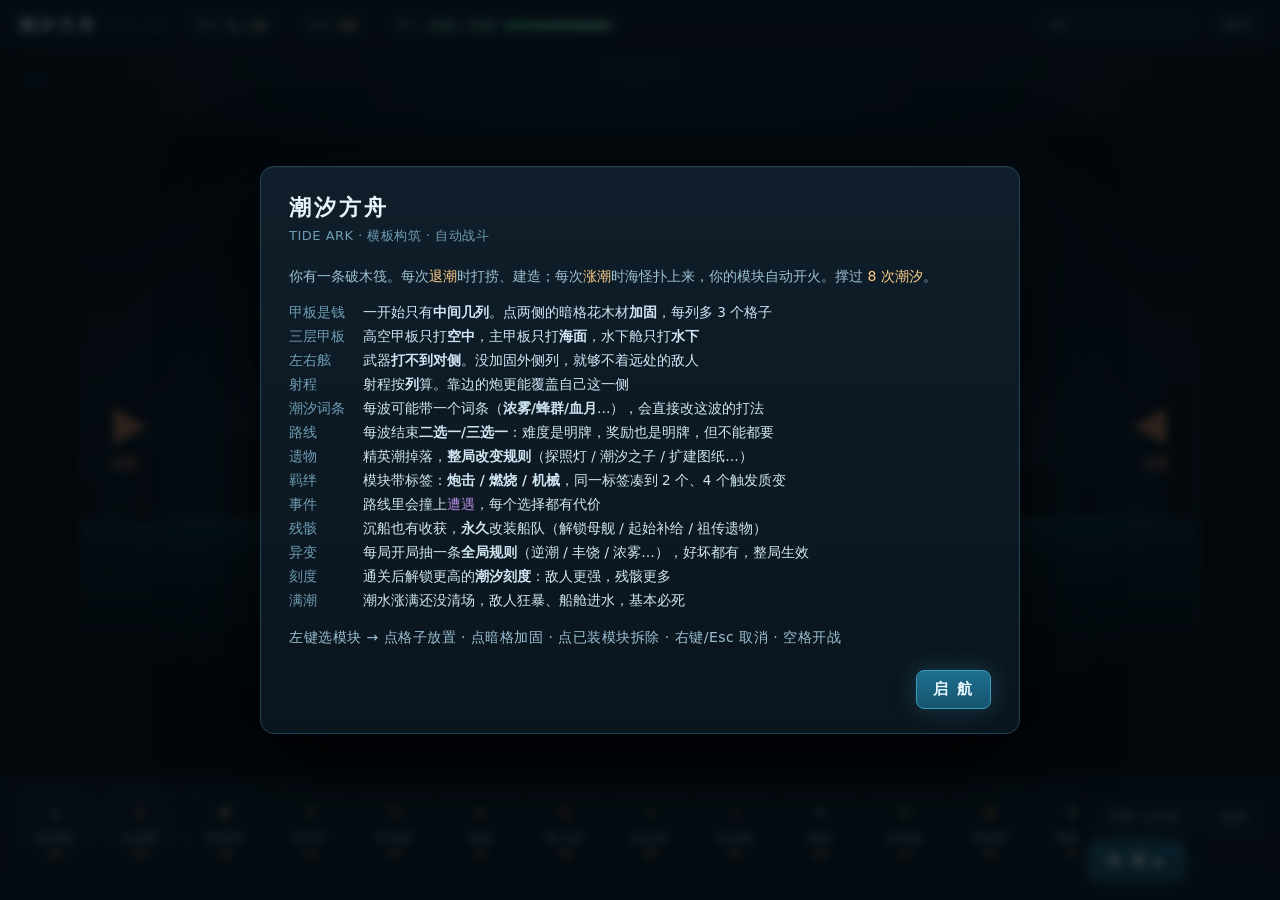
<file: index.html>
﻿<!doctype html>
<html lang="zh-CN">
<head>
<meta charset="utf-8">
<meta name="viewport" content="width=device-width, initial-scale=1">
<title>潮汐方舟 · Tide Ark</title>
<link rel="stylesheet" href="style.css">
</head>
<body>
<div id="app">

  <header id="hud">
    <div class="brand">潮汐方舟<em>TIDE ARK</em></div>
    <div class="chip"><span class="lbl">潮汐</span><b id="sWave">1 / 8</b></div>
    <div class="chip wood"><span class="lbl">木材</span><b id="sWood">40</b></div>
    <div class="chip hp"><span class="lbl">耐久</span><b id="sHp">160 / 160</b>
      <div class="bar" id="hpBar"><i style="width:100%"></i></div>
    </div>
    <div class="spacer"></div>
    <div class="chip tide"><span class="lbl">潮位</span><div class="bar tide"><i id="tideFill" style="width:0%"></i></div></div>
    <div id="phaseTag">建造</div>
  </header>

  <main id="stage">
    <canvas id="cv" width="1120" height="560"></canvas>
    <div id="preview"></div>
  </main>

  <footer id="dock">
    <div id="augbar"></div>
    <div id="dockMain">
    <div id="palette"></div>
    <div id="actions">
      <div class="row">
        <button class="btn" id="btnDive">下潜 +25木</button>
        <button class="btn" id="btnHelp">玩法</button>
      </div>
      <div class="row">
        <button class="btn" id="btnFast" style="display:none">瞬间结算</button>
        <button class="btn" id="btnSpeed" style="display:none">1×</button>
        <button class="btn primary" id="btnTide">涨 潮 ▶</button>
      </div>
    </div>
    </div>
  </footer>

</div>

<div id="modal" class="hidden"><div class="modal-box" id="modalBox"></div></div>
<div id="tip"></div>
<div id="toast"></div>

<script src="data.js"></script>
<script src="core.js"></script>
<script src="app.js"></script>
</body>
</html>
</file>
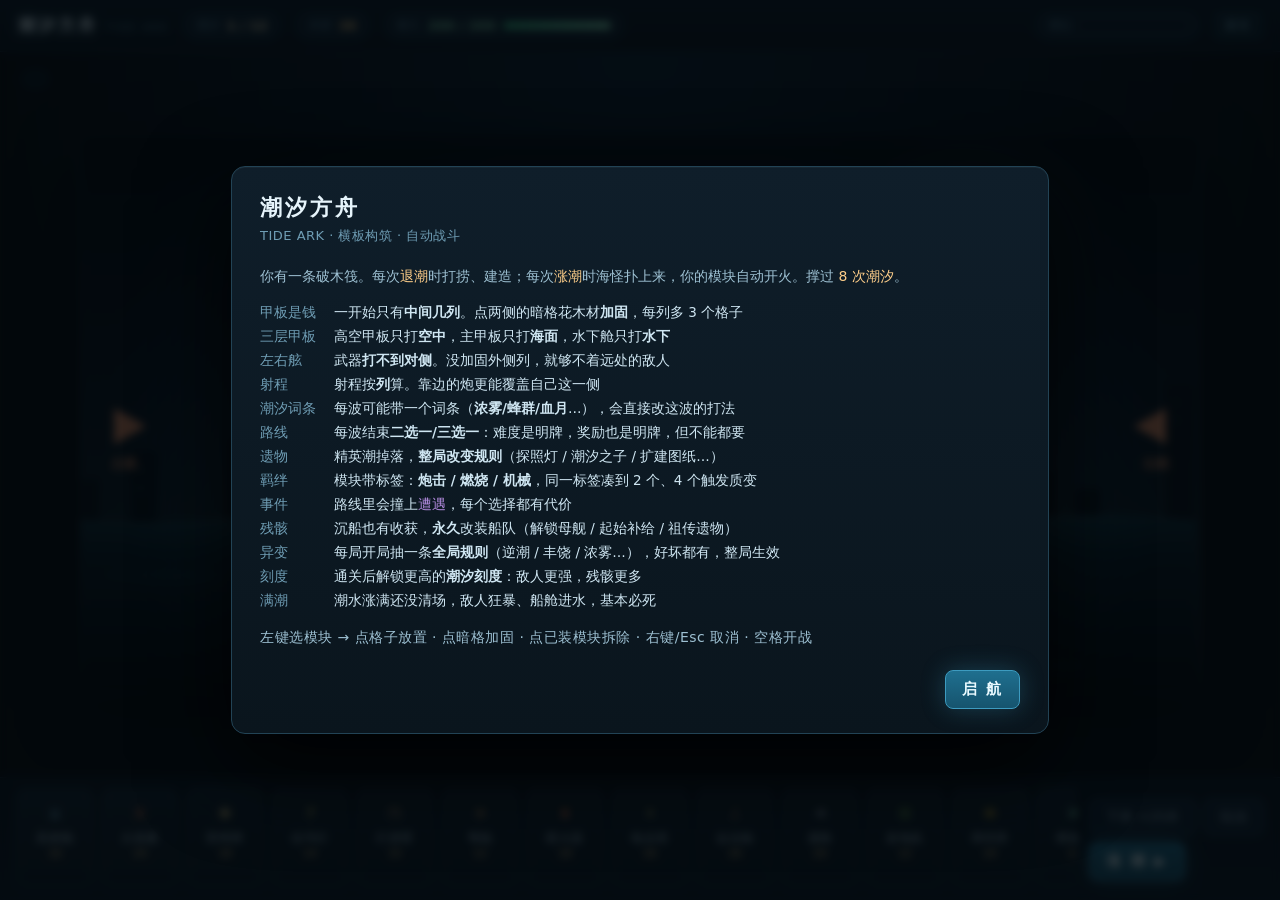
<file: standalone.html>
﻿<!doctype html>
<html lang="zh-CN">
<head>
<meta charset="utf-8">
<meta name="viewport" content="width=device-width, initial-scale=1">
<title>潮汐方舟 · Tide Ark</title>
<style>
﻿/* ============================================================
   潮汐方舟  Tide Ark  —— 样式
   ============================================================ */
* { box-sizing: border-box; }

html, body {
  margin: 0; height: 100%; overflow: hidden;
  background: #05090d;
  color: #cfe0ea;
  font-family: "Microsoft YaHei", "PingFang SC", "Noto Sans SC", system-ui, sans-serif;
  -webkit-font-smoothing: antialiased;
  user-select: none;
}

#app {
  display: grid;
  grid-template-rows: 52px minmax(0, 1fr) auto;
  grid-template-columns: minmax(0, 1fr);
  height: 100%;
}

/* ---------------- 顶栏 ---------------- */
#hud {
  display: flex; align-items: center; gap: 14px;
  padding: 0 18px;
  background: linear-gradient(#0c1a26, #08131c);
  border-bottom: 1px solid #16293a;
  position: relative; z-index: 5;
}

.brand {
  font-size: 17px; letter-spacing: 3px; font-weight: 700;
  color: #dff0f8;
  text-shadow: 0 0 18px rgba(90, 200, 240, .35);
  white-space: nowrap;
}
.brand em {
  font-style: normal; font-size: 10px; letter-spacing: 2px;
  color: #4d7f96; margin-left: 8px; font-weight: 400;
}

.chip {
  display: flex; align-items: center; gap: 7px;
  padding: 5px 12px; border-radius: 999px;
  background: #0e2130; border: 1px solid #1b374b;
  font-size: 13px; white-space: nowrap;
}
.chip b { color: #f2e2b8; font-weight: 700; font-variant-numeric: tabular-nums; }
.chip .lbl { color: #5d8ba1; font-size: 12px; }
.chip.wood b { color: #e8c07a; }
.chip.hp b { color: #86e0b0; }
.chip.tide b { color: #7fc8e8; }

.bar {
  width: 108px; height: 7px; border-radius: 4px;
  background: #0a1620; overflow: hidden;
  box-shadow: inset 0 0 0 1px #14293a;
}
.bar i {
  display: block; height: 100%; width: 100%;
  background: linear-gradient(90deg, #37c98f, #8ff0c4);
  transition: width .25s ease;
}
.bar.tide i { background: linear-gradient(90deg, #2f8fb5, #8fe4ff); }
.bar.low i { background: linear-gradient(90deg, #d1553f, #f3a06a); }

.spacer { flex: 1; }

#phaseTag {
  font-size: 12px; letter-spacing: 1px; color: #7fb6cc;
  padding: 4px 10px; border-radius: 6px;
  background: rgba(40, 120, 150, .14);
  border: 1px solid rgba(60, 150, 180, .28);
}

/* ---------------- 舞台 ---------------- */
#stage {
  position: relative;
  display: flex; align-items: center; justify-content: center;
  padding: 10px; min-height: 0; min-width: 0; overflow: hidden;
  background: radial-gradient(ellipse at 50% 0%, #0d2130 0%, #05090d 70%);
}
canvas#cv {
  display: block;
  max-width: 100%; max-height: 100%;
  width: auto; height: auto;
  touch-action: none;
  border-radius: 12px;
  box-shadow: 0 18px 60px rgba(0, 0, 0, .75), 0 0 0 1px #14293a;
  cursor: default;
}
canvas#cv.placing { cursor: crosshair; }

#preview {
  position: absolute; left: 22px; top: 18px;
  padding: 8px 12px; border-radius: 8px;
  background: rgba(8, 20, 29, .82);
  border: 1px solid #1d3a4d;
  font-size: 12px; line-height: 1.7; color: #9dc4d6;
  pointer-events: none; max-width: min(380px, 46vw);
  backdrop-filter: blur(3px);
}
#preview .k { color: #6fa3ba; }
#preview b { color: #ffcf8a; }
#preview .warn { color: #ff8b6b; }

/* ---------------- 底部坞 ---------------- */
#dock {
  display: flex; flex-direction: column; gap: 7px;
  padding: 10px 16px;
  background: linear-gradient(#08131c, #0a1824);
  border-top: 1px solid #16293a;
  position: relative; z-index: 5;
}

#dockMain { display: flex; gap: 12px; width: 100%; align-items: center; }

#augbar { display: none; gap: 7px; align-items: center; flex-wrap: wrap; }
#augbar.on { display: flex; }
#augbar .lbl { font-size: 11px; color: #5f8ea4; letter-spacing: 1px; margin-right: 2px; }
.augchip {
  display: flex; align-items: center; gap: 5px;
  padding: 4px 10px 4px 6px; border-radius: 7px;
  background: #12222f; border: 1px solid #23475c;
  color: #b9d4e2; font-size: 12px; cursor: pointer;
  font-family: inherit; transition: .12s;
}
.augchip:hover { border-color: #4a8fb0; background: #17334a; }
.augchip.on { border-color: #ffcf8a; box-shadow: 0 0 0 1px #ffcf8a; color: #ffe9c4; }
.augchip canvas { width: 20px; height: 20px; }

#palette {
  display: flex; gap: 7px; flex: 1; min-width: 0;
  overflow-x: auto; overflow-y: hidden;
  padding-bottom: 2px;
}
#palette::-webkit-scrollbar { height: 6px; }
#palette::-webkit-scrollbar-track { background: #0a1721; border-radius: 3px; }
#palette::-webkit-scrollbar-thumb { background: #1d3a4d; border-radius: 3px; }

.card {
  position: relative;
  flex: 0 0 78px; width: 78px; height: 100px;
  display: flex; flex-direction: column; align-items: center; justify-content: flex-start;
  gap: 2px; padding: 7px 4px 5px;
  border-radius: 9px;
  background: linear-gradient(#12222f, #0c1922);
  border: 1px solid #1d3446;
  color: #b9d4e2;
  cursor: pointer;
  transition: transform .1s, border-color .15s, box-shadow .15s, background .15s;
  font-family: inherit;
}
.card:hover { transform: translateY(-3px); border-color: #3a6a86; }
.card.selected {
  border-color: #ffcf8a;
  box-shadow: 0 0 0 1px #ffcf8a, 0 0 22px rgba(255, 200, 120, .3);
  background: linear-gradient(#1d2c33, #14212a);
}
.card.off { opacity: .38; cursor: not-allowed; }
.card.off:hover { transform: none; border-color: #1d3446; }
.card canvas { display: block; width: 34px; height: 34px; }
.card .nm { font-size: 12px; letter-spacing: .5px; line-height: 1.1; }
.card .cost {
  font-size: 11px; color: #e8c07a; font-variant-numeric: tabular-nums;
}
.card .cost.free { color: #86e0b0; }
.card .badge {
  position: absolute; top: 3px; right: 4px;
  font-size: 10px; padding: 0 5px; border-radius: 8px;
  background: #2c7a5b; color: #d8ffef; line-height: 15px;
  display: none;
}
.card .badge.on { display: block; }

#actions { display: flex; flex-direction: column; gap: 6px; flex: 0 0 auto; }
#actions .row { display: flex; gap: 6px; }

button.btn {
  font-family: inherit; font-size: 13px; letter-spacing: .5px;
  padding: 9px 16px; border-radius: 8px; cursor: pointer;
  border: 1px solid #24455c; background: #102232; color: #a8c8d9;
  transition: .15s; white-space: nowrap;
}
button.btn:hover { background: #17334a; border-color: #376b8a; color: #d9eefb; }
button.btn:active { transform: translateY(1px); }
button.btn:disabled { opacity: .35; cursor: not-allowed; transform: none; }

button.primary {
  background: linear-gradient(#1f6f8f, #16546e);
  border-color: #3d9bc0; color: #eafaff;
  font-size: 15px; font-weight: 700; letter-spacing: 2px;
  box-shadow: 0 0 24px rgba(60, 170, 210, .28);
}
button.primary:hover {
  background: linear-gradient(#2580a4, #1a6585);
  box-shadow: 0 0 34px rgba(70, 190, 235, .45);
}
button.danger { border-color: #6d3b36; color: #e0a79c; }

/* ---------------- 弹窗 ---------------- */
#modal {
  position: fixed; inset: 0; z-index: 50;
  display: flex; align-items: center; justify-content: center;
  background: rgba(3, 8, 12, .78);
  backdrop-filter: blur(4px);
}
#modal.hidden { display: none; }
@keyframes fade { from { opacity: 0; } to { opacity: 1; } }

.modal-box {
  width: min(760px, 92vw);
  max-height: 86vh; overflow-y: auto;
  padding: 26px 28px 24px;
  border-radius: 14px;
  background: linear-gradient(#0f1e2a, #0a151d);
  border: 1px solid #224355;
  box-shadow: 0 30px 90px rgba(0, 0, 0, .8), inset 0 1px 0 rgba(255, 255, 255, .04);

}
@keyframes pop { from { transform: translateY(14px) scale(.97); opacity: 0; } to { transform: none; opacity: 1; } }

.modal-box h2 {
  margin: 0 0 4px; font-size: 22px; letter-spacing: 3px; color: #e6f4fb;
  font-weight: 700;
}
.modal-box .sub { color: #6f9db4; font-size: 13px; margin-bottom: 18px; letter-spacing: .5px; }
.modal-box p { line-height: 1.9; color: #9dc0d2; font-size: 14px; margin: 8px 0; }
.modal-box .hl { color: #ffcf8a; }
.modal-box .ok { color: #86e0b0; }
.modal-box .bad { color: #ff9c86; }

.picks { display: flex; gap: 14px; margin: 18px 0 6px; }
.pick {
  flex: 1; padding: 16px 14px; border-radius: 11px;
  background: linear-gradient(#14252f, #0e1c25);
  border: 1px solid #234454; cursor: pointer;
  transition: .16s; text-align: center; position: relative;
}
.pick:hover {
  border-color: #ffcf8a; transform: translateY(-4px);
  box-shadow: 0 12px 32px rgba(255, 190, 110, .16);
  background: linear-gradient(#1c2f39, #12222c);
}
.pick canvas { display: block; margin: 2px auto 8px; width: 44px; height: 44px; }
.pick .pn { font-size: 15px; color: #e7f5fd; letter-spacing: 1px; font-weight: 700; }
.pick .pd { font-size: 12px; color: #7fa9bd; margin-top: 7px; line-height: 1.6; min-height: 38px; }
.pick .pt {
  position: absolute; top: 9px; left: 10px; font-size: 10px;
  color: #5f8ea4; letter-spacing: 1px;
  border: 1px solid #26485b; border-radius: 4px; padding: 1px 5px;
}
.pick.big .pn { font-size: 20px; }

.infogrid { display: grid; grid-template-columns: auto 1fr; gap: 6px 18px; margin: 14px 0; font-size: 13.5px; }
.infogrid .k { color: #6f9db4; }
.infogrid .v { color: #cfe6f2; }

.modal-actions { display: flex; gap: 10px; justify-content: flex-end; margin-top: 20px; }

/* ---------------- 提示 ---------------- */
#tip {
  position: fixed; z-index: 60; pointer-events: none;
  max-width: 240px; padding: 9px 12px; border-radius: 8px;
  background: rgba(6, 16, 23, .95);
  border: 1px solid #2a4f65;
  font-size: 12px; line-height: 1.6; color: #b8d6e4;
  box-shadow: 0 10px 30px rgba(0, 0, 0, .6);
  opacity: 0; transition: opacity .12s;
}
#tip.on { opacity: 1; }
#tip .tn { color: #ffcf8a; font-size: 13px; letter-spacing: 1px; margin-bottom: 3px; }
#tip .td { color: #8fb6c8; }
#tip .tc { color: #e8c07a; margin-top: 4px; }

#toast {
  position: fixed; left: 50%; bottom: 150px; transform: translateX(-50%) translateY(8px);
  z-index: 70; padding: 9px 20px; border-radius: 999px;
  background: rgba(10, 24, 33, .95); border: 1px solid #2f5b72;
  color: #d9edf7; font-size: 13px; letter-spacing: 1px;
  opacity: 0; transition: .22s; pointer-events: none;
}
#toast.on { opacity: 1; transform: translateX(-50%) translateY(0); }

/* 帮助键 */
.hintline {
  color: #4f7d92; font-size: 12px; letter-spacing: .5px; margin-top: 10px;
}

/* ---------------- 船坞 / 局外改装 ---------------- */
.pick.locked { opacity: .6; }
.pick.locked:hover { transform: none; border-color: #234454; box-shadow: none; }

.metalist { display: flex; flex-direction: column; gap: 8px; margin: 16px 0 4px; }
.meta-row {
  display: grid;
  grid-template-columns: 1fr auto;
  grid-template-areas: "n c" "d d";
  gap: 3px 14px;
  padding: 11px 14px;
  border-radius: 9px;
  background: #0e1c25;
  border: 1px solid #234454;
  cursor: pointer;
  transition: .15s;
}
.meta-row:hover { border-color: #3a6a86; background: #13242f; }
.meta-row.maxed { opacity: .45; cursor: default; }
.meta-row.maxed:hover { border-color: #234454; background: #0e1c25; }
.meta-row.can .mc { color: #86e0b0; }
.meta-row .mn { grid-area: n; font-size: 14px; color: #dbeef8; letter-spacing: .5px; }
.meta-row .lv { font-size: 11px; color: #5f8ea4; margin-left: 8px; }
.meta-row .md { grid-area: d; font-size: 12px; color: #7fa9bd; line-height: 1.5; }
.meta-row .mc { grid-area: c; font-size: 13px; color: #e8c07a; align-self: center; font-variant-numeric: tabular-nums; }
/* ---------------- 潮汐刻度 ---------------- */
.ascrow {
  display: flex; align-items: center; gap: 10px;
  margin: 16px 0 4px; padding: 10px 14px;
  border-radius: 9px; background: #0c1922; border: 1px solid #1d3446;
}
.ascrow .btn { padding: 5px 13px; font-size: 15px; line-height: 1; }
.ascval { flex: 1; font-size: 13px; color: #9dc4d6; letter-spacing: .5px; }
.ascval b { color: #ffcf8a; font-size: 16px; margin: 0 2px; }
.aschint { display: block; font-size: 11px; color: #517b90; margin-top: 3px; }
/* ---------------- 契约 ---------------- */
.ctrow {
  display: flex; align-items: center; gap: 7px; flex-wrap: wrap;
  margin: 8px 0 4px; padding: 9px 14px;
  border-radius: 9px; background: #0c1922; border: 1px solid #1d3446;
}
.ctrow .lbl { font-size: 12px; color: #6f9db4; letter-spacing: 1px; margin-right: 3px; }
.cthint { font-size: 11px; color: #3f6678; margin-left: auto; }
.ctchip {
  padding: 5px 11px; border-radius: 7px;
  background: #12222f; border: 1px solid #23475c;
  color: #b9d4e2; font-size: 12px; cursor: pointer;
  font-family: inherit; transition: .12s;
}
.ctchip:hover { border-color: #4a8fb0; background: #17334a; }
.ctchip.on { border-color: #ffcf8a; box-shadow: 0 0 0 1px #ffcf8a; color: #ffe9c4; }
.metalist.two { display: grid; grid-template-columns: 1fr 1fr; gap: 8px; }
@media (max-width: 620px) { .metalist.two { grid-template-columns: 1fr; } }
/* ---------------- 成就 ---------------- */
.achlist { display: flex; flex-direction: column; gap: 7px; margin: 16px 0 4px; }
.achrow {
  display: grid; grid-template-columns: 1fr auto;
  grid-template-areas: "n r" "d d";
  gap: 2px 14px; padding: 10px 14px;
  border-radius: 9px; background: #0e1c25; border: 1px solid #1f3a4b;
}
.achrow.got { border-color: #3f8f6d; background: #10251f; }
.achrow .an { grid-area: n; font-size: 13.5px; color: #cfe0ea; }
.achrow.got .an { color: #8ff0c4; }
.achrow .ad { grid-area: d; font-size: 12px; color: #7fa9bd; }
.achrow .ar { grid-area: r; font-size: 12px; color: #e8c07a; align-self: center; }
.achrow.got .ar { color: #8ff0c4; }
.achlist.two { display: grid; grid-template-columns: 1fr 1fr; gap: 7px; }
@media (max-width: 620px) { .achlist.two { grid-template-columns: 1fr; } }
/* ---------------- 自适应 ---------------- */
@media (max-width: 1180px) {
  .card { flex: 0 0 70px; width: 70px; height: 92px; }
  .card canvas { width: 28px; height: 28px; }
  .card .nm { font-size: 11px; }
  #preview { font-size: 11px; padding: 6px 10px; }
}

@media (max-width: 920px) {
  #hud { gap: 8px; padding: 0 10px; }
  .brand { font-size: 15px; letter-spacing: 2px; }
  .brand em { display: none; }
  .chip { padding: 4px 9px; font-size: 12px; }
  .chip .lbl { font-size: 11px; }
  .bar { width: 64px; }
  .card { flex: 0 0 62px; width: 62px; height: 84px; padding: 5px 3px 3px; gap: 1px; }
  .card canvas { width: 24px; height: 24px; }
  .card .nm { font-size: 10px; }
  .card .cost { font-size: 10px; }
  #dock { padding: 8px 10px; gap: 6px; }
  #actions .btn { padding: 7px 11px; font-size: 12px; }
  #preview { font-size: 10.5px; left: 12px; top: 10px; line-height: 1.6; }
  .augchip { padding: 3px 8px 3px 5px; font-size: 11px; }
}

@media (max-height: 760px) {
  .card { height: 84px; }
  #dock { padding: 8px 14px 8px; }
  #preview { max-height: 46vh; overflow: hidden; }
}

@media (max-height: 640px) {
  .card { height: 74px; }
  .card canvas { width: 22px; height: 22px; }
  .card .cost { display: none; }
  #hud { height: 44px; }
}
@media (max-width: 620px) {
  .chip.tide, #phaseTag { display: none; }
  .brand { font-size: 13px; letter-spacing: 1px; }
  .brand em { display: none; }
  .chip { padding: 3px 7px; font-size: 11px; }
  .bar { width: 48px; }
  #preview { max-width: 64vw; font-size: 10px; padding: 5px 8px; }
  #dock { padding: 6px 8px; }
  #actions .btn { padding: 6px 9px; font-size: 11px; }
  .card { flex: 0 0 56px; width: 56px; height: 76px; }
  .card canvas { width: 20px; height: 20px; }
  .card .nm { font-size: 9.5px; }
  .card .cost { display: none; }
}
</style>
</head>
<body>
<div id="app">

  <header id="hud">
    <div class="brand">潮汐方舟<em>TIDE ARK</em></div>
    <div class="chip"><span class="lbl">潮汐</span><b id="sWave">1 / 8</b></div>
    <div class="chip wood"><span class="lbl">木材</span><b id="sWood">40</b></div>
    <div class="chip hp"><span class="lbl">耐久</span><b id="sHp">160 / 160</b>
      <div class="bar" id="hpBar"><i style="width:100%"></i></div>
    </div>
    <div class="spacer"></div>
    <div class="chip tide"><span class="lbl">潮位</span><div class="bar tide"><i id="tideFill" style="width:0%"></i></div></div>
    <div id="phaseTag">建造</div>
  </header>

  <main id="stage">
    <canvas id="cv" width="1120" height="560"></canvas>
    <div id="preview"></div>
  </main>

  <footer id="dock">
    <div id="augbar"></div>
    <div id="dockMain">
    <div id="palette"></div>
    <div id="actions">
      <div class="row">
        <button class="btn" id="btnDive">下潜 +25木</button>
        <button class="btn" id="btnHelp">玩法</button>
      </div>
      <div class="row">
        <button class="btn" id="btnFast" style="display:none">瞬间结算</button>
        <button class="btn" id="btnSpeed" style="display:none">1×</button>
        <button class="btn primary" id="btnTide">涨 潮 ▶</button>
      </div>
    </div>
    </div>
  </footer>

</div>

<div id="modal" class="hidden"><div class="modal-box" id="modalBox"></div></div>
<div id="tip"></div>
<div id="toast"></div>

<script>
/* ==== data.js ==== */
﻿/* ============================================================
   潮汐方舟  Tide Ark  v0.2
   data.js —— 纯数值与内容表（无 DOM 依赖）
   ============================================================ */
(function (root) {
  'use strict';

  /* ---------- 舞台几何 ---------- */
  var CELL = 58;
  var COLS = 6;
  var ROWS = 3;
  var VIEW_W = 1120;
  var VIEW_H = 560;
  var RAFT_W = COLS * CELL;                 // 348
  var RAFT_X = (VIEW_W - RAFT_W) / 2;       // 386
  var RAFT_Y = 268;
  var RAFT_H = ROWS * CELL;                 // 174
  var WATER_LOW = RAFT_Y + 2 * CELL;        // 384 低潮水位
  var WATER_HIGH = 300;                     // 满潮水位
  var FLOOD_Y = RAFT_Y + CELL;              // 326 越过这里主甲板进水

  var ROW_LANE = ['air', 'surface', 'under'];
  var ROW_NAME = ['高空甲板', '主甲板', '水下舱'];

  /* ---------- 甲板：一开始只有中间两列 ---------- */
  var START_COLS = [2, 3];
  /* 只能买"挨着已解锁列"的列；外挂列最贵，但它决定你能打多远 */
  var EXPAND = [
    { col: 1, cost: 30, hp: 20 },
    { col: 4, cost: 30, hp: 20 },
    { col: 0, cost: 50, hp: 30 },
    { col: 5, cost: 50, hp: 30 }
  ];

  /* ---------- 模块 ---------- */
  var MODULES = {
    flak: {
      name: '高射炮', row: 0, kind: 'weapon', lane: 'air', cost: 16,
      dmg: 15, cd: 0.8, range: 6, color: '#7fc8e8', icon: 'flak',
      desc: '对空 · 射程 6 列 · 15 伤害'
    },
    salvage: {
      name: '打捞臂', row: 0, kind: 'utility', effect: 'salvage', cost: 15,
      color: '#d4a373', icon: 'salvage',
      desc: '每波结束额外 +8 木材'
    },
    ballista: {
      name: '弩炮', row: 1, kind: 'weapon', lane: 'surface', cost: 12,
      dmg: 16, cd: 1.05, range: 6, color: '#e0a458', icon: 'bolt',
      desc: '对海 · 射程 6 列 · 16 伤害'
    },
    flamer: {
      name: '喷火器', row: 1, kind: 'weapon', lane: 'surface', cost: 18,
      dmg: 8, cd: 0.3, range: 2.5, radius: 70, color: '#e2703a', icon: 'flame',
      desc: '对海 · 近距范围灼烧 · 8 伤害'
    },
    tesla: {
      name: '电击塔', row: 1, kind: 'weapon', lane: 'any', cost: 26,
      dmg: 12, cd: 1.2, range: 4, chain: 3, color: '#f2e06b', icon: 'tesla',
      desc: '全泳道 · 连锁 3 目标 · 12 伤害'
    },
    gen: {
      name: '发电机', row: -1, kind: 'utility', effect: 'power', cost: 12,
      color: '#8fd14f', icon: 'gen',
      desc: '可放任意层 · 本层武器射速 +20%'
    },
    mag: {
      name: '弹药库', row: 1, kind: 'utility', effect: 'mag', cost: 20,
      color: '#c9a227', icon: 'mag',
      desc: '相邻武器伤害 +25%（最多 +50%）'
    },
    harpoon: {
      name: '鱼叉炮', row: 2, kind: 'weapon', lane: 'under', cost: 16,
      dmg: 30, cd: 1.8, range: 6, color: '#9b8ae0', icon: 'harpoon',
      desc: '对潜 · 射程 6 列 · 30 伤害'
    },
    depth: {
      name: '深水炸弹', row: 2, kind: 'weapon', lane: 'under', cost: 22,
      dmg: 18, cd: 2.0, range: 4, radius: 90, color: '#6fb7a8', icon: 'depth',
      desc: '对潜 · 范围伤害 · 18 伤害'
    },
    /* ---- 第二批模块 ---- */
    rocket: {
      name: '火箭巢', row: 0, kind: 'weapon', lane: 'air', cost: 24,
      dmg: 9, cd: 0.55, range: 5, radius: 38, color: '#e2703a', icon: 'rocket',
      desc: '对空 · 高速连射 · 9 伤害'
    },
    flare: {
      name: '照明弹', row: 0, kind: 'weapon', lane: 'air', cost: 18,
      dmg: 6, cd: 1.6, range: 6, radius: 80, color: '#ffe08a', icon: 'flare',
      desc: '对空 · 大范围 · 6 伤害'
    },
    beacon: {
      name: '信号灯', row: 0, kind: 'utility', effect: 'range', cost: 14,
      color: '#f2e06b', icon: 'beacon',
      desc: '本层所有武器射程 +1 列'
    },
    mortar: {
      name: '迫击炮', row: 1, kind: 'weapon', lane: 'surface', cost: 26,
      dmg: 30, cd: 2.6, range: 7, radius: 60, color: '#a5744a', icon: 'mortar',
      desc: '对海 · 超远射程 · 30 伤害'
    },
    ram: {
      name: '撞角', row: 1, kind: 'weapon', lane: 'surface', cost: 20,
      dmg: 45, cd: 2.2, range: 1.4, color: '#9aa5b1', icon: 'ram',
      desc: '对海 · 贴脸 45 伤害 · 射程只有 1 列'
    },
    repairbay: {
      name: '维修台', row: 1, kind: 'utility', effect: 'repair', cost: 22,
      color: '#86e0b0', icon: 'repairbay',
      desc: '每波结束修复 12 耐久'
    },
    shieldgen: {
      name: '电磁幕', row: 1, kind: 'utility', effect: 'shield', cost: 24,
      color: '#7fc8e8', icon: 'shieldgen',
      desc: '本层受到的啃咬伤害 -20%'
    },
    mine: {
      name: '水雷', row: 2, kind: 'weapon', lane: 'under', cost: 20,
      dmg: 60, cd: 6, range: 3.2, radius: 70, color: '#5bb3d1', icon: 'mine',
      desc: '对潜 · 每 6 秒重击 60 伤害'
    },
    sonar: {
      name: '声呐', row: 2, kind: 'utility', effect: 'sonar', cost: 16,
      color: '#8fd14f', icon: 'sonar',
      desc: '所有对潜武器射程 +2 列'
    },
    armor: {
      name: '装甲板', row: 2, kind: 'utility', effect: 'armor', cost: 18,
      color: '#9aa5b1', icon: 'armor',
      desc: '木筏耐久上限 +40'
    },
    pump: {
      name: '抽水泵', row: 2, kind: 'utility', effect: 'pump', cost: 20,
      color: '#5bb3d1', icon: 'pump',
      desc: '潮水上涌速度 -10%（最多 -30%）'
    }
  };

  /* 按甲板层排序：玩家从上往下扫就是三条泳道 */
  var ORDER = [
    'flak', 'rocket', 'flare', 'beacon', 'salvage',
    'ballista', 'flamer', 'tesla', 'mortar', 'ram', 'gen', 'mag', 'repairbay', 'shieldgen',
    'harpoon', 'depth', 'mine', 'sonar', 'armor', 'pump'
  ];

  /* ---------- 羁绊：模块带标签，凑够数量触发质变 ---------- */
  var TAG_OF = {
    ballista: 'gun', flak: 'gun', harpoon: 'gun', mortar: 'gun', ram: 'gun',
    flamer: 'fire', depth: 'fire', tesla: 'fire', rocket: 'fire', flare: 'fire', mine: 'fire',
    gen: 'mech', mag: 'mech', armor: 'mech', pump: 'mech', salvage: 'mech',
    beacon: 'mech', repairbay: 'mech', shieldgen: 'mech', sonar: 'mech'
  };

  var TAGS = {
    gun: {
      name: '炮击', color: '#e0a458', t2: 2, t4: 4,
      d2: '所有武器伤害 +8%',
      d4: '伤害提升到 +20%，所有武器射程 +1 列'
    },
    fire: {
      name: '燃烧', color: '#e2703a', t2: 2, t4: 4,
      d2: '范围伤害半径 +30%',
      d4: '击杀时对周围 90px 造成 18 伤害'
    },
    mech: {
      name: '机械', color: '#8fd14f', t2: 2, t4: 4,
      d2: '发电机加成 20% → 40%',
      d4: '另外：每波结束 +20 木材，加固费用 -25%'
    }
  };
  var TAG_ORDER = ['gun', 'fire', 'mech'];

  /* ---------- 全局改造（打捞三选一里的被动） ---------- */
  var UPGRADES = {
    barrel: { name: '加长炮管', desc: '所有武器射程 +1 列', max: 3 },
    ap: { name: '穿甲弹头', desc: '所有武器伤害 +12%', max: 5 },
    loader: { name: '快速装填', desc: '所有武器射速 +12%', max: 4 },
    hull: { name: '船体加固', desc: '木筏耐久上限 +40', max: 4 },
    salvager: { name: '打捞专家', desc: '每波结束额外 +10 木材', max: 3 },
    aa: { name: '防空火控', desc: '对空伤害 +35%', max: 3 },
    asw: { name: '深水猎手', desc: '对潜伤害 +35%', max: 3 },
    tide: { name: '潮汐预感', desc: '潮水上涌速度 -12%', max: 3 },
    patch: { name: '维修班', desc: '每波开始修复 +10 耐久', max: 3 }
  };
  var UPGRADE_ORDER = ['barrel', 'ap', 'loader', 'hull', 'salvager', 'aa', 'asw', 'tide', 'patch'];

  /* ---------- 起始船：每局开局三选一 ---------- */
  var SHIPS = {
    barge: {
      name: '驳船', cols: [1, 2, 3, 4], wood: 38, hp: 200,
      perk: 'none', color: '#9aa5b1',
      desc: '甲板宽、血厚，但穷。稳扎稳打'
    },
    gunboat: {
      name: '炮艇', cols: [2, 3], wood: 56, hp: 140,
      perk: 'dmg', color: '#e0a458',
      desc: '甲板窄、血薄，但所有武器伤害 +25%'
    },
    carrier: {
      name: '母舰', cols: [2, 3, 4], wood: 44, hp: 170,
      perk: 'stock', color: '#7fc8e8',
      desc: '开局白送 2 个随机模块（放进库存）'
    }
  };
  var SHIP_ORDER = ['barge', 'gunboat', 'carrier'];

  /* ---------- 遗物：整局生效的规则改变 ---------- */
  var RELICS = {
    searchlight: { name: '探照灯', desc: '所有武器射程 +1 列' },
    ram: { name: '铁甲船首', desc: '耐久上限 +60' },
    autoloader: { name: '自动装填', desc: '所有武器射速 +15%' },
    ap: { name: '穿甲弹', desc: '所有武器伤害 +15%' },
    net: { name: '打捞网', desc: '每波结束 +15 木材' },
    depthrack: { name: '深水弹架', desc: '对潜伤害 +40%' },
    radar: { name: '雷达', desc: '对空伤害 +40%' },
    bilge: { name: '排水泵', desc: '潮水上涌速度 -15%' },
    spares: { name: '备用零件', desc: '每波开始修复 +15' },
    twin: { name: '双联装', desc: '弹药库加成 +25%' },
    tidechild: { name: '潮汐之子', desc: '满潮时敌人不再狂暴（仍会进水）' },
    blueprint: { name: '扩建图纸', desc: '加固甲板费用 -40%' },
    furnace: { name: '熔炉', desc: '武器伤害 -15%，但击杀时爆炸 25' },
    doubleedge: { name: '双刃', desc: '伤害 +30%，耐久上限 -35%' },
    tideclock: { name: '潮汐钟', desc: '潮水上涨速度 -30%' },
    echo: { name: '回响', desc: '每波开始随机获得 1 个模块' }
  };
  var RELIC_ORDER = ['searchlight', 'ram', 'autoloader', 'ap', 'net', 'depthrack', 'radar', 'bilge', 'spares', 'twin', 'tidechild', 'blueprint', 'furnace', 'doubleedge', 'tideclock', 'echo'];

  /* ---------- 事件：路线里的一次故事 ----------
     eff 支持：wood / hp / relic / module / upgrade / modHp（下一波难度） */
  var EVENTS = [
    {
      id: 'hulk', name: '漏水的货轮', icon: 'ship',
      text: '一艘半沉的货轮横在航线上。舱门后面还有动静，货舱里也有东西。',
      choices: [
        { label: '拆了它', desc: '+45 木材', eff: { wood: 45 } },
        { label: '救人', desc: '-15 耐久，获得 1 件遗物', eff: { hp: -15, relic: 1 } }
      ]
    },
    {
      id: 'ghost', name: '幽灵船', icon: 'ship',
      text: '一条没有灯火的船在雾里漂着，甲板上的东西看上去还能用。',
      choices: [
        { label: '登船', desc: '55% 拿到遗物 / 45% 掉 25 耐久', eff: { gamble: 0.55, win: { relic: 1 }, lose: { hp: -25 } } },
        { label: '绕开', desc: '+15 木材', eff: { wood: 15 } }
      ]
    },
    {
      id: 'oil', name: '油污海域', icon: 'oil',
      text: '前方海面浮着一层油。点着了能烧掉一批东西，也会把它们都引过来。',
      choices: [
        { label: '点火', desc: '下一波敌人生命 -25%，但多 1 个单位', eff: { modHp: 0.75, modAdd: 1 } },
        { label: '绕开', desc: '无事发生', eff: {} }
      ]
    },
    {
      id: 'port', name: '港口废墟', icon: 'ship',
      text: '一座被淹了一半的港口。船坞还能用，仓库也还没被搬空。',
      choices: [
        { label: '进坞修补', desc: '+55 耐久', eff: { hp: 55 } },
        { label: '搜刮仓库', desc: '+50 木材，-20 耐久', eff: { wood: 50, hp: -20 } }
      ]
    },
    {
      id: 'beacon', name: '深海信标', icon: 'oil',
      text: '海底有个还在闪的信标，下面挂着一整箱没开封的货。',
      choices: [
        { label: '打捞上来', desc: '+1 随机模块 +1 改装件', eff: { module: 1, augment: 1 } },
        { label: '不管它', desc: '+10 木材', eff: { wood: 10 } }
      ]
    },
    {
      id: 'altar', name: '潮汐祭坛', icon: 'oil',
      text: '礁石上立着一座祭坛，凹槽的形状刚好能放进一块船板。',
      choices: [
        { label: '献祭船板', desc: '-35 耐久，获得 1 件遗物', eff: { hp: -35, relic: 1 } },
        { label: '搬走供品', desc: '+25 木材, +1 随机改造', eff: { wood: 25, upgrade: 1 } }
      ]
    }
  ];

  /* ---------- 局外成长：用残骸永久解锁 ---------- */
  var META = [
    { id: 'carrier', name: '解锁母舰', cost: 120, max: 1, desc: '开局可选「母舰」' },
    { id: 'wood', name: '补给舱', cost: 80, max: 3, desc: '每局起始木材 +15' },
    { id: 'hp', name: '加固船体', cost: 80, max: 3, desc: '每局起始耐久 +25' },
    { id: 'relic', name: '祖传遗物', cost: 220, max: 1, desc: '每局开局随机带 1 件遗物' },
    { id: 'aug', name: '备用改装件', cost: 120, max: 3, desc: '每局开局带 1 个随机改装件' },
    { id: 'module', name: '预制组件', cost: 150, max: 2, desc: '每局开局多 1 个随机模块' },
    { id: 'cache', name: '压舱货舱', cost: 60, max: 10, desc: '每局起始木材 +2（可重复，价格递增）' }
  ];

  /* 契约：自己给自己加难度，换残骸倍率 */
  var CONTRACTS = [
    { id: 'iron', name: '铁人', desc: '本局不能加固甲板', mul: 1.55, noExpand: true },
    { id: 'poor', name: '贫穷', desc: '起始木材 -25', mul: 1.3, startWood: -25 },
    { id: 'horde', name: '蜂拥', desc: '每波多 2 个单位', mul: 1.35, add: 2 },
    { id: 'pressure', name: '高压', desc: '敌人生命 +35%', mul: 1.4, hp: 1.35 },
    { id: 'rush', name: '疾行', desc: '敌人移速 +25%', mul: 1.35, spd: 1.25 },
    { id: 'floodtide', name: '逆潮', desc: '潮水上涨 +30%', mul: 1.3, tide: 1.3 },
    { id: 'fragile', name: '残破', desc: '起始耐久 -40', mul: 1.3, startHp: -40 },
    { id: 'lean', name: '节衣缩食', desc: '木材收益 -30%', mul: 1.5, wood: 0.7 }
  ];

  /* ---------- 成就：长期目标，一次性奖励 ---------- */
  var ACHIEVEMENTS = [
    { id: 'first', name: '第一次沉没', desc: '完成一次航程', reward: 20, check: function () { return true; } },
    { id: 'act1', name: '活着回来', desc: '在第 8 次潮汐后收手', reward: 60, check: function (r, won, full) { return won && r.wave >= ACT1_END; } },
    { id: 'clear', name: '潮汐平息', desc: '一路下潜并击败潮汐之眼', reward: 150, check: function (r, won, full) { return full; } },
    { id: 'iron', name: '铁人航程', desc: '签「铁人」契约并通关', reward: 180, check: function (r, won, full) { return full && r.contract && r.contract.id === 'iron'; } },
    { id: 'noaug', name: '原装船', desc: '不用任何改装件通关', reward: 120, check: function (r, won, full) { return full && Object.keys(r.moduleAug || {}).length === 0; } },
    { id: 'gun', name: '万炮齐发', desc: '通关时至少 6 台炮击标签的模块', reward: 120, check: function (r, won, full) { return full && runTagCount(r, 'gun') >= 6; } },
    { id: 'collect', name: '收藏家', desc: '单局拿到 4 件遗物', reward: 100, check: function (r) { return (r.relics || []).length >= 4; } },
    { id: 'minimal', name: '八格船', desc: '只装 8 台模块并通关', reward: 150, check: function (r, won, full) { return full && moduleCount(r) <= 8; } },
    { id: 'asc3', name: '风暴行者', desc: '在潮汐刻度 3 以上通关', reward: 220, check: function (r, won, full) { return full && (r.asc || 0) >= 3; } }
  ];

  function runTagCount(run, tag) {
    var n = 0;
    for (var i = 0; i < run.grid.length; i++) {
      var id = run.grid[i];
      if (id && TAG_OF[id] === tag) n++;
    }
    return n;
  }

  function moduleCount(run) {
    var n = 0;
    for (var i = 0; i < run.grid.length; i++) if (run.grid[i]) n++;
    return n;
  }

  /* 船坞价格：压舱货舱是递增的长期消耗 */
  function metaCost(u, lv) {
    if (u.id === 'cache') return Math.round(60 * Math.pow(1.35, lv));
    return u.cost;
  }

  /* ---------- 敌人 ---------- */
  var ENEMIES = {
    drifter: { name: '漂流者', lane: 'surface', hp: 34, spd: 64, dmg: 5, r: 16, color: '#79b86a', pts: 1 },
    bat: { name: '潮蝠', lane: 'air', hp: 26, spd: 96, dmg: 4, r: 14, color: '#9b7fd4', pts: 0.9 },
    diver: { name: '深潜者', lane: 'under', hp: 62, spd: 58, dmg: 7, r: 17, color: '#4fb3c9', pts: 1.9 },
    shellback: { name: '甲壳兽', lane: 'surface', hp: 100, spd: 38, dmg: 9, r: 23, color: '#a5744a', pts: 2.8 },
    raider: { name: '掠夺艇', lane: 'surface', hp: 140, spd: 50, dmg: 11, r: 24, color: '#c2564a', pts: 3.4 },
    boss: {
      name: '潮汐巨兽', lane: 'surface', hp: 600, spd: 18, dmg: 14, r: 50, color: '#e0577f', boss: true, pts: 99,
      hint: '半血后会狂暴并召来援军',
      phases: [
        { at: 0.5, spd: 1.45, dmg: 1.3, summon: ['drifter'], text: '潮汐巨兽撕开了船壳' }
      ]
    },

    /* ---- 有机制的敌人 ---- */
    ironclad: {
      name: '铁壳蟹', lane: 'surface', hp: 130, spd: 34, dmg: 10, r: 24,
      color: '#8a8f98', pts: 3.2, armor: 4,
      hint: '护甲 5，小口径打不动'
    },
    spore: {
      name: '孢囊', lane: 'air', hp: 44, spd: 72, dmg: 5, r: 15,
      color: '#9fd36a', pts: 1.6, split: 'shard'
    },
    shard: { name: '孢囊碎片', lane: 'air', hp: 14, spd: 112, dmg: 3, r: 9, color: '#c8e8a0', pts: 0.25 },
    ray: {
      name: '狙击鳐', lane: 'air', hp: 85, spd: 58, dmg: 13, r: 17,
      color: '#6fb7d6', pts: 2.6, standoff: 160,
      hint: '停在远处射击，短射程武器够不到'
    },
    matron: {
      name: '潮母', lane: 'under', hp: 190, spd: 40, dmg: 9, r: 22,
      color: '#7fd6b0', pts: 3.6, heal: 12,
      hint: '持续治疗周围敌人'
    },

    /* ---- 行为型敌人 · 第二批 ---- */
    bomber: {
      name: '自爆水母', lane: 'surface', hp: 55, spd: 82, dmg: 0, r: 16,
      color: '#e0577f', pts: 1.8, explode: 40,
      hint: '冲到船边自爆，40 点耐久'
    },
    stalker: {
      name: '潜影', lane: 'under', hp: 70, spd: 62, dmg: 10, r: 15,
      color: '#6a4a9a', pts: 2.2, stealth: 210,
      hint: '远距离锁定不到，只能近距离打'
    },
    leaper: {
      name: '跳帮蛙', lane: 'surface', hp: 90, spd: 56, dmg: 12, r: 18,
      color: '#8fd14f', pts: 2.6, leap: true,
      hint: '会跃过船体，从另一侧咬'
    },
    brood: {
      name: '孵化者', lane: 'under', hp: 150, spd: 36, dmg: 6, r: 22,
      color: '#c98fd1', pts: 3.4, spawn: 'shard', spawnCd: 4.5,
      hint: '持续孵化小怪'
    },

    /* ---- 第二幕：深潮 ---- */
    eel: { name: '电鳗', lane: 'under', hp: 70, spd: 92, dmg: 11, r: 15, color: '#5fe0d0', pts: 2.2 },
    shade: { name: '幽影', lane: 'air', hp: 52, spd: 118, dmg: 9, r: 15, color: '#8f7fd4', pts: 2.1 },
    crab: { name: '深渊钳虫', lane: 'surface', hp: 220, spd: 30, dmg: 18, r: 27, color: '#b06a4a', pts: 4.2 },
    eye: {
      name: '潮汐之眼', lane: 'surface', hp: 1100, spd: 14, dmg: 22, r: 50, color: '#c85fd0', boss: true, pts: 99,
      hint: '会在水面与水下之间切换',
      phases: [
        { at: 0.7, lane: 'under', spd: 1.9, text: '潮汐之眼沉入水下' },
        { at: 0.35, lane: 'surface', spd: 1.5, dmg: 1.5, summon: ['bat', 'bat', 'eel'], text: '潮汐之眼浮出水面 —— 它在拼命' }
      ]
    }
  };

  /* ---------- 模块改装：挂到单台武器上的词条 ---------- */
  var AUGMENTS = {
    heavy: { name: '重弹', desc: '伤害 +45%，射速 -25%', dmg: 1.45, cd: 1.25, color: '#e0a458' },
    rapid: { name: '连射', desc: '射速 +40%，伤害 -25%', dmg: 0.75, cd: 0.7, color: '#7fc8e8' },
    splash: { name: '溅射', desc: '命中时对 55px 内敌人造成 35% 伤害', splash: 0.35, radius: 55, color: '#e2703a' },
    pierce: { name: '穿透', desc: '额外命中同泳道后方 2 个目标', pierce: 2, color: '#f2e06b' },
    burn: { name: '燃烧弹', desc: '命中附加 9/秒，持续 3 秒', burn: 9, burnT: 3, color: '#e2703a' },
    frost: { name: '冷凝', desc: '命中减速 35%，持续 2 秒', slow: 0.65, slowT: 2, color: '#7fc8e8' },
    elevate: { name: '高角', desc: '可打相邻泳道，伤害 -30%', cross: true, dmg: 0.7, color: '#9b8ae0' },
    recharge: { name: '回充', desc: '击杀后立刻重置冷却', recharge: true, color: '#8fd14f' },
    amp: { name: '扩音', desc: '相邻模块射速 +12%', aura: 0.12, color: '#c9a227' },
    rail: { name: '轨道', desc: '射程 +3 列，伤害 -20%', rangeAdd: 3, dmg: 0.8, color: '#9dc4d6' },
    hunter: { name: '追猎', desc: '优先攻击最远的目标', far: true, color: '#8fd14f' },
    fuse: { name: '引信', desc: '爆炸半径 +60%', radiusMul: 1.6, color: '#e2703a' }
  };
  var AUG_ORDER = ['heavy', 'rapid', 'splash', 'pierce', 'burn', 'frost', 'elevate', 'recharge', 'amp', 'rail', 'hunter', 'fuse'];

  /* ---------- 潮汐词条：每波一个，逼你换打法 ---------- */
  var MODS = [
    { id: 'current', name: '逆流', desc: '敌方移动速度 +35%', spd: 1.35 },
    { id: 'fog', name: '浓雾', desc: '所有武器射程 -20%', range: 0.8 },
    { id: 'iron', name: '铁潮', desc: '敌方生命 +30%', hp: 1.3 },
    { id: 'swarm', name: '蜂群', desc: '敌方数量 +3，生命 -25%', hp: 0.75, add: 3 },
    { id: 'blood', name: '血月', desc: '敌方啃咬伤害 +50%', dmg: 1.5 },
    { id: 'deep', name: '暗流', desc: '额外 2 只深潜者', extra: ['diver', 'diver'] },
    { id: 'static', name: '磁暴', desc: '所有武器射速 -12%', rate: 1.12 },
    { id: 'raid', name: '空袭', desc: '额外 2 只潮蝠', extra: ['bat', 'bat'] },
    { id: 'ironveil', name: '铁幕', desc: '所有敌人护甲 +3', armor: 3 },
    { id: 'springtide', name: '春潮', desc: '潮水上涨快 40%', tideFast: 1.4 }
  ];

  var ACT1_END = 8;
  var MAX_WAVE = 12;

  /* ---------- 每局异变：整局生效的一条规则，好坏都有 ---------- */
  var MUTATIONS = [
    { id: 'reverse', name: '逆潮', desc: '潮水上涨 +20%，但每波结束 +25 木材', tide: 1.2, woodFlat: 25 },
    { id: 'bounty', name: '丰饶', desc: '木材收益 +35%，敌方生命 +18%', wood: 1.35, hp: 1.18 },
    { id: 'still', name: '静水', desc: '敌方移速 -15%，但你的射程 -10%', spd: 0.85, range: 0.9 },
    { id: 'blood', name: '血月', desc: '敌方啃咬 +30%，但每波修复 +25', bite: 1.3, repair: 25 },
    { id: 'steel', name: '钢铁', desc: '敌方生命 +28%，但加固费用 -30%', hp: 1.28, expand: 0.7 },
    { id: 'abyss', name: '深潜', desc: '水下敌人生命 +50%，你对潜伤害 +50%', underHp: 1.5, underDmg: 1.5 },
    { id: 'fogbank', name: '浓雾', desc: '所有射程 -20%，敌方生命 -15%', range: 0.8, hp: 0.85 },
    { id: 'swarm', name: '蜂群', desc: '每波多 2 个单位，生命 -20%', add: 2, hp: 0.8 },
    { id: 'slowtide', name: '慢潮', desc: '潮水上涨 -25%，但每波多 1 个单位', tide: 0.75, add: 1 },
    { id: 'waste', name: '废土', desc: '起始木材 -20，但每波结束 +18', woodFlat: 18, startWood: -20 }
  ];

  /* ---------- 潮汐刻度：通关后解锁的进阶难度 ---------- */
  var MAX_ASC = 5;
  function ascMods(lv) {
    lv = Math.max(0, Math.min(MAX_ASC, lv | 0));
    return {
      lv: lv,
      hp: 1 + 0.08 * lv,
      add: lv >= 3 ? 1 : 0,
      wood: lv >= 3 ? -10 : 0,
      spd: lv >= 4 ? 1.1 : 1,
      tide: lv >= 5 ? 1.15 : 1,
      wreck: 1 + 0.3 * lv
    };
  }
  var ASC_NAME = ['平静', '涟漪', '涌浪', '暗涌', '风暴', '大潮'];

  function makeMutation(rng) {
    return MUTATIONS[Math.floor(rng() * MUTATIONS.length)];
  }

  /* ---------- 确定性随机 ---------- */
  function mulberry32(a) {
    return function () {
      a |= 0; a = (a + 0x6D2B79F5) | 0;
      var t = Math.imul(a ^ (a >>> 15), 1 | a);
      t = (t + Math.imul(t ^ (t >>> 7), 61 | t)) ^ t;
      return ((t ^ (t >>> 14)) >>> 0) / 4294967296;
    };
  }

  function poolFor(wave) {
    var p = ['drifter'];
    if (wave >= 9) p.push('eel', 'shade', 'ray', 'stalker', 'brood');
    if (wave >= 10) p.push('crab', 'matron');
    if (wave >= 3) p.push('bat');
    if (wave >= 4) p.push('spore');
    if (wave >= 5) p.push('bomber');
    if (wave >= 5) p.push('diver');
    if (wave >= 6) p.push('shellback');
    if (wave >= 7) p.push('ironclad', 'leaper');
    if (wave >= 7) p.push('raider');
    return p;
  }

  /* ---------- 生成一波 ----------
     用 run 的 rng：同一局内可复现，不同局完全不同 */
  function makePlan(wave, rng) {
    var isBoss = (wave === ACT1_END) || (wave === MAX_WAVE);
    var list = [];
    var pool = poolFor(wave);
    var budget;
    var mod = null;

    if (isBoss) {
      var finalBoss = wave >= MAX_WAVE;
      list.push({ kind: finalBoss ? 'eye' : 'boss', side: rng() < 0.5 ? 'L' : 'R' });
      budget = finalBoss ? 11 : 7;
    } else if (wave > ACT1_END) {
      /* 第二幕不沿指数曲线：甲板已经到顶，只能温和加量 */
      var base8 = 4.4 * Math.pow(1.315, ACT1_END - 1);
      budget = base8 * (1 + 0.09 * (wave - ACT1_END));
    } else {
      budget = 4.4 * Math.pow(1.315, wave - 1);
    }

    var guard = 0;
    while (budget >= 0.8 && guard++ < 80) {
      var affordable = pool.filter(function (k) { return ENEMIES[k].pts <= budget; });
      if (!affordable.length) break;
      var k = affordable[Math.floor(rng() * affordable.length)];
      list.push({ kind: k, side: rng() < 0.5 ? 'L' : 'R' });
      budget -= ENEMIES[k].pts;
    }

    /* 词条：第 3 波起可能出现，Boss 波不带 */
    if (!isBoss && wave >= 4 && rng() < 0.6) {
      mod = MODS[Math.floor(rng() * MODS.length)];
      if (mod.add) {
        for (var i = 0; i < mod.add; i++) {
          list.push({ kind: pool[Math.floor(rng() * pool.length)], side: rng() < 0.5 ? 'L' : 'R' });
        }
      }
      if (mod.extra) {
        mod.extra.forEach(function (k) {
          list.push({ kind: k, side: rng() < 0.5 ? 'L' : 'R' });
        });
      }
    }

    /* 不要把所有东西都堆在一边 */
    var lefts = list.filter(function (e) { return e.side === 'L'; }).length;
    if (lefts === 0 && list.length > 1) list[0].side = 'L';
    if (lefts === list.length && list.length > 1) list[list.length - 1].side = 'R';

    /* 打散后按时间铺开 */
    for (var j = list.length - 1; j > 0; j--) {
      var q = Math.floor(rng() * (j + 1));
      var t = list[j]; list[j] = list[q]; list[q] = t;
    }
    list.sort(function (a, b) { return (b.kind === 'boss' ? 1 : 0) - (a.kind === 'boss' ? 1 : 0); });

    var dur = isBoss ? 38 : Math.min(34, 20 + list.length * 1.15);
    if (mod && mod.tideFast) dur = Math.round(dur / mod.tideFast);
    var n = list.length;
    var t0 = 1.4, t1 = dur * 0.46;
    list.forEach(function (e, i) {
      e.t = n <= 1 ? t0 : t0 + (t1 - t0) * (i / (n - 1));
    });

    var sides = {};
    list.forEach(function (e) { sides[e.side] = true; });

    return {
      wave: wave,
      dur: dur,
      spawns: list,
      sides: Object.keys(sides).sort(),
      mod: mod,
      hpMul: (isBoss ? (wave >= MAX_WAVE ? 1.6 : 1.45) : 1 + (Math.min(wave, ACT1_END) - 1) * 0.10) * (mod && mod.hp ? mod.hp : 1),
      spdMul: mod && mod.spd ? mod.spd : 1,
      dmgMul: mod && mod.dmg ? mod.dmg : 1,
      rangeMul: mod && mod.range ? mod.range : 1,
      rateMul: mod && mod.rate ? mod.rate : 1,
      armorBonus: mod && mod.armor ? mod.armor : 0
    };
  }

  /* ---------- 路线：每波结束后二选一 / 三选一 ----------
     每个选项 = 下一波的难度 + 一份看得见的奖励。
     选项是明牌的：你知道会多难，也知道能拿到什么，只是不能都要。 */
  function makeRoute(run, rng) {
    var upPool = UPGRADE_ORDER.filter(function (k) {
      return (run.up[k] || 0) < UPGRADES[k].max;
    });
    var owned = run.relics || [];
    var relicPool = RELIC_ORDER.filter(function (k) { return owned.indexOf(k) < 0; });

    function randOf(arr, fb) {
      if (!arr.length) return fb;
      return arr[Math.floor(rng() * arr.length)];
    }

    var calm = {
      id: 'calm', name: '平静潮汐', tag: '安全', tone: 'safe',
      hpMul: 0.82, add: 0,
      desc: '敌方生命 -18%',
      reward: rng() < 0.5
        ? { type: 'wood', amt: 32 + run.wave * 4 }
        : { type: 'repair', amt: 28 + run.wave * 3 }
    };
    var normal = {
      id: 'normal', name: '寻常潮汐', tag: '常规', tone: 'mid',
      hpMul: 1, add: 0,
      desc: '标准强度',
      reward: { type: 'module', id: randOf(ORDER, 'ballista') }
    };
    var assault = {
      id: 'assault', name: '强袭', tag: '危险', tone: 'risk',
      hpMul: 1.2, add: 1,
      desc: '敌方生命 +20%，多 1 个单位',
      reward: (function () {
        if (rng() < 0.45) return { type: 'augment', id: AUG_ORDER[Math.floor(rng() * AUG_ORDER.length)] };
        if (upPool.length) return { type: 'upgrade', id: randOf(upPool, 'ap') };
        return { type: 'module', id: randOf(ORDER, 'ballista') };
      })()
    };
    var elite = {
      id: 'elite', name: '精英潮', tag: '致命', tone: 'elite',
      hpMul: 1.38, add: 2,
      desc: '敌方生命 +38%，多 2 个单位',
      reward: relicPool.length
        ? { type: 'relic', id: randOf(relicPool, 'ram') }
        : { type: 'upgrade', id: randOf(upPool, 'ap') || { type: 'wood', amt: 40 } }
    };

    var opts = [calm];
    opts.push(rng() < 0.55 ? assault : normal);
    if (run.wave >= 2 && relicPool.length) opts.push(elite);

    /* 有时会撞上一次事件，而不是一场硬仗 */
    if (rng() < 0.5) {
      var ev = EVENTS[Math.floor(rng() * EVENTS.length)];
      if (opts.length >= 3) opts.pop();
      opts.splice(1, 0, {
        id: 'event', name: ev.name, tag: '事件', tone: 'event',
        hpMul: 1, add: 0, desc: '未知的遭遇', event: ev
      });
    }
    return opts;
  }

  function previewOf(plan) {
    var count = {};    plan.spawns.forEach(function (s) {
      count[s.kind] = (count[s.kind] || 0) + 1;
    });
    var parts = [];
    Object.keys(count).forEach(function (k) {
      parts.push(ENEMIES[k].name + '×' + count[k]);
    });
    var hint = null;
    plan.spawns.forEach(function (sp) {
      var d = ENEMIES[sp.kind];
      if (d && d.hint) hint = d.name + '：' + d.hint;
    });
    return {
      sides: plan.sides.map(function (s) { return s === 'L' ? '左舷' : '右舷'; }).join(' + '),
      text: parts.join(' · '),
      mod: plan.mod,
      hint: hint
    };
  }

  root.Data = {
    CELL: CELL, COLS: COLS, ROWS: ROWS,
    VIEW_W: VIEW_W, VIEW_H: VIEW_H,
    RAFT_X: RAFT_X, RAFT_Y: RAFT_Y, RAFT_W: RAFT_W, RAFT_H: RAFT_H,
    WATER_LOW: WATER_LOW, WATER_HIGH: WATER_HIGH, FLOOD_Y: FLOOD_Y,
    ROW_LANE: ROW_LANE, ROW_NAME: ROW_NAME,
    START_COLS: START_COLS, EXPAND: EXPAND,
    MODULES: MODULES, ORDER: ORDER,
    UPGRADES: UPGRADES, UPGRADE_ORDER: UPGRADE_ORDER,
    SHIPS: SHIPS, SHIP_ORDER: SHIP_ORDER,
    RELICS: RELICS, RELIC_ORDER: RELIC_ORDER,
    TAGS: TAGS, TAG_ORDER: TAG_ORDER, TAG_OF: TAG_OF,
    MUTATIONS: MUTATIONS, MAX_ASC: MAX_ASC, ASC_NAME: ASC_NAME, ascMods: ascMods, makeMutation: makeMutation,
    EVENTS: EVENTS, META: META, CONTRACTS: CONTRACTS, metaCost: metaCost,
    ACHIEVEMENTS: ACHIEVEMENTS, runTagCount: runTagCount, moduleCount: moduleCount,
    AUGMENTS: AUGMENTS, AUG_ORDER: AUG_ORDER,
    ENEMIES: ENEMIES, MODS: MODS, MAX_WAVE: MAX_WAVE, ACT1_END: ACT1_END,
    makePlan: makePlan, makeRoute: makeRoute, previewOf: previewOf, mulberry32: mulberry32
  };
})(typeof window !== 'undefined' ? window : globalThis);


/* ==== core.js ==== */
﻿/* ============================================================
   潮汐方舟  Tide Ark  v0.2
   core.js —— 甲板扩建 / 建造 / 潮汐战斗，纯逻辑，零 DOM 依赖
   ============================================================ */
(function (root) {
  'use strict';

  var D = root.Data;
  var CELL = D.CELL, COLS = D.COLS, ROWS = D.ROWS;

  function idx(col, row) { return row * COLS + col; }
  function mx(col) { return D.RAFT_X + col * CELL + CELL / 2; }
  function my(row) { return D.RAFT_Y + row * CELL + CELL / 2; }
  function clamp(v, a, b) { return v < a ? a : (v > b ? b : v); }

  /* ============================================================
     一局
     ============================================================ */
  function newRun(seed, shipId, meta, asc, contract) {
    meta = meta || {};
    var ct = contract || null;
    asc = Math.max(0, Math.min(D.MAX_ASC, asc | 0));
    var am = D.ascMods(asc);
    var bonusWood = 15 * (meta.wood || 0) + am.wood;
    var bonusHp = 25 * (meta.hp || 0);
    var stock = {};
    D.ORDER.forEach(function (id) { stock[id] = 0; });
    var up = {};
    D.UPGRADE_ORDER.forEach(function (id) { up[id] = 0; });

    var ship = D.SHIPS[shipId] || D.SHIPS.barge;
    var run = {
      seed: seed || (Math.random() * 1e9) | 0,
      ship: shipId || 'barge',
      wave: 1,
      wood: ship.wood + bonusWood,
      hp: ship.hp + bonusHp,
      baseHp: ship.hp + bonusHp,
      grid: new Array(COLS * ROWS).fill(null),
      unlocked: ship.cols.slice(),
      relics: [],
      augments: [],
      moduleAug: {},
      bonusHp: 0,
      stock: stock,
      up: up,
      extraDivers: 0,
      dived: false,
      over: false,
      won: false,
      kills: 0,
      pending: null,
      plan: null
    };
    run.rng = D.mulberry32(run.seed);
    run.asc = asc;
    run.ascMods = am;
    run.mut = D.makeMutation(run.rng);
    run.contract = ct;
    if (ct) {
      if (ct.startWood) run.wood += ct.startWood;
      if (ct.startHp) { run.hp += ct.startHp; run.baseHp += ct.startHp; }
    }
    if (run.mut.startWood) run.wood += run.mut.startWood;
    if (meta.relic) grantRelic(run);
    if (ship.perk === 'stock') {
      for (var i = 0; i < 2; i++) {
        var mid = D.ORDER[Math.floor(Math.random() * D.ORDER.length)];
        run.stock[mid] = (run.stock[mid] || 0) + 1;
      }
    }
    planWave(run);
    return run;
  }

  function planWave(run) {
    var plan = D.makePlan(run.wave, run.rng);
    var am = run.ascMods || D.ascMods(0);
    var mut = run.mut || {};
    plan.hpMul *= am.hp * (mut.hp || 1) * ((run.contract && run.contract.hp) || 1);
    plan.spdMul *= (mut.spd || 1) * (am.spd || 1) * ((run.contract && run.contract.spd) || 1);
    plan.dmgMul *= (mut.bite || 1);
    plan.underHp = mut.underHp || 1;
    /* 前两波不加量：否则一个坏异变会在你还没建起来时就把你淹了 */
    var bonusAdd = (run.wave >= 2 ? (am.add || 0) : 0) + (run.wave >= 3 ? (mut.add || 0) : 0) + (run.wave >= 2 ? ((run.contract && run.contract.add) || 0) : 0);
    if (bonusAdd > 0) {
      var pool0 = ['drifter'];
      if (run.wave >= 3) pool0.push('bat');
      if (run.wave >= 5) pool0.push('diver');
      if (run.wave >= 6) pool0.push('shellback');
      for (var bi = 0; bi < bonusAdd; bi++) {
        plan.spawns.push({ kind: pool0[Math.floor(run.rng() * pool0.length)], side: run.rng() < 0.5 ? 'L' : 'R' });
      }
    }
    if ((run.relics || []).indexOf('echo') >= 0) {
      var em = D.ORDER[Math.floor(run.rng() * D.ORDER.length)];
      run.stock[em] = (run.stock[em] || 0) + 1;
    }
    if (run.pending) {
      plan.hpMul *= run.pending.hpMul;
      var pool = ['drifter'];
      if (run.wave >= 3) pool.push('bat');
      if (run.wave >= 5) pool.push('diver');
      if (run.wave >= 6) pool.push('shellback');
      for (var i = 0; i < (run.pending.add || 0); i++) {
        plan.spawns.push({ kind: pool[Math.floor(run.rng() * pool.length)], side: run.rng() < 0.5 ? 'L' : 'R' });
      }
      var n = plan.spawns.length;
      var t0 = 1.4, t1 = plan.dur * 0.46;
      plan.spawns.forEach(function (e, ix) {
        e.t = n <= 1 ? t0 : t0 + (t1 - t0) * (ix / (n - 1));
      });
      var sides = {};
      plan.spawns.forEach(function (e) { sides[e.side] = true; });
      plan.sides = Object.keys(sides).sort();
      run.pending = null;
    }
    run.extraDivers = 0;
    run.plan = plan;
    return plan;
  }

  /* ============================================================
     甲板扩建
     ============================================================ */
  function expandDef(col) {
    for (var i = 0; i < D.EXPAND.length; i++) if (D.EXPAND[i].col === col) return D.EXPAND[i];
    return null;
  }
  function isUnlocked(run, col) { return run.unlocked.indexOf(col) >= 0; }
  function adjacentUnlocked(run, col) {
    return isUnlocked(run, col - 1) || isUnlocked(run, col + 1);
  }

  function expandCost(run, col) {
    var e = expandDef(col);
    if (!e) return 0;
    var mul = (run.relics || []).indexOf('blueprint') >= 0 ? 0.6 : 1;
    var st = computeStats(run);
    mul *= (st.expandMul || 1);
    return Math.round(e.cost * mul);
  }

  function canExpand(run, col) {
    var e = expandDef(col);
    if (run.contract && run.contract.noExpand) return '本局契约：不能加固甲板';
    if (!e) return '这一列不能扩建';
    if (isUnlocked(run, col)) return '已经加固过了';
    if (!adjacentUnlocked(run, col)) return '要先加固相邻的列';
    if (run.wood < expandCost(run, col)) return '木材不足（需要 ' + expandCost(run, col) + '）';
    return null;
  }

  function expand(run, col) {
    var err = canExpand(run, col);
    if (err) return err;
    var e = expandDef(col);
    run.wood -= expandCost(run, col);
    run.unlocked.push(col);
    run.bonusHp += e.hp;
    run.hp += e.hp;
    run.unlocked.sort(function (a, b) { return a - b; });
    return null;
  }

  /* ============================================================
     派生属性
     ============================================================ */
  function cellsOf(run) {
    var out = [];
    for (var r = 0; r < ROWS; r++) {
      for (var c = 0; c < COLS; c++) {
        var id = run.grid[idx(c, r)];
        if (id) out.push({ c: c, r: r, id: id, def: D.MODULES[id] });
      }
    }
    return out;
  }

  function computeStats(run) {
    var up = run.up || {};
    var st = {
      maxHp: (run.baseHp || 160) + (run.bonusHp || 0),
      tideMul: 1,
      boost: [false, false, false],
      mag: {},
      salvage: 0,
      pumps: 0,
      dmgMul: 1 + 0.12 * (up.ap || 0),
      rateMul: Math.max(0.6, 1 - 0.12 * (up.loader || 0)),
      rangeBonus: (up.barrel || 0),
      laneDmg: { surface: 1, air: 1 + 0.35 * (up.aa || 0), under: 1 + 0.35 * (up.asw || 0), any: 1 },
      repairPerWave: 10 * (up.patch || 0),
      magEach: 0.25,
      magCap: 0.5,
      boostMul: 1.2,
      aoeMul: 1,
      fireBurst: 0,
      expandMul: 1,
      rangeMul: 1,
      rowRange: [0, 0, 0],
      rowShield: [0, 0, 0],
      underRange: 0
    };
    var cells = cellsOf(run);

    /* --- 起始船被动 --- */
    var ship = D.SHIPS[run.ship] || D.SHIPS.barge;
    if (ship.perk === 'dmg') st.dmgMul *= 1.25;

    /* --- 遗物 --- */
    var R = run.relics || [];
    var has = function (k) { return R.indexOf(k) >= 0; };
    if (has('searchlight')) st.rangeBonus += 1;
    if (has('ram')) st.maxHp += 60;
    if (has('autoloader')) st.rateMul *= 0.87;
    if (has('ap')) st.dmgMul *= 1.15;
    if (has('net')) st.salvage += 15;
    if (has('depthrack')) st.laneDmg.under += 0.4;
    if (has('radar')) st.laneDmg.air += 0.4;
    if (has('bilge')) st.tideMul *= 0.85;
    if (has('spares')) st.repairPerWave += 15;
    if (has('twin')) { st.magEach = 0.5; st.magCap = 0.75; }

    /* --- 羁绊：按标签计数 --- */
    var tagCount = { gun: 0, fire: 0, mech: 0 };
    cells.forEach(function (x) {
      var t = D.TAG_OF[x.id];
      if (t) tagCount[t]++;
    });
    st.tags = tagCount;
    if (tagCount.gun >= 4) { st.dmgMul *= 1.20; st.rangeBonus += 1; }
    else if (tagCount.gun >= 2) { st.dmgMul *= 1.08; }
    st.aoeMul = tagCount.fire >= 2 ? 1.3 : 1;
    st.fireBurst = tagCount.fire >= 4 ? 18 : 0;
    st.boostMul = tagCount.mech >= 2 ? 1.4 : 1.2;
    if (tagCount.mech >= 4) { st.salvage += 20; st.expandMul = (st.expandMul || 1) * 0.75; }

    /* --- 本局异变 --- */
    var mut = run.mut || {};
    if (mut.tide) st.tideMul *= mut.tide;
    if (mut.repair) st.repairPerWave += mut.repair;
    if (mut.underDmg) st.laneDmg.under *= mut.underDmg;
    if (mut.expand) st.expandMul = st.expandMul * mut.expand;
    if (mut.range) st.rangeMul = (st.rangeMul || 1) * mut.range;

    /* --- 契约 --- */
    var ct2 = run.contract || {};
    if (ct2.tide) st.tideMul *= ct2.tide;

    /* --- 潮汐刻度 --- */
    var am = run.ascMods || { tide: 1 };
    st.tideMul *= am.tide;

    /* --- 扩音改装：相邻武器射速加成 --- */
    st.ampRate = {};
    var augMap = run.moduleAug || {};
    cells.forEach(function (x) {
      var aid = augMap[x.c + '_' + x.r];
      var ad = aid ? D.AUGMENTS[aid] : null;
      if (!ad || !ad.aura) return;
      cells.forEach(function (y) {
        if (y.def.kind !== 'weapon') return;
        if (y.c === x.c && y.r === x.r) return;
        if (Math.abs(y.c - x.c) <= 1 && Math.abs(y.r - x.r) <= 1) {
          var k = idx(y.c, y.r);
          st.ampRate[k] = (st.ampRate[k] || 0) + ad.aura;
        }
      });
    });

    /* --- 行为型遗物 --- */
    if (has('furnace')) { st.dmgMul *= 0.85; st.fireBurst = Math.max(st.fireBurst || 0, 25); }
    if (has('doubleedge')) { st.dmgMul *= 1.3; st.maxHp = Math.round(st.maxHp * 0.65); }
    if (has('tideclock')) st.tideMul *= 0.7;

    cells.forEach(function (x) {
      var e = x.def.effect;
      if (e === 'armor') st.maxHp += 40;
      if (e === 'pump') st.pumps++;
      if (e === 'salvage') st.salvage += 8;
      if (e === 'power') st.boost[x.r] = true;
      if (e === 'repair') st.repairPerWave += 12;
      if (e === 'range') st.rowRange[x.r] += 1;
      if (e === 'shield') st.rowShield[x.r] += 0.2;
      if (e === 'sonar') st.underRange += 2;
    });
    st.maxHp += 40 * (up.hull || 0);
    st.salvage += 10 * (up.salvager || 0);
    st.tideMul = 1 - Math.min(0.45, st.pumps * 0.1 + 0.12 * (up.tide || 0));

    cells.forEach(function (x) {
      if (x.def.kind !== 'weapon') return;
      var m = 0;
      cells.forEach(function (y) {
        if (y.def.effect === 'mag' && Math.abs(y.c - x.c) <= 1 && Math.abs(y.r - x.r) <= 1) m++;
      });
      st.mag[idx(x.c, x.r)] = Math.min(st.magCap, m * st.magEach);
    });

    return st;
  }

  /* ============================================================
     建造
     ============================================================ */
  function costOf(run, id) {
    return (run.stock[id] || 0) > 0 ? 0 : D.MODULES[id].cost;
  }

  function canPlace(run, id, col, row) {
    var def = D.MODULES[id];
    if (!def) return '未知模块';
    if (col < 0 || col >= COLS || row < 0 || row >= ROWS) return '超出甲板';
    if (!isUnlocked(run, col)) return '这一列还没加固';
    if (def.row >= 0 && row !== def.row) return def.name + ' 只能放在' + D.ROW_NAME[def.row];
    if (run.grid[idx(col, row)]) return '这一格已经有东西了';
    if (costOf(run, id) > run.wood) return '木材不足';
    return null;
  }

  function place(run, id, col, row) {
    var err = canPlace(run, id, col, row);
    if (err) return err;
    var cost = costOf(run, id);
    if (run.stock[id] > 0) run.stock[id]--;
    run.wood -= cost;
    run.grid[idx(col, row)] = id;
    return null;
  }

  function sell(run, col, row) {
    var id = run.grid[idx(col, row)];
    if (!id) return 0;
    var key = col + '_' + row;
    if (run.moduleAug && run.moduleAug[key]) {
      run.augments.push(run.moduleAug[key]);
      delete run.moduleAug[key];
    }
    var refund = Math.floor(D.MODULES[id].cost * 0.5);
    run.wood += refund;
    run.grid[idx(col, row)] = null;
    return refund;
  }

  function grantAug(run, augId) {
    if (D.AUGMENTS[augId]) run.augments.push(augId);
  }

  function applyAug(run, augId, col, row) {
    var key = col + '_' + row;
    var id = run.grid[idx(col, row)];
    if (!id) return '这一格是空的';
    if (D.MODULES[id].kind !== 'weapon') return '只能改装武器';
    if (run.moduleAug[key]) return '这台已经改装过了';
    var at = run.augments.indexOf(augId);
    if (at < 0) return '没有这个改装件';
    run.moduleAug[key] = augId;
    run.augments.splice(at, 1);
    return null;
  }

  function dive(run) {
    if (run.dived) return '这次潮汐已经下潜过了';
    run.dived = true;
    run.wood += 25;
    run.plan.spawns.push({ kind: 'diver', side: 'L', t: run.plan.dur * 0.2 });
    run.plan.spawns.push({ kind: 'diver', side: 'R', t: run.plan.dur * 0.38 });
    run.plan.sides = ['L', 'R'];
    run.extraDivers += 2;
    return null;
  }

  /* ============================================================
     战斗
     ============================================================ */
  function startBattle(run) {
    var st = computeStats(run);
    var plan = run.plan || planWave(run);

    var b = {
      run: run,
      st: st,
      wave: run.wave,
      plan: plan,
      mod: plan.mod,
      t: 0,
      tide: 0,
      tideDur: plan.dur,
      tideMul: st.tideMul,
      waterY: D.WATER_LOW,
      hp: run.hp,
      maxHp: st.maxHp,
      enemies: [],
      queue: plan.spawns.slice().sort(function (a, c) { return a.t - c.t; }),
      modules: [],
      tracers: [],
      particles: [],
      texts: [],
      blasts: [],
      log: [],
      seq: 1,
      result: null,
      tideChild: (run.relics || []).indexOf('tidechild') >= 0,
      enraged: false,
      killed: 0,
      dmgDealt: 0,
      leak: 0,
      leakByLane: { surface: 0, air: 0, under: 0 },
      shake: 0
    };

    for (var r = 0; r < ROWS; r++) {
      for (var c = 0; c < COLS; c++) {
        var id = run.grid[idx(c, r)];
        if (!id) continue;
        b.modules.push({
          id: id,
          def: D.MODULES[id],
          col: c,
          row: r,
          x: mx(c),
          y: my(r),
          cd: 0,
          boosted: !!st.boost[r],
          aug: (run.moduleAug && run.moduleAug[c + '_' + r]) ? D.AUGMENTS[run.moduleAug[c + '_' + r]] : null,
          ampBonus: st.ampRate ? (st.ampRate[idx(c, r)] || 0) : 0,
          mag: st.mag[idx(c, r)] || 0,
          flooded: false,
          flash: 0
        });
      }
    }
    return b;
  }

  function laneY(b, lane) {
    if (lane === 'surface') return b.waterY - 10;
    if (lane === 'air') return 226;
    return 470;
  }

  function spawn(b, s) {
    var def = D.ENEMIES[s.kind];
    var hp = def.hp * b.plan.hpMul * (def.lane === 'under' ? (b.plan.underHp || 1) : 1);
    b.enemies.push({
      id: b.seq++,
      kind: s.kind,
      def: def,
      lane: def.lane,
      side: s.side,
      x: s.side === 'L' ? -40 : D.VIEW_W + 40,
      y: laneY(b, def.lane),
      hp: hp,
      maxHp: hp,
      r: def.r,
      latched: false,
      enraged: false,
      burnT: 0, burnDps: 0, slowT: 0, slowMul: 1,
      phase: 0, spdMul: 1, dmgMul: 1,
      bob: Math.random() * 6.283,
      hit: 0,
      dead: false,
      biteCd: 0
    });
  }

  function edgeX(side) {
    return side === 'L' ? D.RAFT_X - 10 : D.RAFT_X + D.RAFT_W + 10;
  }

  function deadCheck(b) {
    for (var i = b.enemies.length - 1; i >= 0; i--) {
      if (b.enemies[i].dead) b.enemies.splice(i, 1);
    }
  }

  function burst(b, x, y, color, n, spd) {
    for (var i = 0; i < n; i++) {
      var a = Math.random() * 6.283;
      var v = (0.4 + Math.random()) * (spd || 90);
      b.particles.push({
        x: x, y: y,
        vx: Math.cos(a) * v,
        vy: Math.sin(a) * v - 30,
        life: 0.35 + Math.random() * 0.35,
        max: 0.7,
        color: color,
        r: 1.5 + Math.random() * 2.5
      });
    }
  }

  function floatText(b, x, y, text, color, size) {
    b.texts.push({
      x: x, y: y, text: String(text),
      color: color || '#fff',
      size: size || 14,
      life: 0.85, max: 0.85,
      vy: -34, vx: (Math.random() - 0.5) * 18
    });
  }

  function pushLog(b, txt) {
    b.log.push({ t: b.t, txt: txt });
    if (b.log.length > 40) b.log.shift();
  }

  function hurt(b, e, amount, color, noBurst) {
    if (e.dead) return;
    var arm = (e.def.armor || 0) + (b.plan.armorBonus || 0);
    if (arm > 0) amount = Math.max(1, amount - arm);
    e.hp -= amount;
    e.hit = 0.14;
    b.dmgDealt += amount;
    if (e.hp <= 0) {
      e.dead = true;
      b.killed++;
      burst(b, e.x, e.y, e.def.color, e.def.boss ? 26 : 8, e.def.boss ? 160 : 110);
      if (e.def.boss) pushLog(b, '潮汐巨兽倒下了');
      else floatText(b, e.x, e.y - 14, '✦', color || '#ffd479', 15);

      /* 分裂：死亡时裂成两个小的 */
      if (e.def.split && !e._split) {
        e._split = true;
        var sdef = D.ENEMIES[e.def.split];
        if (sdef) {
          for (var si2 = 0; si2 < 2; si2++) {
            var shp = sdef.hp * (b.plan.hpMul || 1);
            b.enemies.push({
              id: b.seq++, kind: e.def.split, def: sdef, lane: sdef.lane, side: e.side,
              x: e.x + (si2 ? 16 : -16), y: e.y,
              hp: shp, maxHp: shp, r: sdef.r,
              latched: false, enraged: e.enraged, burnT: 0, burnDps: 0, slowT: 0, slowMul: 1,
              phase: 0, spdMul: 1, dmgMul: 1,
              bob: Math.random() * 6.283, hit: 0, dead: false, biteCd: 0
            });
          }
          floatText(b, e.x, e.y - 18, '分裂', '#9fd36a', 13);
        }
      }

      /* 燃烧羁绊：击杀时炸开 */
      if (b.st.fireBurst && !noBurst && !e._burst) {
        e._burst = true;
        b.blasts.push({ x: e.x, y: e.y, r: 90, life: 0.26, max: 0.26, color: '#e2703a' });
        for (var i = 0; i < b.enemies.length; i++) {
          var o = b.enemies[i];
          if (o === e || o.dead) continue;
          var dx = o.x - e.x, dy = o.y - e.y;
          if (dx * dx + dy * dy <= 90 * 90) hurt(b, o, b.st.fireBurst, '#e2703a', true);
        }
      }
    }
  }

  function acquire(b, m) {
    var lane = m.def.lane;
    var augR = m.aug && m.aug.rangeAdd ? m.aug.rangeAdd : 0;
    var rowR = (b.st.rowRange && b.st.rowRange[m.row]) || 0;
    var underR = lane === 'under' ? (b.st.underRange || 0) : 0;
    var reach = (m.def.range + b.st.rangeBonus + rowR + underR + augR) * CELL * (b.plan.rangeMul || 1) * (b.st.rangeMul || 1);
    var best = null, bestScore = Infinity;
    for (var i = 0; i < b.enemies.length; i++) {
      var e = b.enemies[i];
      if (e.dead) continue;
      if (lane !== 'any' && e.lane !== lane && !(m.aug && m.aug.cross)) continue;
      if (Math.abs(e.x - m.x) > reach) continue;
      if (e.def.stealth && Math.abs(e.x - m.x) > e.def.stealth) continue;
      var score = e.latched ? -1e6 : Math.abs(e.x - edgeX(e.side));
      if (m.aug && m.aug.far) score = -Math.abs(e.x - edgeX(e.side));
      if (score < bestScore) { bestScore = score; best = e; }
    }
    return best;
  }

  function fire(b, m, target) {
    var lane = m.def.lane;
    var aug = m.aug;
    var dmg = m.def.dmg * (1 + m.mag) * b.st.dmgMul * (b.st.laneDmg[lane] || 1) * (aug && aug.dmg ? aug.dmg : 1);
    var hits = [];
    var i, e;

    if (m.def.radius) {
      for (i = 0; i < b.enemies.length; i++) {
        e = b.enemies[i];
        if (e.dead) continue;
        var dx = e.x - target.x, dy = e.y - target.y;
        var rr2 = m.def.radius * (b.st.aoeMul || 1) * (aug && aug.radiusMul ? aug.radiusMul : 1);
        if (dx * dx + dy * dy <= rr2 * rr2) hits.push(e);
      }
      b.blasts.push({ x: target.x, y: target.y, r: m.def.radius * (b.st.aoeMul || 1), life: 0.3, max: 0.3, color: m.def.color });
    } else if (m.def.chain) {
      var pool = [];
      for (i = 0; i < b.enemies.length; i++) {
        e = b.enemies[i];
        if (e.dead) continue;
        var d2 = (e.x - target.x) * (e.x - target.x) + (e.y - target.y) * (e.y - target.y);
        if (d2 <= 140 * 140) pool.push({ e: e, d: d2 });
      }
      pool.sort(function (a, c) { return a.d - c.d; });
      for (i = 0; i < pool.length && hits.length < m.def.chain; i++) hits.push(pool[i].e);
    } else {
      hits.push(target);
    }

    if (aug && aug.pierce) {
      var extra = [];
      for (i = 0; i < b.enemies.length; i++) {
        e = b.enemies[i];
        if (e.dead || hits.indexOf(e) >= 0) continue;
        if (e.lane !== target.lane) continue;
        var pd = Math.abs(e.x - target.x);
        if (pd <= 220) extra.push({ e: e, d: pd });
      }
      extra.sort(function (a, c) { return a.d - c.d; });
      for (i = 0; i < extra.length && i < aug.pierce; i++) hits.push(extra[i].e);
    }

    if (aug && aug.splash) {
      for (i = 0; i < b.enemies.length; i++) {
        e = b.enemies[i];
        if (e.dead || hits.indexOf(e) >= 0) continue;
        var sdx = e.x - target.x, sdy = e.y - target.y;
        if (sdx * sdx + sdy * sdy <= aug.radius * aug.radius) {
          hurt(b, e, dmg * aug.splash, '#e2703a', true);
        }
      }
      b.blasts.push({ x: target.x, y: target.y, r: aug.radius, life: 0.22, max: 0.22, color: '#e2703a' });
    }

    for (i = 0; i < hits.length; i++) {
      hurt(b, hits[i], dmg, m.def.color);
      if (aug && aug.burn && !hits[i].dead) { hits[i].burnDps = aug.burn; hits[i].burnT = aug.burnT || 3; }
      if (aug && aug.slow && !hits[i].dead) { hits[i].slowMul = aug.slow; hits[i].slowT = aug.slowT || 2; }
      b.tracers.push({
        x1: m.x, y1: m.y,
        x2: hits[i].x, y2: hits[i].y,
        life: m.def.chain ? 0.16 : 0.09,
        max: m.def.chain ? 0.16 : 0.09,
        color: m.def.color,
        w: m.def.chain ? 2.4 : 1.6,
        arc: !!m.def.chain
      });
    }
    if (aug && aug.recharge) {
      for (i = 0; i < hits.length; i++) { if (hits[i].dead) { m.cd = 0; break; } }
    }
    m.flash = 0.1;
  }

  /* Boss 阶段：血量跨过阈值时换招式 */
  function checkPhase(b, e) {
    var phases = e.def.phases;
    if (!phases) return;
    var frac = e.hp / e.maxHp;
    while (e.phase < phases.length && frac <= phases[e.phase].at) {
      var ph = phases[e.phase];
      e.phase++;
      if (ph.spd) e.spdMul *= ph.spd;
      if (ph.dmg) e.dmgMul *= ph.dmg;
      if (ph.lane && ph.lane !== e.lane) {
        e.lane = ph.lane;
        e.y = laneY(b, ph.lane);
      }
      if (ph.summon) {
        ph.summon.forEach(function (kind, si) {
          var def = D.ENEMIES[kind];
          var hp2 = def.hp * b.plan.hpMul;
          b.enemies.push({
            id: b.seq++, kind: kind, def: def, lane: def.lane, side: e.side,
            x: e.x + (si - 1) * 46, y: laneY(b, def.lane),
            hp: hp2, maxHp: hp2, r: def.r,
            latched: false, enraged: false, burnT: 0, burnDps: 0, slowT: 0, slowMul: 1,
            phase: 0, spdMul: 1, dmgMul: 1,
            bob: Math.random() * 6.283, hit: 0, dead: false, biteCd: 0
          });
        });
      }
      pushLog(b, '【' + e.def.name + '】' + ph.text);
      floatText(b, e.x, e.y - e.r - 26, ph.text, '#ff8b6b', 17);
      burst(b, e.x, e.y, e.def.color, 26, 150);
      b.shake = Math.min(12, b.shake + 6);
    }
  }

  function step(b, dt) {
    if (b.result) return;
    dt = clamp(dt, 0, 0.05);
    b.t += dt;

    /* 潮位 */
    if (b.tide < 1) {
      b.tide = Math.min(1, b.tide + (dt / b.tideDur) * b.tideMul);
      if (b.tide >= 1 && !b.enraged) {
        b.enraged = true;
        if (!b.tideChild) b.enemies.forEach(function (e) { e.enraged = true; });
        pushLog(b, b.tideChild ? '满潮 · 船舱开始进水（潮汐之子：敌群没有狂暴）' : '满潮 · 敌群狂暴，船舱开始进水');
        floatText(b, D.VIEW_W / 2, 118, '满 潮 · 敌 群 狂 暴', '#ff8b6b', 26);
        floatText(b, D.VIEW_W / 2, 148, '海水开始灌进船舱', '#7fc8e8', 15);
      }
    }
    b.waterY = D.WATER_LOW + (D.WATER_HIGH - D.WATER_LOW) * b.tide;

    if (b.enraged) {
      b.hp -= 3.5 * dt;
      b.leak += 3.5 * dt;
    }

    var flooded = b.waterY < D.FLOOD_Y;
    for (var mi = 0; mi < b.modules.length; mi++) {
      var m = b.modules[mi];
      m.flooded = (m.row === 1) && flooded;
      if (m.flash > 0) m.flash -= dt;
    }

    /* 出场 */
    while (b.queue.length && b.t >= b.queue[0].t) {
      var s = b.queue.shift();
      spawn(b, s);
      if (D.ENEMIES[s.kind].boss) pushLog(b, '潮汐巨兽浮出水面（' + (s.side === 'L' ? '左舷' : '右舷') + '）');
    }

    /* 移动 + 啃咬 */
    for (var ei = 0; ei < b.enemies.length; ei++) {
      var e = b.enemies[ei];
      if (e.dead) continue;
      if (e.lane === 'surface') e.y = b.waterY - 10;
      if (e.hit > 0) e.hit -= dt;
      checkPhase(b, e);
      if (e.burnT > 0) {
        e.burnT -= dt;
        hurt(b, e, e.burnDps * dt, '#e2703a', true);
        if (e.dead) continue;
      }
      if (e.slowT > 0) e.slowT -= dt;
      if (e.def.spawn) {
        e.spawnT = (e.spawnT || e.def.spawnCd || 4) - dt;
        if (e.spawnT <= 0) {
          e.spawnT = e.def.spawnCd || 4;
          var sdef2 = D.ENEMIES[e.def.spawn];
          if (sdef2) {
            var shp2 = sdef2.hp * (b.plan.hpMul || 1);
            b.enemies.push({
              id: b.seq++, kind: e.def.spawn, def: sdef2, lane: sdef2.lane, side: e.side,
              x: e.x, y: laneY(b, sdef2.lane),
              hp: shp2, maxHp: shp2, r: sdef2.r,
              latched: false, enraged: e.enraged, burnT: 0, burnDps: 0, slowT: 0, slowMul: 1,
              phase: 0, spdMul: 1, dmgMul: 1,
              bob: Math.random() * 6.283, hit: 0, dead: false, biteCd: 0
            });
            floatText(b, e.x, e.y - 26, '孵化', '#c98fd1', 13);
          }
        }
      }
      if (e.def.heal) {
        e.healCd = (e.healCd || 2) - dt;
        if (e.healCd <= 0) {
          e.healCd = 2;
          for (var hi = 0; hi < b.enemies.length; hi++) {
            var tgt = b.enemies[hi];
            if (tgt === e || tgt.dead || tgt.hp >= tgt.maxHp) continue;
            var hdx = tgt.x - e.x, hdy = tgt.y - e.y;
            if (hdx * hdx + hdy * hdy > 150 * 150) continue;
            tgt.hp = Math.min(tgt.maxHp, tgt.hp + e.def.heal);
            b.particles.push({ x: tgt.x, y: tgt.y, vx: 0, vy: -30, life: 0.5, max: 0.5, color: '#7fd6b0', r: 2.5 });
          }
        }
      }

      if (!e.latched) {
        var spd = e.def.spd * (e.enraged ? 1.35 : 1) * (b.plan.spdMul || 1) * (e.slowT > 0 ? e.slowMul : 1) * (e.spdMul || 1);
        var stand = e.def.standoff || 0;
        var justLatched = false;
        if (e.side === 'L') {
          e.x += spd * dt;
          var lx = edgeX('L') - stand;
          if (e.x >= lx) { e.x = lx; e.latched = true; justLatched = true; }
        } else {
          e.x -= spd * dt;
          var rx = edgeX('R') + stand;
          if (e.x <= rx) { e.x = rx; e.latched = true; justLatched = true; }
        }

        if (justLatched && e.def.leap && !e._leapt) {
          e._leapt = true;
          e.side = e.side === 'L' ? 'R' : 'L';
          e.x = edgeX(e.side);
          floatText(b, e.x, e.y - 34, '跃过船体', '#8fd14f', 15);
          pushLog(b, e.def.name + '跃过船体，绕到了另一侧');
        }

        if (justLatched && e.def.explode && !e._boom) {
          e._boom = true;
          var boom = e.def.explode;
          b.hp -= boom;
          b.leak += boom;
          b.leakByLane[e.lane] += boom;
          burst(b, e.x, e.y, e.def.color, 24, 180);
          b.blasts.push({ x: e.x, y: e.y, r: 70, life: 0.3, max: 0.3, color: e.def.color });
          b.shake = Math.min(12, b.shake + 9);
          e.dead = true;
          b.killed++;
          pushLog(b, e.def.name + '自爆了');
          continue;
        }

        if (e.latched && (e.def.boss || e.kind === 'raider')) {
          pushLog(b, e.def.name + '撞上' + (e.side === 'L' ? '左舷' : '右舷'));
        }
      } else {
        e.biteCd -= dt;
        if (e.biteCd <= 0) {
          e.biteCd = 0.55;
          e.hit = 0.12;
        }
        var laneRow = e.lane === 'air' ? 0 : (e.lane === 'under' ? 2 : 1);
        var shield = (b.st.rowShield && b.st.rowShield[laneRow]) || 0;
        var bite = e.def.dmg * (e.enraged ? 1.8 : 1) * (b.plan.dmgMul || 1) * (e.dmgMul || 1) * dt * (1 - Math.min(0.6, shield));
        b.hp -= bite;
        b.leak += bite;
        b.leakByLane[e.lane] += bite;
        b.shake = Math.min(9, b.shake + dt * 26);
      }
    }

    /* 开火 */
    for (mi = 0; mi < b.modules.length; mi++) {
      m = b.modules[mi];
      if (m.def.kind !== 'weapon') continue;
      if (m.cd > 0) { m.cd -= dt; continue; }
      var target = acquire(b, m);
      if (!target) continue;
      var rate = b.st.rateMul * (b.plan.rateMul || 1);
      if (m.boosted) rate *= 1 / (b.st.boostMul || 1.2);
      if (m.flooded) rate *= 1.25;
      if (m.ampBonus) rate *= 1 / (1 + m.ampBonus);
      if (m.aug && m.aug.cd) rate *= m.aug.cd;
      m.cd = m.def.cd * rate;
      fire(b, m, target);
    }

    deadCheck(b);

    /* 特效 */
    for (var i = b.particles.length - 1; i >= 0; i--) {
      var p = b.particles[i];
      p.life -= dt;
      p.x += p.vx * dt; p.y += p.vy * dt;
      p.vy += 260 * dt;
      p.vx *= (1 - 2.2 * dt);
      if (p.life <= 0) b.particles.splice(i, 1);
    }
    for (i = b.tracers.length - 1; i >= 0; i--) {
      b.tracers[i].life -= dt;
      if (b.tracers[i].life <= 0) b.tracers.splice(i, 1);
    }
    for (i = b.blasts.length - 1; i >= 0; i--) {
      b.blasts[i].life -= dt;
      if (b.blasts[i].life <= 0) b.blasts.splice(i, 1);
    }
    for (i = b.texts.length - 1; i >= 0; i--) {
      var tx = b.texts[i];
      tx.life -= dt;
      tx.y += tx.vy * dt;
      tx.x += tx.vx * dt;
      tx.vy *= (1 - 1.4 * dt);
      if (tx.life <= 0) b.texts.splice(i, 1);
    }
    b.shake = Math.max(0, b.shake - dt * 22);

    /* 结算 */
    if (b.hp <= 0) {
      b.hp = 0;
      b.result = 'lost';
      b.run.hp = 0;
    } else if (b.queue.length === 0 && b.enemies.length === 0) {
      b.result = 'won';
      b.run.hp = Math.max(1, Math.round(b.hp));
    }
  }

  /* ============================================================
     奖励 / 打捞
     ============================================================ */
  function rewardWood(run, b) {
    var base = 10 + Math.round(run.wave * 2.5);
    var salvage = b ? b.st.salvage : computeStats(run).salvage;
    var mut = run.mut || {};
    var total = (base + salvage) * (mut.wood || 1) * (((run.contract && run.contract.wood) || 1)) + (mut.woodFlat || 0);
    return Math.round(total);
  }

  function afterWave(run, b) {
    var wood = rewardWood(run, b);
    run.wood += wood;
    var st = computeStats(run);
    var want = 12 + run.wave * 2 + st.repairPerWave;
    var before = run.hp;
    run.hp = Math.min(st.maxHp, run.hp + want);
    return { wood: wood, heal: Math.round(run.hp - before) };
  }

  function availableUpgrades(run) {
    var out = [];
    D.UPGRADE_ORDER.forEach(function (id) {
      if ((run.up[id] || 0) < D.UPGRADES[id].max) out.push(id);
    });
    return out;
  }

  function rollCards(run) {
    var out = [];
    var pickMod = function () {
      return { type: 'module', id: D.ORDER[Math.floor(Math.random() * D.ORDER.length)] };
    };
    out.push(pickMod());

    var ups = availableUpgrades(run);
    if (ups.length && Math.random() < 0.78) {
      out.push({ type: 'upgrade', id: ups[Math.floor(Math.random() * ups.length)] });
    } else {
      out.push(pickMod());
    }

    var roll = Math.random();
    if (roll < 0.38) out.push({ type: 'wood', amt: 30 });
    else if (roll < 0.68) out.push({ type: 'repair', amt: 40 });
    else out.push(pickMod());

    for (var i = out.length - 1; i > 0; i--) {
      var j = Math.floor(Math.random() * (i + 1));
      var t = out[i]; out[i] = out[j]; out[j] = t;
    }
    return out;
  }

  function applyCard(run, card) {
    if (card.type === 'module') {
      run.stock[card.id] = (run.stock[card.id] || 0) + 1;
    } else if (card.type === 'upgrade') {
      run.up[card.id] = (run.up[card.id] || 0) + 1;
    } else if (card.type === 'relic') {
      if ((run.relics || []).indexOf(card.id) < 0) run.relics.push(card.id);
    } else if (card.type === 'augment') {
      grantAug(run, card.id);
    } else if (card.type === 'wood') {
      run.wood += card.amt;
    } else if (card.type === 'repair') {
      var max = computeStats(run).maxHp;
      run.hp = Math.min(max, run.hp + card.amt);
    }
  }

  /* 选定下一段路线：记下难度修正，并立刻发放奖励 */
  function applyRoute(run, opt) {
    run.pending = { hpMul: opt.hpMul || 1, add: opt.add || 0 };
    if (opt.reward) applyCard(run, opt.reward);
    return run.pending;
  }

  function grantRelic(run) {
    var pool = D.RELIC_ORDER.filter(function (k) { return (run.relics || []).indexOf(k) < 0; });
    if (!pool.length) { run.wood += 40; return null; }
    var id = pool[Math.floor(Math.random() * pool.length)];
    run.relics.push(id);
    return id;
  }

  /* 事件选项结算：返回下一波的难度修正 */
  function applyEvent(run, choice) {
    var eff = choice.eff || {};
    var lost = false;
    if (eff.gamble) {
      lost = Math.random() >= eff.gamble;
      eff = lost ? eff.lose : eff.win;
    }
    var got = [];
    if (eff.wood) {
      run.wood += eff.wood;
      got.push('木材 ' + (eff.wood > 0 ? '+' : '') + eff.wood);
    }
    if (eff.hp) {
      var maxHp = computeStats(run).maxHp;
      run.hp = Math.max(1, Math.min(maxHp, run.hp + eff.hp));
      got.push('耐久 ' + (eff.hp > 0 ? '+' : '') + eff.hp);
    }
    if (eff.relic) {
      var rid = grantRelic(run);
      got.push(rid ? '遗物「' + D.RELICS[rid].name + '」' : '遗物已满，折算 40 木材');
    }
    if (eff.module) {
      var mid = D.ORDER[Math.floor(Math.random() * D.ORDER.length)];
      run.stock[mid] = (run.stock[mid] || 0) + 1;
      got.push('模块「' + D.MODULES[mid].name + '」');
    }
    if (eff.augment) {
      var aid = D.AUG_ORDER[Math.floor(Math.random() * D.AUG_ORDER.length)];
      grantAug(run, aid);
      got.push('改装「' + D.AUGMENTS[aid].name + '」');
    }
    if (eff.upgrade) {
      var ups = availableUpgrades(run);
      if (ups.length) {
        var uid = ups[Math.floor(Math.random() * ups.length)];
        run.up[uid] = (run.up[uid] || 0) + 1;
        got.push('改造「' + D.UPGRADES[uid].name + '」');
      } else {
        run.wood += 30;
        got.push('改造已满，折算 30 木材');
      }
    }
    return { hpMul: eff.modHp || 1, add: eff.modAdd || 0, got: got, lost: lost };
  }

  function wreckageOf(run, won) {
    var base = (run.wave || 1) * 12 + (run.kills || 0) * 0.6 + (won ? 80 : 0);
    var mul = (run.ascMods ? run.ascMods.wreck : 1) * (run.contract ? (run.contract.mul || 1) : 1);
    return Math.round(base * mul);
  }

  root.Core = {
    idx: idx, mx: mx, my: my,
    newRun: newRun, planWave: planWave,
    cellsOf: cellsOf, computeStats: computeStats,
    isUnlocked: isUnlocked, expandDef: expandDef,
    canExpand: canExpand, expand: expand,
    costOf: costOf, canPlace: canPlace, place: place, sell: sell, dive: dive,
    startBattle: startBattle, step: step,
    rewardWood: rewardWood, afterWave: afterWave,
    availableUpgrades: availableUpgrades, expandCost: expandCost, applyRoute: applyRoute,
    rollCards: rollCards, applyCard: applyCard,
    grantRelic: grantRelic, applyEvent: applyEvent, wreckageOf: wreckageOf,
    grantAug: grantAug, applyAug: applyAug,
    edgeX: edgeX
  };
})(typeof window !== 'undefined' ? window : globalThis);


/* ==== app.js ==== */
﻿/* ============================================================
   潮汐方舟  Tide Ark
   app.js —— 渲染 / 交互 / 流程
   ============================================================ */
(function () {
  'use strict';

  var D = window.Data, C = window.Core;
  var W = D.VIEW_W, H = D.VIEW_H;
  var CELL = D.CELL;

  var cv = document.getElementById('cv');
  var g = cv.getContext('2d');

  var S = {
    run: C.newRun(),
    phase: 'build',
    battle: null,
    sel: null,
    hoverCell: null,
    mouse: { x: -999, y: -999 },
    speed: 1,
    endTimer: 0,
    t: 0,
    route: null,
    event: null,
    selAug: null,
    contract: null,
    contractOffers: null,
    started: false,
    log: []
  };

  /* ================= 局外存档 ================= */
  var META_KEY = 'tideark.meta.v1';

  function loadMeta() {
    var def = { wreck: 0, runs: 0, wins: 0 };
    try {
      var raw = localStorage.getItem(META_KEY);
      if (raw) {
        var m = JSON.parse(raw) || {};
        for (var k in m) if (m.hasOwnProperty(k)) def[k] = m[k];
      }
    } catch (e) { /* 无痕模式等，忽略即可 */ }
    return def;
  }

  function saveMeta() {
    try { localStorage.setItem(META_KEY, JSON.stringify(S.meta)); } catch (e) { /* 忽略 */ }
  }

  function metaLv(id) { return S.meta[id] || 0; }

  /* 结束一局：结算残骸 */
  function settleRun(won) {
    var gain = C.wreckageOf(S.run, won);
    S.meta.wreck = (S.meta.wreck || 0) + gain;
    S.meta.runs = (S.meta.runs || 0) + 1;
    if (won) S.meta.wins = (S.meta.wins || 0) + 1;
    var w = S.run.wave || 0;
    if (w > (S.meta.best || 0)) S.meta.best = w;
    S.meta.kills = (S.meta.kills || 0) + (S.run.kills || 0);

    /* 今日挑战成绩 */
    if (S.dailyRun && S.dailyRun.key) {
      S.meta.daily = S.meta.daily || {};
      var dk = S.dailyRun.key;
      var rec = S.meta.daily[dk] || { best: 0, cleared: false };
      if (w > rec.best) rec.best = w;
      if (won) rec.cleared = true;
      S.meta.daily[dk] = rec;
    }

    /* 成就 */
    var got = [];
    D.ACHIEVEMENTS.forEach(function (a) {
      S.meta.ach = S.meta.ach || {};
      if (S.meta.ach[a.id]) return;
      var ok = false;
      try { ok = a.check(S.run, won, won && (S.run.wave || 0) >= D.MAX_WAVE); } catch (e) { ok = false; }
      if (!ok) return;
      S.meta.ach[a.id] = true;
      S.meta.wreck = (S.meta.wreck || 0) + a.reward;
      S.meta.wreck = S.meta.wreck;
      got.push(a);
    });
    S.achGained = got;
    saveMeta();
    return gain;
  }

  function achievementLine() {
    if (!S.achGained || !S.achGained.length) return '';
    var txt = S.achGained.map(function (a) { return a.name + ' +' + a.reward; }).join(' · ');
    return '<div class="k">成就</div><div class="v ok">' + txt + '</div>';
  }

  function rollContractOffers() {
    var pool = D.CONTRACTS.slice();
    var out = [];
    for (var i = 0; i < 3 && pool.length; i++) {
      out.push(pool.splice(Math.floor(Math.random() * pool.length), 1)[0]);
    }
    S.contractOffers = out;
  }

  /* ================= 工具 ================= */
  function $(id) { return document.getElementById(id); }
  function clamp(v, a, b) { return v < a ? a : (v > b ? b : v); }
  function hexA(h, a) {
    var n = parseInt(h.slice(1), 16);
    return 'rgba(' + ((n >> 16) & 255) + ',' + ((n >> 8) & 255) + ',' + (n & 255) + ',' + a + ')';
  }
  function rr(ctx, x, y, w, h, r) {
    r = Math.min(r, w / 2, h / 2);
    ctx.beginPath();
    ctx.moveTo(x + r, y);
    ctx.arcTo(x + w, y, x + w, y + h, r);
    ctx.arcTo(x + w, y + h, x, y + h, r);
    ctx.arcTo(x, y + h, x, y, r);
    ctx.arcTo(x, y, x + w, y, r);
    ctx.closePath();
  }

  var toastTimer = 0;
  function toast(msg) {
    var el = $('toast');
    el.textContent = msg;
    el.classList.add('on');
    clearTimeout(toastTimer);
    toastTimer = setTimeout(function () { el.classList.remove('on'); }, 1400);
  }

  /* ================= 图标 ================= */
  function drawIcon(ctx, id, cx, cy, s, color) {
    ctx.save();
    ctx.translate(cx, cy);
    ctx.strokeStyle = color;
    ctx.fillStyle = color;
    ctx.lineWidth = Math.max(1.3, s * 0.1);
    ctx.lineCap = 'round';
    ctx.lineJoin = 'round';
    var k = s / 20;

    switch (id) {
      case 'bolt':
        ctx.beginPath(); ctx.arc(-7 * k, 0, 9 * k, -1.15, 1.15); ctx.stroke();
        ctx.beginPath(); ctx.moveTo(-9 * k, 0); ctx.lineTo(9 * k, 0); ctx.stroke();
        ctx.beginPath(); ctx.moveTo(4 * k, -4 * k); ctx.lineTo(10 * k, 0); ctx.lineTo(4 * k, 4 * k); ctx.closePath(); ctx.fill();
        break;
      case 'flame':
        ctx.beginPath();
        ctx.moveTo(0, -10 * k);
        ctx.bezierCurveTo(8 * k, -3 * k, 7 * k, 8 * k, 0, 9 * k);
        ctx.bezierCurveTo(-7 * k, 8 * k, -8 * k, -3 * k, 0, -10 * k);
        ctx.closePath();
        ctx.globalAlpha = 0.9; ctx.fill();
        ctx.globalAlpha = 1;
        ctx.beginPath(); ctx.moveTo(0, 1 * k); ctx.lineTo(5 * k, -3 * k); ctx.stroke();
        break;
      case 'flak':
        ctx.beginPath(); ctx.moveTo(-8 * k, 8 * k); ctx.lineTo(8 * k, 8 * k); ctx.stroke();
        ctx.beginPath(); ctx.moveTo(-2 * k, 8 * k); ctx.lineTo(-6 * k, -8 * k); ctx.stroke();
        ctx.beginPath(); ctx.moveTo(2 * k, 8 * k); ctx.lineTo(6 * k, -8 * k); ctx.stroke();
        break;
      case 'harpoon':
        ctx.beginPath(); ctx.moveTo(-9 * k, 7 * k); ctx.lineTo(6 * k, -6 * k); ctx.stroke();
        ctx.beginPath(); ctx.moveTo(6 * k, -6 * k); ctx.lineTo(9 * k, -9 * k); ctx.stroke();
        ctx.beginPath(); ctx.moveTo(2 * k, -2 * k); ctx.lineTo(0, -7 * k); ctx.stroke();
        ctx.beginPath(); ctx.moveTo(1 * k, -1 * k); ctx.lineTo(6 * k, 1 * k); ctx.stroke();
        break;
      case 'depth':
        rr(ctx, -6 * k, -7 * k, 12 * k, 14 * k, 3 * k); ctx.stroke();
        ctx.beginPath(); ctx.moveTo(-4 * k, -7 * k); ctx.lineTo(-4 * k, -10 * k); ctx.stroke();
        ctx.beginPath(); ctx.moveTo(4 * k, -7 * k); ctx.lineTo(4 * k, -10 * k); ctx.stroke();
        ctx.beginPath(); ctx.moveTo(-6 * k, 2 * k); ctx.lineTo(-10 * k, 4 * k); ctx.stroke();
        ctx.beginPath(); ctx.moveTo(6 * k, 2 * k); ctx.lineTo(10 * k, 4 * k); ctx.stroke();
        break;
      case 'tesla':
        ctx.beginPath();
        ctx.moveTo(2 * k, -10 * k); ctx.lineTo(-5 * k, 1 * k); ctx.lineTo(0, 1 * k);
        ctx.lineTo(-2 * k, 10 * k); ctx.lineTo(6 * k, -2 * k); ctx.lineTo(1 * k, -2 * k);
        ctx.closePath(); ctx.fill();
        break;
      case 'gen':
        rr(ctx, -8 * k, -8 * k, 16 * k, 16 * k, 3 * k); ctx.stroke();
        ctx.beginPath();
        ctx.moveTo(1 * k, -5 * k); ctx.lineTo(-4 * k, 0); ctx.lineTo(0, 0); ctx.lineTo(-1 * k, 5 * k);
        ctx.lineTo(4 * k, -0 * k); ctx.lineTo(0, -0 * k); ctx.closePath(); ctx.fill();
        break;
      case 'mag':
        rr(ctx, -8 * k, -6 * k, 16 * k, 12 * k, 2 * k); ctx.stroke();
        ctx.beginPath(); ctx.moveTo(-8 * k, -1 * k); ctx.lineTo(8 * k, -1 * k); ctx.stroke();
        ctx.beginPath(); ctx.moveTo(-2 * k, -6 * k); ctx.lineTo(-2 * k, 6 * k); ctx.stroke();
        ctx.beginPath(); ctx.moveTo(3 * k, -6 * k); ctx.lineTo(3 * k, 6 * k); ctx.stroke();
        break;
      case 'armor':
        ctx.beginPath();
        ctx.moveTo(0, -9 * k); ctx.lineTo(8 * k, -5 * k); ctx.lineTo(8 * k, 3 * k);
        ctx.quadraticCurveTo(8 * k, 8 * k, 0, 10 * k);
        ctx.quadraticCurveTo(-8 * k, 8 * k, -8 * k, 3 * k);
        ctx.lineTo(-8 * k, -5 * k); ctx.closePath();
        ctx.globalAlpha = .35; ctx.fill(); ctx.globalAlpha = 1; ctx.stroke();
        break;
      case 'pump':
        ctx.beginPath(); ctx.arc(0, 0, 8 * k, 0, 6.283); ctx.stroke();
        ctx.beginPath(); ctx.moveTo(0, 0); ctx.lineTo(0, -7 * k); ctx.stroke();
        ctx.beginPath(); ctx.moveTo(0, 0); ctx.lineTo(6 * k, 3.5 * k); ctx.stroke();
        ctx.beginPath(); ctx.moveTo(0, 0); ctx.lineTo(-6 * k, 3.5 * k); ctx.stroke();
        break;
      case 'rocket':
        rr(ctx, -4 * k, -9 * k, 8 * k, 14 * k, 4 * k); ctx.stroke();
        ctx.beginPath(); ctx.moveTo(0, 5 * k); ctx.lineTo(-3 * k, 10 * k); ctx.lineTo(0, 8 * k); ctx.lineTo(3 * k, 10 * k); ctx.closePath(); ctx.fill();
        ctx.beginPath(); ctx.moveTo(-4 * k, 3 * k); ctx.lineTo(-8 * k, 6 * k); ctx.lineTo(-4 * k, 7 * k); ctx.closePath(); ctx.fill();
        ctx.beginPath(); ctx.moveTo(4 * k, 3 * k); ctx.lineTo(8 * k, 6 * k); ctx.lineTo(4 * k, 7 * k); ctx.closePath(); ctx.fill();
        break;
      case 'flare':
        ctx.beginPath(); ctx.arc(0, 0, 5 * k, 0, 6.283); ctx.fill();
        for (var fi = 0; fi < 8; fi++) {
          var fa = fi * Math.PI / 4;
          ctx.beginPath();
          ctx.moveTo(Math.cos(fa) * 7 * k, Math.sin(fa) * 7 * k);
          ctx.lineTo(Math.cos(fa) * 10 * k, Math.sin(fa) * 10 * k);
          ctx.stroke();
        }
        break;
      case 'beacon':
        ctx.beginPath(); ctx.moveTo(0, 9 * k); ctx.lineTo(0, -3 * k); ctx.stroke();
        ctx.beginPath(); ctx.arc(0, -6 * k, 3 * k, 0, 6.283); ctx.fill();
        ctx.globalAlpha = 0.55;
        ctx.beginPath(); ctx.moveTo(0, -6 * k); ctx.lineTo(9 * k, -10 * k); ctx.lineTo(9 * k, -2 * k); ctx.closePath(); ctx.fill();
        ctx.globalAlpha = 1;
        break;
      case 'mortar':
        ctx.beginPath(); ctx.moveTo(-7 * k, 8 * k); ctx.lineTo(7 * k, 8 * k); ctx.stroke();
        ctx.beginPath(); ctx.moveTo(-4 * k, 8 * k); ctx.lineTo(3 * k, -8 * k); ctx.stroke();
        ctx.beginPath(); ctx.moveTo(3 * k, -8 * k); ctx.lineTo(-1 * k, -9 * k); ctx.lineTo(-1 * k, -5 * k); ctx.closePath(); ctx.fill();
        break;
      case 'ram':
        ctx.beginPath();
        ctx.moveTo(-9 * k, 0); ctx.lineTo(4 * k, -7 * k); ctx.lineTo(4 * k, 7 * k);
        ctx.closePath(); ctx.fill();
        ctx.beginPath(); ctx.moveTo(4 * k, -7 * k); ctx.lineTo(9 * k, 0); ctx.lineTo(4 * k, 7 * k); ctx.stroke();
        break;
      case 'repairbay':
        rr(ctx, -9 * k, -6 * k, 18 * k, 12 * k, 2 * k); ctx.stroke();
        ctx.beginPath(); ctx.moveTo(-4 * k, 0); ctx.lineTo(4 * k, 0); ctx.stroke();
        ctx.beginPath(); ctx.moveTo(0, -4 * k); ctx.lineTo(0, 4 * k); ctx.stroke();
        break;
      case 'shieldgen':
        ctx.beginPath(); ctx.arc(0, 3 * k, 8 * k, Math.PI, 0); ctx.stroke();
        ctx.beginPath(); ctx.moveTo(0, -8 * k); ctx.lineTo(0, -4 * k); ctx.stroke();
        ctx.beginPath(); ctx.arc(0, -9 * k, 1.6 * k, 0, 6.283); ctx.fill();
        break;
      case 'mine':
        ctx.beginPath(); ctx.arc(0, 0, 5 * k, 0, 6.283); ctx.fill();
        for (var mi = 0; mi < 8; mi++) {
          var ma = mi * Math.PI / 4;
          ctx.beginPath();
          ctx.moveTo(Math.cos(ma) * 5 * k, Math.sin(ma) * 5 * k);
          ctx.lineTo(Math.cos(ma) * 9 * k, Math.sin(ma) * 9 * k);
          ctx.stroke();
        }
        break;
      case 'sonar':
        for (var si = 0; si < 3; si++) {
          ctx.beginPath();
          ctx.arc(0, 4 * k, (3 + si * 3) * k, -2.5, -0.65);
          ctx.stroke();
        }
        ctx.beginPath(); ctx.arc(0, 4 * k, 1.5 * k, 0, 6.283); ctx.fill();
        break;
      case 'salvage':
        ctx.beginPath(); ctx.moveTo(-9 * k, 9 * k); ctx.lineTo(-9 * k, -8 * k); ctx.lineTo(6 * k, -8 * k); ctx.stroke();
        ctx.beginPath(); ctx.moveTo(6 * k, -8 * k); ctx.lineTo(6 * k, 1 * k); ctx.stroke();
        ctx.beginPath(); ctx.arc(6 * k, 4 * k, 3.2 * k, -0.5, 3.4); ctx.stroke();
        break;
      default:
        ctx.beginPath(); ctx.arc(0, 0, 7 * k, 0, 6.283); ctx.stroke();
    }
    ctx.restore();
  }

  /* ================= 场景元素 ================= */
  var STARS = [];
  var RUINS = [];
  (function () {
    var r = D.mulberry32(20261027);
    for (var i = 0; i < 90; i++) {
      STARS.push({ x: r() * W, y: r() * 260, s: 0.5 + r() * 1.4, a: 0.15 + r() * 0.6, p: r() * 6.28 });
    }
    for (var j = 0; j < 16; j++) {
      RUINS.push({
        x: -40 + j * 78 + r() * 34,
        w: 20 + r() * 40,
        h: 26 + r() * 120,
        t: r()
      });
    }
  })();

  function drawSky(t) {
    var grd = g.createLinearGradient(0, 0, 0, H * 0.95);
    grd.addColorStop(0, '#050d15');
    grd.addColorStop(0.34, '#0b1e30');
    grd.addColorStop(0.62, '#153348');
    grd.addColorStop(0.82, '#244554');
    grd.addColorStop(1, '#2d4a55');
    g.fillStyle = grd;
    g.fillRect(0, 0, W, H);

    for (var i = 0; i < STARS.length; i++) {
      var s = STARS[i];
      var tw = 0.55 + 0.45 * Math.sin(t * 1.4 + s.p);
      g.globalAlpha = s.a * tw;
      g.fillStyle = '#cfe8ff';
      g.fillRect(s.x, s.y, s.s, s.s);
    }
    g.globalAlpha = 1;

    /* 月亮 */
    var mx = 902, my = 96;
    var mg = g.createRadialGradient(mx, my, 6, mx, my, 120);
    mg.addColorStop(0, 'rgba(220,240,255,.30)');
    mg.addColorStop(0.35, 'rgba(160,210,240,.10)');
    mg.addColorStop(1, 'rgba(120,180,220,0)');
    g.fillStyle = mg;
    g.fillRect(mx - 120, my - 120, 240, 240);
    g.beginPath(); g.arc(mx, my, 24, 0, 6.283);
    g.fillStyle = '#dceaf5'; g.fill();
    g.beginPath(); g.arc(mx - 7, my - 5, 20, 0, 6.283);
    g.fillStyle = 'rgba(180,205,225,.55)'; g.fill();
  }

  function drawRuins(t, waterY) {
    g.fillStyle = '#0a1826';
    for (var i = 0; i < RUINS.length; i++) {
      var r = RUINS[i];
      var base = waterY + 4;
      g.globalAlpha = 0.85;
      g.fillRect(r.x, base - r.h, r.w, r.h);
      /* 几扇亮着的窗 */
      if (r.h > 70) {
        g.globalAlpha = 0.35 + 0.15 * Math.sin(t * 0.7 + r.t * 9);
        g.fillStyle = '#4d8fa8';
        g.fillRect(r.x + r.w * 0.3, base - r.h + 16, 4, 6);
        g.fillRect(r.x + r.w * 0.3, base - r.h + 34, 4, 6);
        g.fillStyle = '#0a1826';
        g.globalAlpha = 0.85;
      }
    }
    g.globalAlpha = 1;
  }

  function drawSea(t, waterY) {
    var grd = g.createLinearGradient(0, waterY, 0, H);
    grd.addColorStop(0, '#1a5b73');
    grd.addColorStop(0.22, '#0e3549');
    grd.addColorStop(0.62, '#071d29');
    grd.addColorStop(1, '#03090f');
    g.beginPath();
    g.moveTo(0, waterY);
    for (var x = 0; x <= W; x += 6) {
      g.lineTo(x, waterY + Math.sin(x * 0.011 + t * 1.25) * 3.4 + Math.sin(x * 0.029 - t * 0.85) * 1.7);
    }
    g.lineTo(W, H); g.lineTo(0, H); g.closePath();
    g.fillStyle = grd; g.fill();

    /* 水面高光 */
    g.save();
    g.globalAlpha = 0.5;
    g.strokeStyle = '#8fd8ef';
    g.lineWidth = 1.4;
    g.beginPath();
    for (x = 0; x <= W; x += 6) {
      var yy = waterY + Math.sin(x * 0.011 + t * 1.25) * 3.4 + Math.sin(x * 0.029 - t * 0.85) * 1.7;
      if (x === 0) g.moveTo(x, yy); else g.lineTo(x, yy);
    }
    g.stroke();
    g.restore();

    /* 水体里的光斑 */
    g.save();
    g.globalAlpha = 0.06;
    g.fillStyle = '#7fd4f0';
    for (var i = 0; i < 7; i++) {
      var bx = ((t * 12 + i * 173) % (W + 200)) - 100;
      g.beginPath();
      g.ellipse(bx, waterY + 40 + i * 18, 60, 8, 0, 0, 6.283);
      g.fill();
    }
    g.restore();
  }

  function drawRaft(t, waterY) {
    var x = D.RAFT_X, y = D.RAFT_Y, w = D.RAFT_W, h = D.RAFT_H;
    var bob = Math.sin(t * 0.9) * 2;

    g.save();
    g.translate(0, bob);

    /* 船体 */
    g.beginPath();
    g.moveTo(x - 14, y - 12);
    g.lineTo(x + w + 14, y - 12);
    g.lineTo(x + w + 2, y + h + 20);
    g.quadraticCurveTo(x + w / 2, y + h + 38, x - 2, y + h + 20);
    g.closePath();
    g.fillStyle = '#1d1510';
    g.fill();
    g.strokeStyle = '#3d2d1f';
    g.lineWidth = 2;
    g.stroke();

    /* 三层甲板 */
    var bands = ['#4a3527', '#402d20', '#33241a'];
    for (var r = 0; r < D.ROWS; r++) {
      g.fillStyle = bands[r];
      g.fillRect(x, y + r * CELL, w, CELL);
      /* 木板缝 */
      g.strokeStyle = 'rgba(0,0,0,.22)';
      g.lineWidth = 1;
      for (var px = x + 26; px < x + w; px += 27) {
        g.beginPath(); g.moveTo(px, y + r * CELL); g.lineTo(px, y + (r + 1) * CELL); g.stroke();
      }
      g.strokeStyle = 'rgba(140,110,80,.16)';
      g.beginPath(); g.moveTo(x, y + r * CELL); g.lineTo(x + w, y + r * CELL); g.stroke();
    }

    /* 立柱 */
    g.fillStyle = '#2a1e16';
    for (var c = 0; c <= D.COLS; c++) {
      g.fillRect(x + c * CELL - 2, y - 10, 4, h + 16);
    }

    /* 两舷护板 */
    g.fillStyle = '#543d2c';
    g.fillRect(x - 12, y - 12, 8, h + 22);
    g.fillRect(x + w + 4, y - 12, 8, h + 22);

    /* 上沿栏杆 */
    g.strokeStyle = '#6b4f38';
    g.lineWidth = 3;
    g.beginPath();
    g.moveTo(x - 6, y - 13);
    g.lineTo(x + w + 6, y - 13);
    g.stroke();
    g.lineWidth = 1;
    g.strokeStyle = 'rgba(140,110,80,.5)';
    for (var q = 0; q <= D.COLS; q++) {
      g.beginPath();
      g.moveTo(x + q * CELL, y - 13);
      g.lineTo(x + q * CELL, y - 2);
      g.stroke();
    }

    g.restore();
    return bob;
  }

  /* ================= 模块 ================= */
  function moduleVisual(ctx, def, cx, cy, size, opt) {
    opt = opt || {};
    var half = size / 2;
    rr(ctx, cx - half, cy - half, size, size, 7);
    ctx.fillStyle = opt.hl ? '#22343f' : '#16232e';
    ctx.fill();
    ctx.strokeStyle = def.color;
    ctx.globalAlpha = opt.flooded ? 0.4 : 0.9;
    ctx.lineWidth = 1.6;
    ctx.stroke();
    ctx.globalAlpha = 1;

    drawIcon(ctx, def.icon, cx, cy, size * 0.34, def.color);

    if (opt.flash > 0) {
      rr(ctx, cx - half, cy - half, size, size, 7);
      ctx.fillStyle = 'rgba(255,255,255,' + (opt.flash * 4) + ')';
      ctx.fill();
    }
    if (opt.augColor) {
      ctx.beginPath();
      ctx.arc(cx + half - 6, cy + half - 6, 2.6, 0, 6.283);
      ctx.fillStyle = opt.augColor;
      ctx.fill();
    }
    if (opt.boosted) {
      ctx.beginPath();
      ctx.arc(cx + half - 6, cy - half + 6, 2.6, 0, 6.283);
      ctx.fillStyle = '#8fd14f';
      ctx.fill();
    }
  }

  function drawModulesBuild(t, bob) {
    var st = C.computeStats(S.run);
    for (var r = 0; r < D.ROWS; r++) {
      for (var c = 0; c < D.COLS; c++) {
        var id = S.run.grid[C.idx(c, r)];
        if (!id) continue;
        var def = D.MODULES[id];
        var augKey = (S.run.moduleAug || {})[c + '_' + r];
        moduleVisual(g, def, D.RAFT_X + c * CELL + CELL / 2, D.RAFT_Y + r * CELL + CELL / 2 + bob, CELL - 10, {
          boosted: st.boost[r] && def.kind === 'weapon',
          augColor: augKey ? D.AUGMENTS[augKey].color : null
        });
      }
    }
  }

  function drawModulesBattle(b, bob) {
    for (var i = 0; i < b.modules.length; i++) {
      var m = b.modules[i];
      moduleVisual(g, m.def, m.x, m.y + bob, CELL - 10, {
        flash: m.flash,
        flooded: m.flooded,
        boosted: m.boosted && m.def.kind === 'weapon',
        augColor: m.aug ? m.aug.color : null
      });
    }
  }

  /* ================= 敌人 ================= */
  function drawEnemy(e, t) {
    var bob = Math.sin(t * 3 + e.bob) * 3;
    var x = e.x, y = e.y + bob;
    var col = e.def.color;

    g.save();
    g.translate(x, y);
    /* 从右舷来的敌人在向左走，要翻转朝向 */
    if (e.side === 'R') g.scale(-1, 1);

    /* 光晕 */
    var rad = g.createRadialGradient(0, 0, 2, 0, 0, e.r * 2.6);
    rad.addColorStop(0, hexA(col, 0.34));
    rad.addColorStop(1, hexA(col, 0));
    g.fillStyle = rad;
    g.beginPath(); g.arc(0, 0, e.r * 2.6, 0, 6.283); g.fill();

    var alpha = e.hit > 0 ? 0.55 : 1;
    if (e.def.stealth) {
      var farFromRaft = Math.abs(e.x - (D.RAFT_X + D.RAFT_W / 2)) > e.def.stealth;
      if (farFromRaft) alpha *= 0.28;
    }
    g.globalAlpha = alpha;

    if (e.kind === 'bat' || e.kind === 'ray') {
      var flap = Math.sin(t * 12 + e.bob) * 0.7;
      g.fillStyle = col;
      g.beginPath();
      g.moveTo(0, 0);
      g.quadraticCurveTo(-e.r * 2.2, -e.r * (1 + flap), -e.r * 2.6, e.r * 0.5);
      g.quadraticCurveTo(-e.r * 1.4, e.r * 0.2, 0, e.r * 0.4);
      g.closePath(); g.fill();
      g.beginPath();
      g.moveTo(0, 0);
      g.quadraticCurveTo(e.r * 2.2, -e.r * (1 + flap), e.r * 2.6, e.r * 0.5);
      g.quadraticCurveTo(e.r * 1.4, e.r * 0.2, 0, e.r * 0.4);
      g.closePath(); g.fill();
      g.beginPath(); g.arc(0, 0, e.r * 0.7, 0, 6.283); g.fill();
      g.fillStyle = '#0a1a22';
      g.beginPath(); g.arc(-2, 0, 1.6, 0, 6.283); g.fill();
      g.beginPath(); g.arc(3, 0, 1.6, 0, 6.283); g.fill();
    } else if (e.kind === 'diver') {
      g.fillStyle = col;
      g.beginPath();
      g.ellipse(0, 0, e.r * 1.3, e.r * 0.78, 0, 0, 6.283);
      g.fill();
      g.beginPath();
      g.moveTo(-e.r * 1.2, 0);
      g.lineTo(-e.r * 2.1, -e.r * 0.7);
      g.lineTo(-e.r * 2.1, e.r * 0.7);
      g.closePath(); g.fill();
      g.fillStyle = '#0a1a22';
      g.beginPath(); g.arc(e.r * 0.55, -e.r * 0.15, 2.2, 0, 6.283); g.fill();
    } else if (e.kind === 'boss' || e.kind === 'eye') {
      /* 触手 */
      g.strokeStyle = col;
      g.lineWidth = 6;
      g.lineCap = 'round';
      g.globalAlpha = alpha * 0.85;
      for (var i = 0; i < 5; i++) {
        var a = -0.5 + i * 0.42;
        g.beginPath();
        g.moveTo(0, e.r * 0.5);
        g.quadraticCurveTo(
          Math.sin(t * 2 + i) * e.r * 0.7,
          e.r * (1.1 + 0.3 * Math.sin(t * 2.4 + i)),
          Math.sin(t * 1.6 + i * 2) * e.r * 1.0,
          e.r * (1.6 + 0.35 * Math.sin(t * 2 + i))
        );
        g.stroke();
      }
      g.globalAlpha = alpha;
      g.fillStyle = col;
      g.beginPath(); g.arc(0, 0, e.r, 0, 6.283); g.fill();
      g.fillStyle = 'rgba(0,0,0,.3)';
      g.beginPath(); g.arc(0, e.r * 0.25, e.r * 0.85, 0, 6.283); g.fill();
      g.fillStyle = '#fff3c4';
      g.beginPath(); g.arc(-e.r * 0.35, -e.r * 0.1, e.r * 0.2, 0, 6.283); g.fill();
      g.beginPath(); g.arc(e.r * 0.35, -e.r * 0.1, e.r * 0.2, 0, 6.283); g.fill();
      g.fillStyle = '#2a0b14';
      g.beginPath(); g.arc(-e.r * 0.35, -e.r * 0.1, e.r * 0.09, 0, 6.283); g.fill();
      g.beginPath(); g.arc(e.r * 0.35, -e.r * 0.1, e.r * 0.09, 0, 6.283); g.fill();
    } else if (e.kind === 'bomber') {
      g.fillStyle = col;
      g.beginPath();
      g.arc(0, -e.r * 0.15, e.r, Math.PI, 0);
      g.closePath();
      g.fill();
      g.strokeStyle = col;
      g.lineWidth = e.r * 0.18;
      g.lineCap = 'round';
      for (var bi = -1; bi <= 1; bi++) {
        g.beginPath();
        g.moveTo(bi * e.r * 0.5, e.r * 0.15);
        g.quadraticCurveTo(bi * e.r * 0.7, e.r * 0.9, bi * e.r * 0.35, e.r * 1.4);
        g.stroke();
      }
      /* 危险提示环 */
      g.strokeStyle = 'rgba(255,110,130,' + (0.35 + 0.35 * Math.sin(t * 8 + e.bob)) + ')';
      g.lineWidth = 2;
      g.beginPath();
      g.arc(0, -e.r * 0.1, e.r * 1.5, 0, 6.283);
      g.stroke();
    } else if (e.kind === 'eel') {
      g.strokeStyle = col;
      g.lineWidth = e.r * 0.8;
      g.lineCap = 'round';
      g.beginPath();
      for (var seg = 0; seg <= 6; seg++) {
        var px = -e.r * 1.8 + seg * (e.r * 0.6);
        var py = Math.sin(t * 9 + seg * 0.9 + e.bob) * e.r * 0.5;
        if (seg === 0) g.moveTo(px, py); else g.lineTo(px, py);
      }
      g.stroke();
      g.fillStyle = col;
      g.beginPath(); g.arc(e.r * 1.1, 0, e.r * 0.85, 0, 6.283); g.fill();
      g.fillStyle = '#0a1a22';
      g.beginPath(); g.arc(e.r * 1.35, -e.r * 0.15, e.r * 0.2, 0, 6.283); g.fill();
    } else if (e.kind === 'shade' || e.kind === 'stalker') {
      g.fillStyle = col;
      g.beginPath();
      g.moveTo(0, -e.r * 1.4);
      g.quadraticCurveTo(e.r * 1.15, -e.r * 0.2, e.r * 0.95, e.r * 0.95);
      g.quadraticCurveTo(0, e.r * 0.55, -e.r * 0.95, e.r * 0.95);
      g.quadraticCurveTo(-e.r * 1.15, -e.r * 0.2, 0, -e.r * 1.4);
      g.closePath();
      g.globalAlpha = alpha * 0.9;
      g.fill();
      g.globalAlpha = alpha;
      g.fillStyle = '#cfe9ff';
      g.beginPath(); g.arc(e.r * 0.32, -e.r * 0.35, e.r * 0.16, 0, 6.283); g.fill();
      g.beginPath(); g.arc(e.r * 0.72, -e.r * 0.35, e.r * 0.16, 0, 6.283); g.fill();
    } else if (e.kind === 'crab') {
      g.strokeStyle = col;
      g.lineWidth = e.r * 0.22;
      g.lineCap = 'round';
      for (var lg = -1; lg <= 1; lg++) {
        if (lg === 0) continue;
        g.beginPath();
        g.moveTo(lg * e.r * 0.8, e.r * 0.3);
        g.lineTo(lg * e.r * 1.35, e.r * 0.9);
        g.stroke();
      }
      g.fillStyle = col;
      g.beginPath(); g.ellipse(0, e.r * 0.15, e.r * 1.15, e.r * 0.78, 0, 0, 6.283); g.fill();
      g.lineWidth = e.r * 0.3;
      g.beginPath();
      g.moveTo(-e.r * 0.85, -e.r * 0.1); g.lineTo(-e.r * 1.45, -e.r * 0.75);
      g.moveTo(e.r * 0.85, -e.r * 0.1); g.lineTo(e.r * 1.45, -e.r * 0.75);
      g.stroke();
      g.fillStyle = '#0a1a22';
      g.beginPath(); g.arc(-e.r * 0.3, -e.r * 0.45, e.r * 0.16, 0, 6.283); g.fill();
      g.beginPath(); g.arc(e.r * 0.3, -e.r * 0.45, e.r * 0.16, 0, 6.283); g.fill();
    } else {
      /* 漂流者 / 甲壳兽 / 掠夺艇 —— 通用软体 */
      g.fillStyle = col;
      g.beginPath();
      g.ellipse(0, 0, e.r * 1.25, e.r * 0.95, 0, 0, 6.283);
      g.fill();
      g.beginPath();
      g.moveTo(-e.r * 0.2, -e.r * 0.9);
      g.lineTo(0, -e.r * 1.6);
      g.lineTo(e.r * 0.5, -e.r * 0.8);
      g.closePath(); g.fill();
      if (e.kind === 'shellback' || e.kind === 'ironclad') {
        g.strokeStyle = 'rgba(0,0,0,.35)';
        g.lineWidth = 2;
        for (var j = -1; j <= 1; j++) {
          g.beginPath();
          g.arc(0, 0, e.r * (0.55 + j * 0.22), -0.4, Math.PI + 0.4);
          g.stroke();
        }
      }
      if (e.kind === 'raider') {
        g.fillStyle = '#3a1f1c';
        g.fillRect(-e.r * 1.1, -e.r * 1.7, 4, e.r * 1.6);
        g.fillStyle = col;
        g.beginPath();
        g.moveTo(e.r * 1.1, -e.r * 1.6);
        g.lineTo(e.r * 1.9, -e.r * 0.6);
        g.lineTo(e.r * 1.1, -e.r * 0.6);
        g.closePath(); g.fill();
      }
      g.fillStyle = '#f7f2d8';
      g.beginPath(); g.arc(e.r * 0.35, -e.r * 0.2, e.r * 0.28, 0, 6.283); g.fill();
      g.fillStyle = '#101c22';
      g.beginPath(); g.arc(e.r * 0.42, -e.r * 0.2, e.r * 0.14, 0, 6.283); g.fill();
    }

    g.globalAlpha = 1;
    g.restore();

    /* 血条 */
    if (e.hp < e.maxHp) {
      var bw = e.def.boss ? 96 : Math.max(26, e.r * 2.4);
      var bx = x - bw / 2, by = y - e.r - (e.def.boss ? 26 : 13);
      g.fillStyle = 'rgba(0,0,0,.55)';
      g.fillRect(bx - 1, by - 1, bw + 2, 5);
      g.fillStyle = e.def.boss ? '#e0577f' : '#7fe0b0';
      g.fillRect(bx, by, bw * Math.max(0, e.hp / e.maxHp), 3);
    }

    /* 咬合提示 */
    if (e.latched) {
      g.save();
      g.globalAlpha = 0.5 + 0.4 * Math.sin(t * 16);
      g.strokeStyle = '#ff8b6b';
      g.lineWidth = 2;
      g.beginPath();
      g.arc(x, y, e.r + 6, 0, 6.283);
      g.stroke();
      g.restore();
    }
  }

  /* ================= 特效 ================= */
  function drawFx(b) {
    var i, p;
    g.save();
    g.globalCompositeOperation = 'lighter';
    for (i = 0; i < b.tracers.length; i++) {
      var tr = b.tracers[i];
      var a = tr.life / tr.max;
      g.globalAlpha = a;
      g.strokeStyle = tr.color;
      g.lineWidth = tr.w;
      g.beginPath();
      if (tr.arc) {
        var mx0 = (tr.x1 + tr.x2) / 2;
        var my0 = Math.min(tr.y1, tr.y2) - 18;
        g.moveTo(tr.x1, tr.y1);
        g.quadraticCurveTo(mx0, my0, tr.x2, tr.y2);
      } else {
        g.moveTo(tr.x1, tr.y1);
        g.lineTo(tr.x2, tr.y2);
      }
      g.stroke();
    }
    for (i = 0; i < b.blasts.length; i++) {
      var bl = b.blasts[i];
      var k = 1 - bl.life / bl.max;
      g.globalAlpha = (1 - k) * 0.55;
      g.strokeStyle = bl.color;
      g.lineWidth = 2.5 * (1 - k) + 0.6;
      g.beginPath();
      g.arc(bl.x, bl.y, bl.r * (0.35 + k * 0.9), 0, 6.283);
      g.stroke();
    }
    g.restore();

    for (i = 0; i < b.particles.length; i++) {
      p = b.particles[i];
      g.globalAlpha = Math.max(0, p.life / p.max);
      g.fillStyle = p.color;
      g.beginPath();
      g.arc(p.x, p.y, p.r, 0, 6.283);
      g.fill();
    }
    g.globalAlpha = 1;

    for (i = 0; i < b.texts.length; i++) {
      var tx = b.texts[i];
      g.globalAlpha = Math.min(1, tx.life / tx.max * 2.2);
      g.font = '700 ' + tx.size + 'px "Microsoft YaHei", sans-serif';
      g.textAlign = 'center';
      g.fillStyle = 'rgba(0,0,0,.55)';
      g.fillText(tx.text, tx.x + 1, tx.y + 1);
      g.fillStyle = tx.color;
      g.fillText(tx.text, tx.x, tx.y);
    }
    g.globalAlpha = 1;
    g.textAlign = 'left';
  }

  /* ================= 建造提示 ================= */
  function drawBuildHints(t, waterY) {
    var x = D.RAFT_X, y = D.RAFT_Y;

    /* 网格 */
    g.save();
    g.strokeStyle = 'rgba(150,210,235,.10)';
    g.lineWidth = 1;
    for (var c = 0; c <= D.COLS; c++) {
      g.beginPath(); g.moveTo(x + c * CELL, y); g.lineTo(x + c * CELL, y + D.RAFT_H); g.stroke();
    }
    for (var r = 0; r <= D.ROWS; r++) {
      g.beginPath(); g.moveTo(x, y + r * CELL); g.lineTo(x + D.RAFT_W, y + r * CELL); g.stroke();
    }

    /* 未加固的列 */
    for (var lc = 0; lc < D.COLS; lc++) {
      if (C.isUnlocked(S.run, lc)) continue;
      var lx = x + lc * CELL;
      var e = C.expandDef(lc);
      var canBuy = C.canExpand(S.run, lc) === null;
      g.save();
      g.beginPath();
      g.rect(lx, y, CELL, D.RAFT_H);
      g.clip();
      g.fillStyle = 'rgba(4,9,14,.80)';
      g.fillRect(lx, y, CELL, D.RAFT_H);
      g.strokeStyle = 'rgba(120,160,180,.13)';
      g.lineWidth = 1;
      for (var dg = -D.RAFT_H; dg < CELL; dg += 13) {
        g.beginPath();
        g.moveTo(lx + dg, y + D.RAFT_H);
        g.lineTo(lx + dg + D.RAFT_H, y);
        g.stroke();
      }
      g.restore();

      g.save();
      g.textAlign = 'center';
      g.font = '11px "Microsoft YaHei", sans-serif';
      g.fillStyle = canBuy ? '#8ff0c4' : '#456575';
      g.fillText('加固', lx + CELL / 2, y + D.RAFT_H / 2 - 12);
      g.font = '700 13px "Microsoft YaHei", sans-serif';
      g.fillStyle = canBuy ? '#ffcf8a' : '#456575';
      g.fillText(e ? e.cost : '', lx + CELL / 2, y + D.RAFT_H / 2 + 8);
      g.restore();
      g.textAlign = 'left';
    }

    /* 选中模块时的可放置高亮 */
    if (S.sel) {
      var def = D.MODULES[S.sel];
      var pulse = 0.10 + 0.06 * Math.sin(t * 4);
      for (var cc = 0; cc < D.COLS; cc++) {
        var ok = C.canPlace(S.run, S.sel, cc, def.row) === null;
        var row = def.row >= 0 ? def.row : 0;
        if (def.row < 0) continue;
        g.fillStyle = ok ? 'rgba(130,230,180,' + pulse + ')' : 'rgba(220,90,70,.05)';
        g.fillRect(x + cc * CELL + 2, y + row * CELL + 2, CELL - 4, CELL - 4);
      }
      /* 覆盖范围（跟随鼠标列） */
      if (S.hoverCell) {
        var hc = S.hoverCell.col, hr = def.row >= 0 ? def.row : S.hoverCell.row;
        var cx = x + hc * CELL + CELL / 2;
        var reach = ((def.range || 0) + C.computeStats(S.run).rangeBonus) * CELL;
        if (reach > 0) {
          g.fillStyle = 'rgba(255,220,150,.10)';
          g.fillRect(cx - reach, y + hr * CELL, reach * 2, CELL);
          g.strokeStyle = 'rgba(255,220,150,.35)';
          g.setLineDash([5, 5]);
          g.strokeRect(cx - reach, y + hr * CELL, reach * 2, CELL);
          g.setLineDash([]);
          /* 两端箭头 */
          g.fillStyle = 'rgba(255,220,150,.5)';
          [-1, 1].forEach(function (sgn) {
            var ax = cx + sgn * reach;
            g.beginPath();
            g.moveTo(ax, y + hr * CELL + CELL / 2);
            g.lineTo(ax - sgn * 9, y + hr * CELL + CELL / 2 - 6);
            g.lineTo(ax - sgn * 9, y + hr * CELL + CELL / 2 + 6);
            g.closePath(); g.fill();
          });
        }
      }
    }

    /* 悬停格 */
    if (S.hoverCell) {
      g.strokeStyle = S.sel ? 'rgba(255,220,150,.75)' : 'rgba(150,210,235,.5)';
      g.lineWidth = 2;
      g.strokeRect(x + S.hoverCell.col * CELL + 1, y + S.hoverCell.row * CELL + 1, CELL - 2, CELL - 2);
    }
    g.restore();
  }

  /* 水位罩：让木筏看起来是浮在水里 */
  function drawWaterOverlay(waterY, tide, bob) {
    var bottom = D.RAFT_Y + D.RAFT_H + 22;
    if (waterY >= bottom) return;
    g.save();
    g.globalAlpha = 0.17;
    g.fillStyle = '#12657f';
    g.fillRect(D.RAFT_X - 16, waterY + bob, D.RAFT_W + 32, bottom - waterY);
    g.globalAlpha = 0.55;
    g.strokeStyle = '#a8ecff';
    g.lineWidth = 1.6;
    g.beginPath();
    g.moveTo(D.RAFT_X - 16, waterY + bob);
    g.lineTo(D.RAFT_X + D.RAFT_W + 16, waterY + bob);
    g.stroke();
    g.restore();

    /* 进水提示 */
    if (tide >= 1) {
      g.save();
      g.globalAlpha = 0.55 + 0.35 * Math.sin(Date.now() / 180);
      g.font = '700 15px "Microsoft YaHei", sans-serif';
      g.fillStyle = '#ff8b6b';
      g.textAlign = 'center';
      g.fillText('满潮进水！快清场', W / 2, waterY - 16);
      g.restore();
      g.textAlign = 'left';
    }
  }

  /* Boss 血条：带阶段刻度 */
  function drawBossBar(b) {
    var boss = null;
    for (var i = 0; i < b.enemies.length; i++) {
      if (b.enemies[i].def.boss && !b.enemies[i].dead) { boss = b.enemies[i]; break; }
    }
    if (!boss) return;

    var barW = 520, barH = 13;
    var x = (W - barW) / 2, y = H - 52;
    var frac = Math.max(0, boss.hp / boss.maxHp);

    g.save();
    g.fillStyle = 'rgba(4,10,16,.78)';
    rr(g, x - 10, y - 26, barW + 20, 52, 10);
    g.fill();

    g.fillStyle = '#0a1721';
    rr(g, x, y, barW, barH, 6);
    g.fill();

    var grd = g.createLinearGradient(x, 0, x + barW, 0);
    grd.addColorStop(0, boss.def.color);
    grd.addColorStop(1, '#c85fd0');
    g.fillStyle = grd;
    if (frac > 0.001) { rr(g, x, y, Math.max(6, barW * frac), barH, 6); g.fill(); }

    (boss.def.phases || []).forEach(function (ph) {
      var px = x + barW * ph.at;
      g.strokeStyle = 'rgba(255,255,255,.6)';
      g.lineWidth = 2;
      g.beginPath();
      g.moveTo(px, y - 3);
      g.lineTo(px, y + barH + 3);
      g.stroke();
    });

    g.fillStyle = '#ffd9e4';
    g.font = '700 13px "Microsoft YaHei", sans-serif';
    g.textAlign = 'center';
    g.fillText(boss.def.name + '   ' + Math.round(frac * 100) + '%', W / 2, y - 8);
    g.restore();
    g.textAlign = 'left';
  }

  /* 两侧来袭箭头 */
  function drawSideArrows(p, t) {
    if (S.phase !== 'build') return;
    var sides = p.sides || [];
    var pulse = 0.62 + 0.3 * Math.sin(t * 3);

    function arrow(side) {
      var ax = side === 'L' ? 44 : W - 44;
      var dir = side === 'L' ? 1 : -1;
      g.save();
      g.globalAlpha = pulse;
      g.translate(ax, H * 0.52);
      g.fillStyle = '#ff9c6b';
      g.beginPath();
      g.moveTo(22 * dir, 0);
      g.lineTo(-10 * dir, -18);
      g.lineTo(-10 * dir, 18);
      g.closePath();
      g.fill();
      g.restore();
      g.save();
      g.globalAlpha = 0.7;
      g.font = '700 13px "Microsoft YaHei", sans-serif';
      g.fillStyle = '#ff9c6b';
      g.textAlign = 'center';
      g.fillText(side === 'L' ? '左舷' : '右舷', ax, H * 0.52 + 42);
      g.restore();
      g.textAlign = 'left';
    }
    sides.forEach(arrow);
  }

  /* ================= 主绘制 ================= */
  function draw(t) {
    var inBattle = S.battle && S.phase !== 'build';
    var b = inBattle ? S.battle : null;
    var waterY = b ? b.waterY : D.WATER_LOW;

    g.clearRect(0, 0, W, H);
    g.save();
    if (b && b.shake > 0.2) {
      g.translate((Math.random() - 0.5) * b.shake, (Math.random() - 0.5) * b.shake);
    }

    drawSky(t);
    drawRuins(t, waterY);
    drawSea(t, waterY);

    var bob = drawRaft(t, waterY);
    /* 未加固的列在战斗里也要看出是断的 */
    for (var lc2 = 0; lc2 < D.COLS; lc2++) {
      if (C.isUnlocked(S.run, lc2)) continue;
      g.fillStyle = 'rgba(3,8,13,.42)';
      g.fillRect(D.RAFT_X + lc2 * CELL, D.RAFT_Y + bob, CELL, D.RAFT_H);
    }

    if (b) {
      drawModulesBattle(b, bob);
    } else {
      drawModulesBuild(t, bob);
      drawBuildHints(t, waterY);
    }

    if (b) {
      for (var i = 0; i < b.enemies.length; i++) drawEnemy(b.enemies[i], t);
      drawFx(b);
    }

    drawWaterOverlay(waterY, b ? b.tide : 0, bob);
    if (b) drawBossBar(b);

    g.restore();

    /* 暗角 */
    var vg = g.createRadialGradient(W / 2, H / 2, H * 0.45, W / 2, H / 2, H * 0.95);
    vg.addColorStop(0, 'rgba(0,0,0,0)');
    vg.addColorStop(1, 'rgba(0,0,0,.55)');
    g.fillStyle = vg;
    g.fillRect(0, 0, W, H);

    /* 建造阶段的来袭方向 */
    if (!b) {
      /* previewOf().sides 是给人看的字符串，箭头要用数组 */
      drawSideArrows({ sides: S.run.plan ? S.run.plan.sides : [] }, t);
    }

    /* 战斗中顶部血迹 */
    if (b) {
      var hpRatio = clamp(b.hp / b.maxHp, 0, 1);
      if (hpRatio < 0.35) {
        var red = g.createLinearGradient(0, 0, 0, H);
        red.addColorStop(0, 'rgba(180,40,30,' + ((0.35 - hpRatio) * 1.3) + ')');
        red.addColorStop(0.5, 'rgba(180,40,30,0)');
        g.fillStyle = red;
        g.fillRect(0, 0, W, H);
      }
    }
  }

  /* ================= UI ================= */
  var CARD_ELS = {};

  function hasFreeSlot(id) {
    var def = D.MODULES[id];
    for (var c = 0; c < D.COLS; c++) {
      if (!C.isUnlocked(S.run, c)) continue;
      if (def.row < 0) {
        for (var r = 0; r < D.ROWS; r++) if (!S.run.grid[C.idx(c, r)]) return true;
      } else if (!S.run.grid[C.idx(c, def.row)]) return true;
    }
    return false;
  }

  function buildPalette() {
    var pal = $('palette');
    pal.innerHTML = '';
    D.ORDER.forEach(function (id) {
      var def = D.MODULES[id];
      var btn = document.createElement('button');
      btn.className = 'card';
      btn.dataset.id = id;
      btn.innerHTML = '<span class="badge"></span>' +
        '<canvas width="34" height="34"></canvas>' +
        '<span class="nm">' + def.name + '</span>' +
        '<span class="cost"></span>';
      pal.appendChild(btn);
      var ic = btn.querySelector('canvas');
      var ictx = ic.getContext('2d');
      drawIcon(ictx, def.icon, 17, 17, 11, def.color);
      CARD_ELS[id] = btn;
      btn.addEventListener('click', function () { pickModule(id); });
    });
  }

  function pickModule(id) {
    if (S.phase !== 'build') return;
    var def = D.MODULES[id];
    if (!hasFreeSlot(id)) { toast(def.name + ' 没有空位了'); return; }
    if (C.costOf(S.run, id) > S.run.wood) { toast('木材不足（需要 ' + def.cost + '）'); return; }
    S.sel = (S.sel === id) ? null : id;
    syncUI();
  }

  function syncUI() {
    var run = S.run;
    var st = C.computeStats(run);
    $('sWave').textContent = Math.min(run.wave, D.MAX_WAVE) + ' / ' + D.MAX_WAVE;
    $('sWood').textContent = run.wood;

    var hp = S.phase === 'battle' && S.battle ? S.battle.hp : run.hp;
    var maxHp = S.phase === 'battle' && S.battle ? S.battle.maxHp : st.maxHp;
    $('sHp').textContent = Math.round(hp) + ' / ' + maxHp;
    var pct = clamp(hp / maxHp, 0, 1) * 100;
    var bar = $('hpBar');
    bar.firstElementChild.style.width = pct + '%';
    bar.classList.toggle('low', pct < 40);

    $('phaseTag').textContent = S.phase === 'battle' ? '迎战' : (S.phase === 'ending' ? '结算' : '建造');

    /* 手牌 */
    D.ORDER.forEach(function (id) {
      var btn = CARD_ELS[id];
      if (!btn) return;
      var def = D.MODULES[id];
      var stock = run.stock[id] || 0;
      var cost = C.costOf(run, id);
      var badge = btn.querySelector('.badge');
      var costEl = btn.querySelector('.cost');
      if (stock > 0) {
        badge.textContent = '×' + stock;
        badge.classList.add('on');
        costEl.textContent = '库存';
        costEl.classList.add('free');
      } else {
        badge.classList.remove('on');
        costEl.textContent = def.cost;
        costEl.classList.remove('free');
      }
      var off = (cost > run.wood) || !hasFreeSlot(id) || S.phase !== 'build';
      btn.classList.toggle('off', off);
      btn.classList.toggle('selected', S.sel === id);
    });

    /* 按钮 */
    $('btnTide').style.display = S.phase === 'build' ? '' : 'none';
    $('btnDive').style.display = S.phase === 'build' ? '' : 'none';
    $('btnSpeed').style.display = S.phase === 'battle' ? '' : 'none';
    $('btnSpeed').textContent = S.speed + '×';
    $('btnDive').disabled = run.dived || S.phase !== 'build';
    $('btnDive').textContent = run.dived ? '已下潜' : '下潜 +25木';
    cv.classList.toggle('placing', !!S.sel && S.phase === 'build');
    var tb = S.battle && S.phase !== 'build' ? S.battle.tide : 0;
    $('tideFill').style.width = Math.round(tb * 100) + '%';
    renderAugbar();
    updatePreview();
  }

  function updatePreview() {
    var el = $('preview');
    if (!S.started) { el.textContent = ''; return; }
    if (S.phase === 'build' && S.run.plan) {
      var pv = D.previewOf(S.run.plan);
      var lanes = { surface: 0, air: 0, under: 0 };
      S.run.plan.spawns.forEach(function (s) { lanes[D.ENEMIES[s.kind].lane]++; });
      var laneTxt = [];
      if (lanes.surface) laneTxt.push('海面 ' + lanes.surface);
      if (lanes.air) laneTxt.push('空中 ' + lanes.air);
      if (lanes.under) laneTxt.push('水下 ' + lanes.under);
      var modLine = pv.mod
        ? '<div class="warn">词条 · ' + pv.mod.name + '：' + pv.mod.desc + '</div>'
        : '<div class="k">本波无词条</div>';
      var rl = S.run.relics || [];
      var relicLine = rl.length
        ? '<div style="color:#f2e06b">遗物：' + rl.map(function (k) { return D.RELICS[k].name; }).join(' · ') + '</div>'
        : '';
      var shipName = D.SHIPS[S.run.ship] ? D.SHIPS[S.run.ship].name : '';
      var stx = C.computeStats(S.run);
      var tagParts = [];
      D.TAG_ORDER.forEach(function (k) {
        var n = stx.tags[k] || 0;
        if (!n) return;
        var t = D.TAGS[k];
        var on = n >= t.t2;
        tagParts.push('<span style="color:' + (on ? t.color : '#4a6a7a') + '">' +
          t.name + ' ' + n + (n >= t.t4 ? '★' : '') + '</span>');
      });
      var bossLine = pv.hint ? '<div class="warn">⚠ ' + pv.hint + '</div>' : '';
      var ctLine = S.run.contract ? '<div style="color:#8ff0c4">契约 · ' + S.run.contract.name + '：' + S.run.contract.desc + '</div>' : '';
      var mutLine = S.run.mut
        ? '<div style="color:#b48ce0">异变 · ' + S.run.mut.name + '：' + S.run.mut.desc + '</div>'
        : '';
      var ascLine = (S.run.asc || 0) > 0
        ? '<div class="warn">潮汐刻度 ' + S.run.asc + ' · ' + D.ASC_NAME[S.run.asc] + '</div>'
        : '';
      el.innerHTML =
        '<div><span class="k">第 ' + S.run.wave + ' 次潮汐</span> · <b>' + pv.sides + '</b>' +
        '<span style="color:#5f8ea4"> 《' + shipName + '》</span></div>' +
        '<div class="k">来袭：' + pv.text + '</div>' +
        '<div class="k">泳道：' + laneTxt.join(' · ') + '</div>' + modLine + relicLine +
        (tagParts.length ? '<div class="k">羁绊：' + tagParts.join(' · ') + '</div>' : '') +
        ascLine + bossLine + ctLine + mutLine;
    } else if (S.battle) {
      var mb = S.battle.mod ? ' · <span class="warn">' + S.battle.mod.name + '</span>' : '';
      el.innerHTML =
        '<div><span class="k">第 ' + S.battle.wave + ' 次潮汐</span> · 剩 ' + S.battle.enemies.length + ' 敌' + mb + '</div>' +
        '<div class="k">击杀 ' + S.battle.killed + ' · 潮位 ' + Math.round(S.battle.tide * 100) + '%</div>';
    } else {
      el.innerHTML = '';
    }
  }

  /* ================= 改装件 ================= */
  function drawAugIcon(ctx, cx, cy, s, color) {
    ctx.save();
    ctx.translate(cx, cy);
    ctx.strokeStyle = color;
    ctx.lineWidth = 1.8;
    ctx.lineCap = 'round';
    ctx.beginPath();
    ctx.arc(0, 0, s * 0.72, 0, 6.283);
    ctx.stroke();
    ctx.beginPath();
    ctx.moveTo(s * 0.08, -s * 0.45);
    ctx.lineTo(-s * 0.22, s * 0.08);
    ctx.lineTo(s * 0.12, s * 0.08);
    ctx.lineTo(-s * 0.08, s * 0.5);
    ctx.stroke();
    ctx.restore();
  }

  var augSig = '';
  function renderAugbar() {
    var list = S.run.augments || [];
    var sig = list.join(',') + '|' + (S.selAug || '') + '|' + S.phase;
    if (sig === augSig) return;
    augSig = sig;
    var bar = $('augbar');
    if (!list.length) {
      bar.classList.remove('on');
      bar.innerHTML = '';
      return;
    }
    bar.classList.add('on');
    var html = '<span class="lbl">改装件</span>';
    list.forEach(function (id) {
      var a = D.AUGMENTS[id];
      html += '<button class="augchip' + (S.selAug === id ? ' on' : '') + '" data-aug="' + id + '" title="' +
        a.desc + '">' + '<canvas width="20" height="20"></canvas><span>' + a.name + '</span></button>';
    });
    html += '<span style="font-size:11px;color:#3f6678;margin-left:6px">选中后点一台武器挂上去</span>';
    bar.innerHTML = html;
    Array.prototype.forEach.call(bar.querySelectorAll('.augchip'), function (el) {
      var id = el.dataset.aug;
      drawAugIcon(el.querySelector('canvas').getContext('2d'), 10, 10, 8, D.AUGMENTS[id].color);
      el.addEventListener('click', function () {
        if (S.phase !== 'build') return;
        S.selAug = (S.selAug === id) ? null : id;
        syncUI();
      });
    });
  }

  /* ================= 提示气泡 ================= */
  function updateTip() {
    var tip = $('tip');
    if (S.phase !== 'build' || !S.hoverCell) { tip.classList.remove('on'); return; }
    var cell = S.hoverCell;
    var id = S.run.grid[C.idx(cell.col, cell.row)];
    var html = '';
    if (!C.isUnlocked(S.run, cell.col)) {
      var e = C.expandDef(cell.col);
      var reason = C.canExpand(S.run, cell.col);
      html = '<div class="tn" style="color:#8ff0c4">加固甲板 · 第 ' + (cell.col + 1) + ' 列</div>' +
        '<div class="td">多 3 个格子，耐久上限 +' + (e ? e.hp : 0) + '</div>' +
        '<div class="tc">' + (e ? e.cost + ' 木材' : '') + (reason ? ' · ' + reason : ' · 点击加固') + '</div>';
    } else if (id) {
      var def = D.MODULES[id];
      var augOn = (S.run.moduleAug || {})[cell.col + '_' + cell.row];
      var augTxt = augOn
        ? '<div style="color:' + D.AUGMENTS[augOn].color + '">改装 · ' + D.AUGMENTS[augOn].name +
          '：' + D.AUGMENTS[augOn].desc + '</div>'
        : '';
      html = '<div class="tn" style="color:' + def.color + '">' + def.name + '</div>' +
        '<div class="td">' + def.desc + '</div>' + augTxt +
        '<div class="tc">点击拆除（回收 ' + Math.floor(def.cost * 0.5) + ' 木材，改装件退回）</div>';
    } else if (S.sel) {
      var d2 = D.MODULES[S.sel];
      html = '<div class="tn" style="color:' + d2.color + '">放置：' + d2.name + '</div>' +
        '<div class="td">' + d2.desc + '</div>' +
        '<div class="tc">' + D.ROW_NAME[d2.row >= 0 ? d2.row : cell.row] + ' · 花费 ' +
        (C.costOf(S.run, S.sel) === 0 ? '库存' : C.costOf(S.run, S.sel)) + '</div>';
    }
    if (!html) { tip.classList.remove('on'); return; }
    tip.innerHTML = html;
    tip.classList.add('on');
    var tw = tip.offsetWidth, th = tip.offsetHeight;
    var px = clamp(S.mouse.x + 18, 8, window.innerWidth - tw - 8);
    var py = clamp(S.mouse.y - th - 14, 8, window.innerHeight - th - 8);
    tip.style.left = px + 'px';
    tip.style.top = py + 'px';
  }

  /* ================= 画布交互 ================= */
  function toCanvas(ev) {
    var r = cv.getBoundingClientRect();
    return { x: (ev.clientX - r.left) / r.width * W, y: (ev.clientY - r.top) / r.height * H };
  }

  function cellAt(px, py) {
    var c = Math.floor((px - D.RAFT_X) / CELL);
    var r = Math.floor((py - D.RAFT_Y) / CELL);
    if (c < 0 || c >= D.COLS || r < 0 || r >= D.ROWS) return null;
    return { col: c, row: r };
  }

  cv.addEventListener('mousemove', function (ev) {
    var p = toCanvas(ev);
    S.mouse.x = ev.clientX;
    S.mouse.y = ev.clientY;
    S.hoverCell = cellAt(p.x, p.y);
    updateTip();
  });

  cv.addEventListener('mouseleave', function () {
    S.hoverCell = null;
    $('tip').classList.remove('on');
  });

  cv.addEventListener('contextmenu', function (ev) {
    ev.preventDefault();
    S.sel = null;
    syncUI();
  });

  cv.addEventListener('click', function (ev) {
    if (S.phase !== 'build') return;
    var p = toCanvas(ev);
    var cell = cellAt(p.x, p.y);
    if (!cell) { S.sel = null; syncUI(); return; }

    if (!C.isUnlocked(S.run, cell.col)) {
      var errE = C.expand(S.run, cell.col);
      if (errE) { toast(errE); return; }
      toast('加固成功：多了 3 个格子');
      syncUI();
      return;
    }

    if (S.selAug) {
      var augId = S.selAug;
      var targetId = S.run.grid[C.idx(cell.col, cell.row)];
      if (!targetId) { toast('点一台武器来挂改装'); return; }
      var aerr = C.applyAug(S.run, augId, cell.col, cell.row);
      if (aerr) { toast(aerr); return; }
      toast('改装完成：' + D.AUGMENTS[augId].name);
      S.selAug = null;
      syncUI();
      return;
    }

    var id = S.run.grid[C.idx(cell.col, cell.row)];

    if (S.sel) {
      if (id) { toast('这一格已经有东西了'); return; }
      var err = C.place(S.run, S.sel, cell.col, cell.row);
      if (err) { toast(err); return; }
      if (C.costOf(S.run, S.sel) > S.run.wood) S.sel = null;
      syncUI();
      return;
    }

    if (id) {
      var refund = C.sell(S.run, cell.col, cell.row);
      toast('拆除 ' + D.MODULES[id].name + '，回收 ' + refund + ' 木材');
      syncUI();
    }
  });

  document.addEventListener('keydown', function (ev) {
    if (ev.key === 'Escape') { S.sel = null; syncUI(); }
    if (ev.key === ' ') {
      ev.preventDefault();
      if (S.phase === 'build') beginBattle();
    }
  });

  /* ================= 流程 ================= */
  function closeModal() { $('modal').classList.add('hidden'); }
  function openModal(html) {
    $('modalBox').innerHTML = html;
    $('modal').classList.remove('hidden');
  }

  function beginBattle() {
    if (S.phase !== 'build' || !S.started) return;
    var weapons = C.cellsOf(S.run).filter(function (x) { return x.def.kind === 'weapon'; });
    if (weapons.length === 0) { toast('至少放一门武器再开战'); return; }
    S.sel = null;
    S.battle = C.startBattle(S.run);
    S.phase = 'battle';
    S.speed = 1;
    syncUI();
  }

  function resolveBattle() {
    var b = S.battle;
    if (b.result === 'lost') { S.phase = 'gameover'; showGameOver(); return; }

    var cleared = S.run.wave;
    var gain = C.afterWave(S.run, b);
    S.run.kills += b.killed;

    if (cleared >= D.MAX_WAVE) { S.phase = 'victory'; showVictory(); return; }

    S.route = {
      options: D.makeRoute(S.run, Math.random),
      wood: gain.wood,
      heal: gain.heal,
      cleared: cleared,
      kills: b.killed
    };

    /* 第一幕结束：给一次「收手还是下潜」的选择 */
    if (cleared === D.ACT1_END) {
      S.phase = 'act';
      showActChoice();
      return;
    }

    S.phase = 'route';
    showRoute();
  }

  function rewardText(r) {
    if (!r) return '无奖励';
    if (r.type === 'module') return '模块 · ' + D.MODULES[r.id].name;
    if (r.type === 'upgrade') return '改造 · ' + D.UPGRADES[r.id].name;
    if (r.type === 'relic') return '遗物 · ' + D.RELICS[r.id].name;
    if (r.type === 'augment') return '改装 · ' + D.AUGMENTS[r.id].name;
    if (r.type === 'wood') return '木材 +' + r.amt;
    if (r.type === 'repair') return '修复 +' + r.amt;
    return '';
  }

  function routeIconFor(r) {
    if (!r) return 'none';
    if (r.type === 'module') return r.id;
    if (r.type === 'relic') return 'relic';
    if (r.type === 'augment') return 'augment';
    if (r.type === 'upgrade') return 'upgrade';
    return r.type;
  }

  var TONE = { safe: '#86e0b0', mid: '#7fc8e8', risk: '#ffcf8a', elite: '#ff8b6b', event: '#b48ce0' };

  function routeCardHTML(opt, i) {
    var tone = TONE[opt.tone] || '#9dc4d6';
    return '<div class="pick" data-i="' + i + '">' +
      '<span class="pt" style="color:' + tone + ';border-color:' + tone + '">' + opt.tag + '</span>' +
      '<canvas data-icon="' + routeIconFor(opt.reward) + '" width="44" height="44"></canvas>' +
      '<div class="pn" style="color:' + tone + '">' + opt.name + '</div>' +
      '<div class="pd">' + opt.desc + '<br><span style="color:#e8c07a">' + rewardText(opt.reward) + '</span></div>' +
      '</div>';
  }

  function showRoute() {
    var r = S.route;
    var html = '<h2>第 ' + r.cleared + ' 次潮汐 · 退去</h2>' +
      '<div class="sub">击杀 ' + r.kills + ' · 木材 +' + r.wood + ' · 修复 +' + r.heal + '</div>' +
      '<p>下一次潮汐已经在酝酿。<span class="hl">你要迎哪一场？</span></p>' +
      '<div class="picks">' + r.options.map(routeCardHTML).join('') + '</div>' +
      '<p class="hintline">难度越高，奖励越好 —— 但你只能选一场。</p>';
    openModal(html);
    Array.prototype.forEach.call(document.querySelectorAll('.pick'), function (el) {
      el.addEventListener('click', function () { pickRoute(parseInt(el.dataset.i, 10)); });
    });
    paintPickIcons();
  }

  function paintPickIcons() {
    Array.prototype.forEach.call(document.querySelectorAll('.pick canvas'), function (cnv) {
      var key = cnv.dataset.icon;
      var ictx = cnv.getContext('2d');
      var i;
      if (key === 'wood') {
        ictx.fillStyle = '#a97b46';
        rr(ictx, 8, 14, 28, 12, 3); ictx.fill();
        ictx.fillStyle = '#c99a5e';
        rr(ictx, 12, 18, 28, 12, 3); ictx.fill();
      } else if (key === 'repair') {
        ictx.strokeStyle = '#86e0b0';
        ictx.lineWidth = 3;
        ictx.beginPath();
        ictx.moveTo(22, 8); ictx.lineTo(22, 36);
        ictx.moveTo(8, 22); ictx.lineTo(36, 22);
        ictx.stroke();
      } else if (key === 'relic') {
        ictx.fillStyle = '#f2e06b';
        ictx.beginPath();
        ictx.moveTo(22, 6); ictx.lineTo(34, 22); ictx.lineTo(22, 38); ictx.lineTo(10, 22);
        ictx.closePath(); ictx.fill();
        ictx.fillStyle = '#0f1e2a';
        ictx.beginPath();
        ictx.moveTo(22, 14); ictx.lineTo(28, 22); ictx.lineTo(22, 30); ictx.lineTo(16, 22);
        ictx.closePath(); ictx.fill();
      } else if (key === 'upgrade') {
        ictx.strokeStyle = '#f2e06b';
        ictx.lineWidth = 2.4;
        ictx.beginPath();
        ictx.arc(22, 22, 9, 0, Math.PI * 2);
        ictx.stroke();
        for (i = 0; i < 6; i++) {
          var ang = i * Math.PI / 3;
          ictx.beginPath();
          ictx.moveTo(22 + Math.cos(ang) * 10, 22 + Math.sin(ang) * 10);
          ictx.lineTo(22 + Math.cos(ang) * 15, 22 + Math.sin(ang) * 15);
          ictx.stroke();
        }
      } else if (key === 'augment') {
        drawAugIcon(ictx, 22, 22, 13, '#f2e06b');
      } else if (key === 'ship') {
        ictx.strokeStyle = '#9dc4d6';
        ictx.lineWidth = 2.4;
        ictx.beginPath();
        ictx.moveTo(5, 27); ictx.lineTo(39, 27); ictx.lineTo(32, 37); ictx.lineTo(12, 37);
        ictx.closePath(); ictx.stroke();
        ictx.beginPath(); ictx.moveTo(22, 7); ictx.lineTo(22, 27); ictx.stroke();
        ictx.beginPath(); ictx.moveTo(22, 9); ictx.lineTo(34, 23); ictx.lineTo(22, 23);
        ictx.closePath(); ictx.stroke();
      } else if (key === 'oil') {
        ictx.fillStyle = '#b48ce0';
        ictx.beginPath();
        ictx.moveTo(22, 6);
        ictx.bezierCurveTo(33, 20, 32, 34, 22, 36);
        ictx.bezierCurveTo(12, 34, 11, 20, 22, 6);
        ictx.closePath(); ictx.fill();
      } else if (key !== 'none') {
        var d = D.MODULES[key];
        if (d) drawIcon(ictx, d.icon, 22, 22, 14, d.color);
      }
    });
  }

  function showActChoice() {
    var html = '<h2>潮汐巨兽沉了下去</h2>' +
      '<div class="sub">第 ' + S.route.cleared + ' 次潮汐 · ' + runSummary() + '</div>' +
      '<p>水面安静下来。但海沟底下还有别的东西在动——<span class="hl">你可以现在收手，也可以继续下潜。</span></p>' +
      '<div class="infogrid">' +
      '<div class="k">收手</div><div class="v">结算这次航程，拿走残骸</div>' +
      '<div class="k">下潜</div><div class="v">再打 4 次潮汐，最后是「潮汐之眼」，残骸翻倍</div>' +
      '</div>' +
      '<div class="modal-actions"><button class="btn" id="btnDockAct">船坞</button>' +
      '<button class="btn" id="btnBank">收 手</button>' +
      '<button class="btn primary" id="btnDive2">下 潜 ▼</button></div>';
    openModal(html);
    $('btnBank').addEventListener('click', function () { S.phase = 'victory'; showVictory(); });
    $('btnDive2').addEventListener('click', function () { S.phase = 'route'; showRoute(); });
    $('btnDockAct').addEventListener('click', showDock);
  }

  function pickRoute(i) {
    if (!S.route) return;
    var opt = S.route.options[i];
    if (!opt) return;
    if (opt.event) { showEvent(opt.event); return; }
    advanceTo(opt);
  }

  /* 统一推进到下一波：写波次、设难度、重生成敌人 */
  function advanceTo(opt) {
    var cleared = S.route ? S.route.cleared : S.run.wave;
    S.route = null;
    S.event = null;
    closeModal();
    S.run.wave = cleared + 1;
    C.applyRoute(S.run, {
      hpMul: opt.hpMul || 1,
      add: opt.add || 0,
      reward: opt.reward || null
    });
    C.planWave(S.run);
    enterBuild();
  }

  function showEvent(ev) {
    S.event = ev;
    var html = '<h2>' + ev.name + '</h2>' +
      '<div class="sub">遭遇 · 第 ' + (S.route ? S.route.cleared + 1 : S.run.wave) + ' 次潮汐前</div>' +
      '<p>' + ev.text + '</p>' +
      '<div class="picks">' + ev.choices.map(function (c, i) {
        return '<div class="pick" data-i="' + i + '">' +
          '<span class="pt" style="color:#b48ce0;border-color:#b48ce0">选择</span>' +
          '<canvas data-icon="' + (ev.icon || 'none') + '" width="44" height="44"></canvas>' +
          '<div class="pn" style="color:#c9b6e8">' + c.label + '</div>' +
          '<div class="pd">' + c.desc + '</div>' +
          '</div>';
      }).join('') + '</div>' +
      '<p class="hintline">事件不消耗路线，选完直接进入下一次潮汐的建造。</p>';
    openModal(html);
    Array.prototype.forEach.call(document.querySelectorAll('.pick'), function (el) {
      el.addEventListener('click', function () { pickEventChoice(parseInt(el.dataset.i, 10), ev); });
    });
  }

  function pickEventChoice(i, evArg) {
    var ev = evArg || S.event;
    if (!ev) return;
    var choice = ev.choices[i];
    if (!choice) return;
    S.event = null;
    var res = C.applyEvent(S.run, choice);
    toast(res.got.length ? res.got.join(' · ') : '什么也没发生');
    advanceTo({ hpMul: res.hpMul, add: res.add, reward: null });
  }

  function enterBuild() {
    S.phase = 'build';
    S.sel = null;
    S.battle = null;
    S.run.dived = false;
    syncUI();
  }

  function runSummary() {
    var parts = [];
    var ship = D.SHIPS[S.run.ship];
    if (ship) parts.push(ship.name);
    if (S.run.mut) parts.push('异变·' + S.run.mut.name);
    if (S.run.relics && S.run.relics.length) parts.push('遗物 ' + S.run.relics.length + ' 件');
    var ups = Object.keys(S.run.up || {}).filter(function (k) { return S.run.up[k] > 0; });
    if (ups.length) parts.push('改造 ' + ups.length + ' 项');
    var n = C.cellsOf(S.run).length;
    if (n) parts.push('模块 ' + n + ' 台');
    return parts.join(' · ');
  }

  function showGameOver() {
    var b = S.battle;
    var totalLeak = b.leak || 1;
    var laneName = { surface: '海面', air: '空中', under: '水下' };
    var worst = null, worstVal = -1;
    Object.keys(b.leakByLane).forEach(function (k) {
      if (b.leakByLane[k] > worstVal) { worstVal = b.leakByLane[k]; worst = k; }
    });
    var hasLeak = worstVal > 1;
    var share = Math.round((worstVal / totalLeak) * 100);
    var gain = settleRun(false);

    var html = '<h2 style="color:#ff9c86">木筏沉没</h2>' +
      '<div class="sub">第 ' + S.run.wave + ' / ' + D.MAX_WAVE + ' 次潮汐 · ' + runSummary() + '</div>' +
      '<div class="infogrid">' +
      '<div class="k">本波击杀</div><div class="v">' + b.killed + '</div>' +
      '<div class="k">总输出</div><div class="v">' + Math.round(b.dmgDealt) + '</div>' +
      '<div class="k">残骸</div><div class="v ok">+' + gain + '（共 ' + S.meta.wreck + '）</div>' +
      achievementLine() +
      (hasLeak ? '<div class="k">主要失血</div><div class="v bad">' + laneName[worst] + ' · ' + share + '%</div>' : '') +
      (hasLeak ? '<div class="k">诊断</div><div class="v">' +
        (worst === 'surface' ? '对海火力不足或射程没有覆盖到来袭方向'
          : worst === 'air' ? '高空甲板缺少高射炮，潮蝠直接撞上来了'
            : '水下舱缺少鱼叉/深水炸弹，深潜者一路啃到船底') + '</div>' : '') +
      '</div>' +
      '<div class="modal-actions"><button class="btn" id="btnDock2">船坞</button>' +
      '<button class="btn primary" id="btnRetry">再来一次</button></div>';
    openModal(html);
    $('btnRetry').addEventListener('click', function () { showShipSelect(); });
    $('btnDock2').addEventListener('click', function () { showDock(); });
  }

  function showVictory() {
    var full = (S.run.wave || 0) >= D.MAX_WAVE;
    var gain = settleRun(true);

    /* 通关后解锁下一级潮汐刻度 */
    var prevAsc = S.meta.asc || 0;
    var unlocked = false;
    if (full && (S.run.asc || 0) >= prevAsc && prevAsc < D.MAX_ASC) {
      S.meta.asc = Math.min(D.MAX_ASC, (S.run.asc || 0) + 1);
      S.asc = S.meta.asc;
      saveMeta();
      unlocked = true;
    }

    var html = '<h2 style="color:' + (full ? '#8ff0c4' : '#9dc4d6') + '">' +
      (full ? '潮汐平息' : '活着回来') + '</h2>' +
      '<div class="sub">' +
      (full ? '你带着这条船一路下潜到了海沟底部' : '你在第 ' + D.ACT1_END + ' 次潮汐后收手，带着满船的东西回到了水面') +
      ' · ' + runSummary() + '</div>' +
      '<p>深处的巨兽沉回海沟，水面第一次安静下来。' +
      '甲板上还留着这一路捞上来、拼起来的东西——那是你亲手造的船。</p>' +
      '<div class="infogrid">' +
      '<div class="k">总击杀</div><div class="v">' + S.run.kills + '</div>' +
      '<div class="k">剩余耐久</div><div class="v ok">' + Math.round(S.run.hp) + '</div>' +
      '<div class="k">残骸</div><div class="v ok">+' + gain + '（共 ' + S.meta.wreck + '）</div>' +
      achievementLine() +
      (unlocked ? '<div class="k">潮汐刻度</div><div class="v ok">解锁到 ' + S.meta.asc + ' · ' + D.ASC_NAME[S.meta.asc] +
        '（敌人更强，残骸更多）</div>' : '') +
      '</div>' +
      '<div class="modal-actions"><button class="btn" id="btnDock3">船坞</button>' +
      '<button class="btn primary" id="btnAgain">再漂一次</button></div>';
    openModal(html);
    $('btnAgain').addEventListener('click', function () { showShipSelect(); });
    $('btnDock3').addEventListener('click', function () { showDock(); });
  }

  /* ---------- 船坞：用残骸永久解锁 ---------- */
  function showDock() {
    var html = '<h2>船坞</h2>' +
      '<div class="sub">残骸 ' + (S.meta.wreck || 0) + ' · 出航 ' + (S.meta.runs || 0) +
      ' 次 · 通关 ' + (S.meta.wins || 0) + ' 次 · 最远 ' + (S.meta.best || 0) + ' 波 · 累计击杀 ' + (S.meta.kills || 0) + '</div>' +
      '<p>每次沉船都会留下残骸。<span class="hl">残骸不会消失</span>，拿它永久改装你的船队。</p>' +
      '<div class="metalist two">' +
      D.META.map(function (u) {
        var lv = metaLv(u.id);
        var maxed = lv >= u.max;
        var cost = D.metaCost(u, lv);
        var afford = (S.meta.wreck || 0) >= cost;
        return '<div class="meta-row' + (maxed ? ' maxed' : '') + (afford && !maxed ? ' can' : '') +
          '" data-meta="' + u.id + '">' +
          '<div class="mn">' + u.name +
          '<span class="lv">' + (u.max > 1 ? lv + ' / ' + u.max : (maxed ? '已解锁' : '未解锁')) + '</span></div>' +
          '<div class="md">' + u.desc + '</div>' +
          '<div class="mc">' + (maxed ? '—' : cost + ' 残骸') + '</div>' +
          '</div>';
      }).join('') +
      '</div>' +
      '<div class="modal-actions"><button class="btn primary" id="btnSail">出 航</button></div>';
    openModal(html);

    Array.prototype.forEach.call(document.querySelectorAll('.meta-row'), function (el) {
      el.addEventListener('click', function () {
        var id = el.dataset.meta;
        var u = null;
        D.META.forEach(function (x) { if (x.id === id) u = x; });
        if (!u) return;
        var lv = metaLv(id);
        if (lv >= u.max) { toast('已经改装到顶了'); return; }
        var uc = D.metaCost(u, lv);
        if ((S.meta.wreck || 0) < uc) { toast('残骸不够（需要 ' + uc + '）'); return; }
        S.meta.wreck -= uc;
        S.meta[id] = lv + 1;
        saveMeta();
        toast('改装完成：' + u.name);
        showDock();
      });
    });
    $('btnSail').addEventListener('click', function () { showShipSelect(); });
  }

  function showHelp(first) {
    var html = '<h2>' + (first ? '潮汐方舟' : '玩法') + '</h2>' +
      '<div class="sub">TIDE ARK · 横板构筑 · 自动战斗</div>' +
      '<p>你有一条破木筏。每次<span class="hl">退潮</span>时打捞、建造；每次<span class="hl">涨潮</span>时海怪扑上来，' +
      '你的模块自动开火。撑过 <span class="hl">8 次潮汐</span>。</p>' +
      '<div class="infogrid">' +
      '<div class="k">甲板是钱</div><div class="v">一开始只有<b>中间几列</b>。点两侧的暗格花木材<b>加固</b>，每列多 3 个格子</div>' +
      '<div class="k">三层甲板</div><div class="v">高空甲板只打<b>空中</b>，主甲板只打<b>海面</b>，水下舱只打<b>水下</b></div>' +
      '<div class="k">左右舷</div><div class="v">武器<b>打不到对侧</b>。没加固外侧列，就够不着远处的敌人</div>' +
      '<div class="k">射程</div><div class="v">射程按<b>列</b>算。靠边的炮更能覆盖自己这一侧</div>' +
      '<div class="k">潮汐词条</div><div class="v">每波可能带一个词条（<b>浓雾/蜂群/血月</b>…），会直接改这波的打法</div>' +
      '<div class="k">路线</div><div class="v">每波结束<b>二选一/三选一</b>：难度是明牌，奖励也是明牌，但不能都要</div>' +
      '<div class="k">遗物</div><div class="v">精英潮掉落，<b>整局改变规则</b>（探照灯 / 潮汐之子 / 扩建图纸…）</div>' +
      '<div class="k">羁绊</div><div class="v">模块带标签：<b>炮击 / 燃烧 / 机械</b>，同一标签凑到 2 个、4 个触发质变</div>' +
      '<div class="k">事件</div><div class="v">路线里会撞上<a style="color:#b48ce0">遭遇</a>，每个选择都有代价</div>' +
      '<div class="k">残骸</div><div class="v">沉船也有收获，<b>永久</b>改装船队（解锁母舰 / 起始补给 / 祖传遗物）</div>' +
      '<div class="k">异变</div><div class="v">每局开局抽一条<b>全局规则</b>（逆潮 / 丰饶 / 浓雾…），好坏都有，整局生效</div>' +
      '<div class="k">刻度</div><div class="v">通关后解锁更高的<b>潮汐刻度</b>：敌人更强，残骸更多</div>' +
      '<div class="k">满潮</div><div class="v">潮水涨满还没清场，敌人狂暴、船舱进水，基本必死</div>' +
      '</div>' +
      '<p class="hintline">左键选模块 → 点格子放置 · 点暗格加固 · 点已装模块拆除 · 右键/Esc 取消 · 空格开战</p>' +
      '<div class="modal-actions"><button class="btn primary" id="btnStart">' + (first ? '启 航' : '返 回') + '</button></div>';
    openModal(html);
    $('btnStart').addEventListener('click', function () {
      if (first) { closeModal(); S.started = true; showShipSelect(); }
      else closeModal();
    });
  }

  function dailyInfo() {
    var d = new Date();
    var key = '' + d.getFullYear() + ('0' + (d.getMonth() + 1)).slice(-2) + ('0' + d.getDate()).slice(-2);
    var seed = 0;
    for (var i = 0; i < key.length; i++) seed = (seed * 31 + key.charCodeAt(i)) >>> 0;
    var rng = D.mulberry32(seed);
    var shipPool = D.SHIP_ORDER.filter(function (id) { return id !== 'carrier' || metaLv('carrier'); });
    var ship = shipPool[Math.floor(rng() * shipPool.length)];
    var ascMax = Math.min(S.meta.asc || 0, 2);
    var asc = ascMax > 0 ? (1 + Math.floor(rng() * ascMax)) : 0;
    if (asc > ascMax) asc = ascMax;
    var ct = D.CONTRACTS[Math.floor(rng() * D.CONTRACTS.length)];
    return { key: key, seed: seed, ship: ship, asc: asc, contract: ct };
  }

  function showDaily() {
    var d = dailyInfo();
    var rec = (S.meta.daily || {})[d.key] || { best: 0, cleared: false };
    var sp = D.SHIPS[d.ship];
    var ct = d.contract ? d.contract.name + '（' + d.contract.desc + '）' : '无';
    var html = '<h2>今日挑战</h2>' +
      '<div class="sub">' + d.key + ' · 同一个日期 = 同一套牌</div>' +
      '<p>固定的种子、固定的船、固定的刻度与契约。<span class="hl">你只能决定怎么打。</span></p>' +
      '<div class="infogrid">' +
      '<div class="k">船</div><div class="v">' + sp.name + '</div>' +
      '<div class="k">潮汐刻度</div><div class="v">' + d.asc + ' · ' + D.ASC_NAME[d.asc] + '</div>' +
      '<div class="k">契约</div><div class="v">' + ct + '</div>' +
      '<div class="k">今日最好</div><div class="v ok">' +
      (rec.best ? '第 ' + rec.best + ' 波' + (rec.cleared ? ' · 已通关' : '') : '还没打') + '</div>' +
      '</div>' +
      '<div class="modal-actions"><button class="btn primary" id="btnDailyGo">开始挑战</button></div>';
    openModal(html);
    $('btnDailyGo').addEventListener('click', function () {
      newGame(d.ship, { seed: d.seed, asc: d.asc, contract: d.contract, daily: { key: d.key } });
    });
  }

  function showAchievements() {
    var done = 0;
    var rows = D.ACHIEVEMENTS.map(function (a) {
      var got = S.meta.ach && S.meta.ach[a.id];
      if (got) done++;
      return '<div class="achrow' + (got ? ' got' : '') + '">' +
        '<div class="an">' + a.name + '</div>' +
        '<div class="ad">' + a.desc + '</div>' +
        '<div class="ar">' + (got ? '已达成' : '+' + a.reward) + '</div>' +
        '</div>';
    }).join('');
    openModal('<h2>成就</h2><div class="sub">' + done + ' / ' + D.ACHIEVEMENTS.length +
      ' · 达成后立刻发放残骸</div>' +
      '<div class="achlist two">' + rows + '</div>' +
      '<div class="modal-actions"><button class="btn" id="btnAchBack">返 回</button></div>');
    $('btnAchBack').addEventListener('click', function () { showShipSelect(); });
  }

  function showShipSelect() {
    if (!S.contractOffers) rollContractOffers();

    var ctHtml = '<button class="ctchip' + (!S.contract ? ' on' : '') + '" data-ct="">不签</button>';
    S.contractOffers.forEach(function (c) {
      ctHtml += '<button class="ctchip' + (S.contract === c.id ? ' on' : '') +
        '" data-ct="' + c.id + '" title="' + c.desc + '">' + c.name +
        ' <span style="color:#8ff0c4">×' + c.mul + '</span></button>';
    });

    var html = '<h2>选择你的船</h2>' +
      '<div class="sub">残骸 ' + (S.meta.wreck || 0) + ' · 出航 ' + (S.meta.runs || 0) +
      ' 次 · 通关 ' + (S.meta.wins || 0) + ' 次 · 最远 ' + (S.meta.best || 0) + ' 波</div>' +
      '<div class="picks">' + D.SHIP_ORDER.map(function (id) {
        var sp = D.SHIPS[id];
        var locked = id === 'carrier' && !metaLv('carrier');
        return '<div class="pick' + (locked ? ' locked' : '') + '" data-ship="' + id + '">' +
          (locked
            ? '<span class="pt" style="color:#8b7f6a;border-color:#8b7f6a">未解锁</span>'
            : '<span class="pt">起点</span>') +
          '<canvas width="44" height="44"></canvas>' +
          '<div class="pn" style="color:' + (locked ? '#6b6b6b' : sp.color) + '">' + sp.name + '</div>' +
          '<div class="pd">' + (locked ? '在船坞花 120 残骸解锁' : sp.desc) +
          '<br><span style="color:#5f8ea4">甲板 ' + sp.cols.length + ' 列 · 木材 ' + sp.wood + ' · 耐久 ' + sp.hp + '</span></div>' +
          '</div>';
      }).join('') + '</div>' +
      '<div class="ascrow">' +
      '<button class="btn" id="ascDown">−</button>' +
      '<span class="ascval">潮汐刻度 <b>' + (S.asc || 0) + '</b> · ' + D.ASC_NAME[S.asc || 0] +
      '<span class="aschint">已解锁 ' + (S.meta.asc || 0) + ' / ' + D.MAX_ASC + '，通关后 +1</span></span>' +
      '<button class="btn" id="ascUp">+</button>' +
      '</div>' +
      '<div class="ctrow"><span class="lbl">契约</span>' + ctHtml +
      '<span class="cthint">自己加难度，换残骸倍率</span></div>' +
      '<div class="modal-actions"><button class="btn" id="btnAch">成就</button>' +
      '<button class="btn" id="btnDaily">今日挑战</button>' +
      '<button class="btn" id="btnDock">船坞</button></div>';
    openModal(html);
    $('ascDown').addEventListener('click', function () {
      S.asc = Math.max(0, (S.asc || 0) - 1);
      showShipSelect();
    });
    $('ascUp').addEventListener('click', function () {
      S.asc = Math.min(S.meta.asc || 0, (S.asc || 0) + 1);
      showShipSelect();
    });
    Array.prototype.forEach.call(document.querySelectorAll('.ctchip'), function (el) {
      el.addEventListener('click', function () {
        S.contract = el.dataset.ct || null;
        showShipSelect();
      });
    });
    Array.prototype.forEach.call(document.querySelectorAll('.pick'), function (el) {
      el.addEventListener('click', function () {
        var id = el.dataset.ship;
        if (id === 'carrier' && !metaLv('carrier')) { showDock(); return; }
        newGame(id);
      });
    });
    $('btnDock').addEventListener('click', function () { showDock(); });
    $('btnAch').addEventListener('click', showAchievements);
    $('btnDaily').addEventListener('click', showDaily);
    Array.prototype.forEach.call(document.querySelectorAll('.pick canvas'), function (cnv) {
      var ictx = cnv.getContext('2d');
      ictx.strokeStyle = '#9dc4d6';
      ictx.lineWidth = 2.4;
      ictx.beginPath();
      ictx.moveTo(5, 27); ictx.lineTo(39, 27); ictx.lineTo(32, 37); ictx.lineTo(12, 37);
      ictx.closePath(); ictx.stroke();
      ictx.beginPath(); ictx.moveTo(22, 7); ictx.lineTo(22, 27); ictx.stroke();
      ictx.beginPath(); ictx.moveTo(22, 9); ictx.lineTo(34, 23); ictx.lineTo(22, 23);
      ictx.closePath(); ictx.stroke();
    });
  }

  function newGame(shipId, opts) {
    opts = opts || {};
    var ctSel = null;
    if (opts.contract !== undefined) {
      ctSel = opts.contract;
    } else if (S.contract) {
      (S.contractOffers || []).forEach(function (c) { if (c.id === S.contract) ctSel = c; });
    }
    S.run = C.newRun(opts.seed, shipId || 'barge', {
      wood: metaLv('wood'),
      hp: metaLv('hp'),
      relic: metaLv('relic') > 0
    }, opts.asc != null ? opts.asc : (S.asc || 0), ctSel);
    S.dailyRun = opts.daily || null;
    for (var ai = 0; ai < metaLv('aug'); ai++) {
      C.grantAug(S.run, D.AUG_ORDER[Math.floor(Math.random() * D.AUG_ORDER.length)]);
    }
    for (var mi = 0; mi < metaLv('module'); mi++) {
      var mid = D.ORDER[Math.floor(Math.random() * D.ORDER.length)];
      S.run.stock[mid] = (S.run.stock[mid] || 0) + 1;
    }
    S.run.wood += 2 * metaLv('cache');
    S.battle = null;
    S.phase = 'build';
    S.sel = null;
    S.started = true;
    S.route = null;
    S.event = null;
    closeModal();
    syncUI();
  }

  /* ================= 按钮 ================= */
  $('btnTide').addEventListener('click', beginBattle);
  $('btnSpeed').addEventListener('click', function () {
    S.speed = S.speed === 1 ? 2 : (S.speed === 2 ? 4 : 1);
    syncUI();
  });
  $('btnDive').addEventListener('click', function () {
    if (S.phase !== 'build' || S.run.dived) return;
    var err = C.dive(S.run);
    if (err) { toast(err); return; }
    toast('下潜打捞：+25 木材，但这一波会多来 2 只深潜者');
    syncUI();
  });
  $('btnFast').addEventListener('click', function () {
    if (S.phase !== 'battle' || !S.battle || S.battle.result) return;
    var guard = 0;
    while (!S.battle.result && guard++ < 60 * 200) C.step(S.battle, 1 / 60);
    S.phase = 'ending';
    S.endTimer = 0.45;
    syncUI();
  });
  $('btnHelp').addEventListener('click', function () { showHelp(false); });

  /* ================= 主循环 ================= */
  var last = performance.now();
  var acc = 0;
  var previewAcc = 0;

  function frame(now) {
    var dt = Math.min(0.045, (now - last) / 1000);
    last = now;
    S.t += dt;

    if (S.phase === 'battle' && S.battle) {
      if (!S.battle.result) {
        for (var i = 0; i < S.speed; i++) C.step(S.battle, dt);
        if (S.battle.result) { S.phase = 'ending'; S.endTimer = 1.05; }
      }
    } else if (S.phase === 'ending') {
      S.endTimer -= dt;
      if (S.endTimer <= 0) resolveBattle();
    }

    try {
      draw(S.t);
      syncUIThrottled(dt);
    } catch (err) {
      if (!S.lastError) {
        S.lastError = (err && err.message) ? err.message : String(err);
        console.error('[tide-ark] 渲染异常', err);
      }
      /* 出错时把原因画在画面上，方便截图定位，同时不打断主循环 */
      try {
        g.fillStyle = 'rgba(0,0,0,.72)';
        g.fillRect(0, 0, W, 22);
        g.fillStyle = '#ff8b6b';
        g.font = '12px monospace';
        g.textAlign = 'left';
        g.fillText('ERR: ' + S.lastError, 8, 15);
      } catch (e2) { /* 忽略 */ }
    }
    requestAnimationFrame(frame);
  }

  var uiAcc = 0;
  function syncUIThrottled(dt) {
    uiAcc += dt;
    if (uiAcc > 0.1) {
      uiAcc = 0;
      /* 整块刷新，任何状态变化都不会滞留在界面上 */
      syncUI();
    }
  }

  /* ================= 启动 ================= */
  S.meta = loadMeta();
  if (S.meta.asc === undefined) S.meta.asc = 0;
  S.asc = S.meta.asc;
  buildPalette();
  syncUI();
  if (location.search.indexOf('nointro') >= 0) {
    S.started = true;
    closeModal();
    syncUI();
    /* 调试：预置一套甲板，便于截图检查 */
    if (location.search.indexOf('demo') >= 0) {
      S.run.unlocked = [1, 2, 3, 4];
      var demo = [[1,1,'ballista'],[2,1,'ballista'],[3,1,'ballista'],[4,1,'gen'],[1,2,'harpoon'],[2,2,'armor'],[3,0,'flak'],[4,0,'flak']];
      demo.forEach(function (d) { S.run.grid[C.idx(d[0], d[1])] = d[2]; });
      var mw = location.search.match(/wave=([0-9]+)/);
      if (mw) { S.run.wave = parseInt(mw[1], 10); C.planWave(S.run); }
      if (location.search.indexOf('battle') >= 0) {
        S.battle = C.startBattle(S.run);
        S.phase = 'battle';
        var mSim = location.search.match(/sim=([0-9.]+)/);
        var simT = mSim ? parseFloat(mSim[1]) : 0;
        for (var si = 0; si < simT * 60; si++) C.step(S.battle, 1 / 60);
      }
      if (location.search.indexOf('reward') >= 0) {
        S.battle.result = 'won';
        S.phase = 'ending';
        resolveBattle();
      }
      syncUI();
      if (location.search.indexOf('select') >= 0) showShipSelect();
      if (location.search.indexOf('over=1') >= 0) { S.phase = 'gameover'; showGameOver(); }
      if (location.search.indexOf('win=1') >= 0) { S.phase = 'victory'; showVictory(); }
      if (location.search.indexOf('dock=1') >= 0) showDock();
      if (location.search.indexOf('ach=1') >= 0) showAchievements();
      if (location.search.indexOf('daily=1') >= 0) showDaily();
      if (location.search.indexOf('evclick=1') >= 0) {
        S.route = { cleared: 3 };
        showEvent(D.EVENTS[5]);
        setTimeout(function () {
          var el = document.querySelector('.pick');
          if (el) el.click();
        }, 400);
      }
      if (location.search.indexOf('event=1') >= 0) { S.route = { cleared: 1 }; showEvent(D.EVENTS[0]); }
      if (location.search.indexOf('beast=1') >= 0) {
        S.battle = C.startBattle(S.run);
        S.phase = 'battle';
        S.battle.enemies = [];
        ['eel', 'shade', 'crab', 'eye'].forEach(function (kind, bi) {
          var ed = D.ENEMIES[kind];
          var ey = ed.lane === 'air' ? 226 : (ed.lane === 'under' ? 470 : 374);
          S.battle.enemies.push({
            id: 900 + bi, kind: kind, def: ed, lane: ed.lane, side: 'R',
            x: 180 + bi * 200, y: ey, hp: 9999, maxHp: 9999, r: ed.r,
            latched: false, enraged: false, burnT: 0, burnDps: 0, slowT: 0, slowMul: 1,
            bob: bi, hit: 0, dead: false, biteCd: 0
          });
        });
      }
      if (location.search.indexOf('aug=1') >= 0) {
        S.run.augments = ['pierce', 'burn', 'recharge'];
        C.applyAug(S.run, 'splash', 1, 1);
        syncUI();
      }
      var mShip = location.search.match(/ship=(barge|gunboat|carrier)/);
      if (mShip) newGame(mShip[1]);
    }
  } else {
    showHelp(true);
  }
  requestAnimationFrame(frame);

  /* 调试入口 */
  window.__TA = { S: S, C: C, D: D };
})();

</script>
</body>
</html>
</file>
<file: style.css>
﻿/* ============================================================
   潮汐方舟  Tide Ark  —— 样式
   ============================================================ */
* { box-sizing: border-box; }

html, body {
  margin: 0; height: 100%; overflow: hidden;
  background: #05090d;
  color: #cfe0ea;
  font-family: "Microsoft YaHei", "PingFang SC", "Noto Sans SC", system-ui, sans-serif;
  -webkit-font-smoothing: antialiased;
  user-select: none;
}

#app {
  display: grid;
  grid-template-rows: 52px minmax(0, 1fr) auto;
  grid-template-columns: minmax(0, 1fr);
  height: 100%;
}

/* ---------------- 顶栏 ---------------- */
#hud {
  display: flex; align-items: center; gap: 14px;
  padding: 0 18px;
  background: linear-gradient(#0c1a26, #08131c);
  border-bottom: 1px solid #16293a;
  position: relative; z-index: 5;
}

.brand {
  font-size: 17px; letter-spacing: 3px; font-weight: 700;
  color: #dff0f8;
  text-shadow: 0 0 18px rgba(90, 200, 240, .35);
  white-space: nowrap;
}
.brand em {
  font-style: normal; font-size: 10px; letter-spacing: 2px;
  color: #4d7f96; margin-left: 8px; font-weight: 400;
}

.chip {
  display: flex; align-items: center; gap: 7px;
  padding: 5px 12px; border-radius: 999px;
  background: #0e2130; border: 1px solid #1b374b;
  font-size: 13px; white-space: nowrap;
}
.chip b { color: #f2e2b8; font-weight: 700; font-variant-numeric: tabular-nums; }
.chip .lbl { color: #5d8ba1; font-size: 12px; }
.chip.wood b { color: #e8c07a; }
.chip.hp b { color: #86e0b0; }
.chip.tide b { color: #7fc8e8; }

.bar {
  width: 108px; height: 7px; border-radius: 4px;
  background: #0a1620; overflow: hidden;
  box-shadow: inset 0 0 0 1px #14293a;
}
.bar i {
  display: block; height: 100%; width: 100%;
  background: linear-gradient(90deg, #37c98f, #8ff0c4);
  transition: width .25s ease;
}
.bar.tide i { background: linear-gradient(90deg, #2f8fb5, #8fe4ff); }
.bar.low i { background: linear-gradient(90deg, #d1553f, #f3a06a); }

.spacer { flex: 1; }

#phaseTag {
  font-size: 12px; letter-spacing: 1px; color: #7fb6cc;
  padding: 4px 10px; border-radius: 6px;
  background: rgba(40, 120, 150, .14);
  border: 1px solid rgba(60, 150, 180, .28);
}

/* ---------------- 舞台 ---------------- */
#stage {
  position: relative;
  display: flex; align-items: center; justify-content: center;
  padding: 10px; min-height: 0; min-width: 0; overflow: hidden;
  background: radial-gradient(ellipse at 50% 0%, #0d2130 0%, #05090d 70%);
}
canvas#cv {
  display: block;
  max-width: 100%; max-height: 100%;
  width: auto; height: auto;
  touch-action: none;
  border-radius: 12px;
  box-shadow: 0 18px 60px rgba(0, 0, 0, .75), 0 0 0 1px #14293a;
  cursor: default;
}
canvas#cv.placing { cursor: crosshair; }

#preview {
  position: absolute; left: 22px; top: 18px;
  padding: 8px 12px; border-radius: 8px;
  background: rgba(8, 20, 29, .82);
  border: 1px solid #1d3a4d;
  font-size: 12px; line-height: 1.7; color: #9dc4d6;
  pointer-events: none; max-width: min(380px, 46vw);
  backdrop-filter: blur(3px);
}
#preview .k { color: #6fa3ba; }
#preview b { color: #ffcf8a; }
#preview .warn { color: #ff8b6b; }

/* ---------------- 底部坞 ---------------- */
#dock {
  display: flex; flex-direction: column; gap: 7px;
  padding: 10px 16px;
  background: linear-gradient(#08131c, #0a1824);
  border-top: 1px solid #16293a;
  position: relative; z-index: 5;
}

#dockMain { display: flex; gap: 12px; width: 100%; align-items: center; }

#augbar { display: none; gap: 7px; align-items: center; flex-wrap: wrap; }
#augbar.on { display: flex; }
#augbar .lbl { font-size: 11px; color: #5f8ea4; letter-spacing: 1px; margin-right: 2px; }
.augchip {
  display: flex; align-items: center; gap: 5px;
  padding: 4px 10px 4px 6px; border-radius: 7px;
  background: #12222f; border: 1px solid #23475c;
  color: #b9d4e2; font-size: 12px; cursor: pointer;
  font-family: inherit; transition: .12s;
}
.augchip:hover { border-color: #4a8fb0; background: #17334a; }
.augchip.on { border-color: #ffcf8a; box-shadow: 0 0 0 1px #ffcf8a; color: #ffe9c4; }
.augchip canvas { width: 20px; height: 20px; }

#palette {
  display: flex; gap: 7px; flex: 1; min-width: 0;
  overflow-x: auto; overflow-y: hidden;
  padding-bottom: 2px;
}
#palette::-webkit-scrollbar { height: 6px; }
#palette::-webkit-scrollbar-track { background: #0a1721; border-radius: 3px; }
#palette::-webkit-scrollbar-thumb { background: #1d3a4d; border-radius: 3px; }

.card {
  position: relative;
  flex: 0 0 78px; width: 78px; height: 100px;
  display: flex; flex-direction: column; align-items: center; justify-content: flex-start;
  gap: 2px; padding: 7px 4px 5px;
  border-radius: 9px;
  background: linear-gradient(#12222f, #0c1922);
  border: 1px solid #1d3446;
  color: #b9d4e2;
  cursor: pointer;
  transition: transform .1s, border-color .15s, box-shadow .15s, background .15s;
  font-family: inherit;
}
.card:hover { transform: translateY(-3px); border-color: #3a6a86; }
.card.selected {
  border-color: #ffcf8a;
  box-shadow: 0 0 0 1px #ffcf8a, 0 0 22px rgba(255, 200, 120, .3);
  background: linear-gradient(#1d2c33, #14212a);
}
.card.off { opacity: .38; cursor: not-allowed; }
.card.off:hover { transform: none; border-color: #1d3446; }
.card canvas { display: block; width: 34px; height: 34px; }
.card .nm { font-size: 12px; letter-spacing: .5px; line-height: 1.1; }
.card .cost {
  font-size: 11px; color: #e8c07a; font-variant-numeric: tabular-nums;
}
.card .cost.free { color: #86e0b0; }
.card .badge {
  position: absolute; top: 3px; right: 4px;
  font-size: 10px; padding: 0 5px; border-radius: 8px;
  background: #2c7a5b; color: #d8ffef; line-height: 15px;
  display: none;
}
.card .badge.on { display: block; }

#actions { display: flex; flex-direction: column; gap: 6px; flex: 0 0 auto; }
#actions .row { display: flex; gap: 6px; }

button.btn {
  font-family: inherit; font-size: 13px; letter-spacing: .5px;
  padding: 9px 16px; border-radius: 8px; cursor: pointer;
  border: 1px solid #24455c; background: #102232; color: #a8c8d9;
  transition: .15s; white-space: nowrap;
}
button.btn:hover { background: #17334a; border-color: #376b8a; color: #d9eefb; }
button.btn:active { transform: translateY(1px); }
button.btn:disabled { opacity: .35; cursor: not-allowed; transform: none; }

button.primary {
  background: linear-gradient(#1f6f8f, #16546e);
  border-color: #3d9bc0; color: #eafaff;
  font-size: 15px; font-weight: 700; letter-spacing: 2px;
  box-shadow: 0 0 24px rgba(60, 170, 210, .28);
}
button.primary:hover {
  background: linear-gradient(#2580a4, #1a6585);
  box-shadow: 0 0 34px rgba(70, 190, 235, .45);
}
button.danger { border-color: #6d3b36; color: #e0a79c; }

/* ---------------- 弹窗 ---------------- */
#modal {
  position: fixed; inset: 0; z-index: 50;
  display: flex; align-items: center; justify-content: center;
  background: rgba(3, 8, 12, .78);
  backdrop-filter: blur(4px);
}
#modal.hidden { display: none; }
@keyframes fade { from { opacity: 0; } to { opacity: 1; } }

.modal-box {
  width: min(760px, 92vw);
  max-height: 86vh; overflow-y: auto;
  padding: 26px 28px 24px;
  border-radius: 14px;
  background: linear-gradient(#0f1e2a, #0a151d);
  border: 1px solid #224355;
  box-shadow: 0 30px 90px rgba(0, 0, 0, .8), inset 0 1px 0 rgba(255, 255, 255, .04);

}
@keyframes pop { from { transform: translateY(14px) scale(.97); opacity: 0; } to { transform: none; opacity: 1; } }

.modal-box h2 {
  margin: 0 0 4px; font-size: 22px; letter-spacing: 3px; color: #e6f4fb;
  font-weight: 700;
}
.modal-box .sub { color: #6f9db4; font-size: 13px; margin-bottom: 18px; letter-spacing: .5px; }
.modal-box p { line-height: 1.9; color: #9dc0d2; font-size: 14px; margin: 8px 0; }
.modal-box .hl { color: #ffcf8a; }
.modal-box .ok { color: #86e0b0; }
.modal-box .bad { color: #ff9c86; }

.picks { display: flex; gap: 14px; margin: 18px 0 6px; }
.pick {
  flex: 1; padding: 16px 14px; border-radius: 11px;
  background: linear-gradient(#14252f, #0e1c25);
  border: 1px solid #234454; cursor: pointer;
  transition: .16s; text-align: center; position: relative;
}
.pick:hover {
  border-color: #ffcf8a; transform: translateY(-4px);
  box-shadow: 0 12px 32px rgba(255, 190, 110, .16);
  background: linear-gradient(#1c2f39, #12222c);
}
.pick canvas { display: block; margin: 2px auto 8px; width: 44px; height: 44px; }
.pick .pn { font-size: 15px; color: #e7f5fd; letter-spacing: 1px; font-weight: 700; }
.pick .pd { font-size: 12px; color: #7fa9bd; margin-top: 7px; line-height: 1.6; min-height: 38px; }
.pick .pt {
  position: absolute; top: 9px; left: 10px; font-size: 10px;
  color: #5f8ea4; letter-spacing: 1px;
  border: 1px solid #26485b; border-radius: 4px; padding: 1px 5px;
}
.pick.big .pn { font-size: 20px; }

.infogrid { display: grid; grid-template-columns: auto 1fr; gap: 6px 18px; margin: 14px 0; font-size: 13.5px; }
.infogrid .k { color: #6f9db4; }
.infogrid .v { color: #cfe6f2; }

.modal-actions { display: flex; gap: 10px; justify-content: flex-end; margin-top: 20px; }

/* ---------------- 提示 ---------------- */
#tip {
  position: fixed; z-index: 60; pointer-events: none;
  max-width: 240px; padding: 9px 12px; border-radius: 8px;
  background: rgba(6, 16, 23, .95);
  border: 1px solid #2a4f65;
  font-size: 12px; line-height: 1.6; color: #b8d6e4;
  box-shadow: 0 10px 30px rgba(0, 0, 0, .6);
  opacity: 0; transition: opacity .12s;
}
#tip.on { opacity: 1; }
#tip .tn { color: #ffcf8a; font-size: 13px; letter-spacing: 1px; margin-bottom: 3px; }
#tip .td { color: #8fb6c8; }
#tip .tc { color: #e8c07a; margin-top: 4px; }

#toast {
  position: fixed; left: 50%; bottom: 150px; transform: translateX(-50%) translateY(8px);
  z-index: 70; padding: 9px 20px; border-radius: 999px;
  background: rgba(10, 24, 33, .95); border: 1px solid #2f5b72;
  color: #d9edf7; font-size: 13px; letter-spacing: 1px;
  opacity: 0; transition: .22s; pointer-events: none;
}
#toast.on { opacity: 1; transform: translateX(-50%) translateY(0); }

/* 帮助键 */
.hintline {
  color: #4f7d92; font-size: 12px; letter-spacing: .5px; margin-top: 10px;
}

/* ---------------- 船坞 / 局外改装 ---------------- */
.pick.locked { opacity: .6; }
.pick.locked:hover { transform: none; border-color: #234454; box-shadow: none; }

.metalist { display: flex; flex-direction: column; gap: 8px; margin: 16px 0 4px; }
.meta-row {
  display: grid;
  grid-template-columns: 1fr auto;
  grid-template-areas: "n c" "d d";
  gap: 3px 14px;
  padding: 11px 14px;
  border-radius: 9px;
  background: #0e1c25;
  border: 1px solid #234454;
  cursor: pointer;
  transition: .15s;
}
.meta-row:hover { border-color: #3a6a86; background: #13242f; }
.meta-row.maxed { opacity: .45; cursor: default; }
.meta-row.maxed:hover { border-color: #234454; background: #0e1c25; }
.meta-row.can .mc { color: #86e0b0; }
.meta-row .mn { grid-area: n; font-size: 14px; color: #dbeef8; letter-spacing: .5px; }
.meta-row .lv { font-size: 11px; color: #5f8ea4; margin-left: 8px; }
.meta-row .md { grid-area: d; font-size: 12px; color: #7fa9bd; line-height: 1.5; }
.meta-row .mc { grid-area: c; font-size: 13px; color: #e8c07a; align-self: center; font-variant-numeric: tabular-nums; }
/* ---------------- 潮汐刻度 ---------------- */
.ascrow {
  display: flex; align-items: center; gap: 10px;
  margin: 16px 0 4px; padding: 10px 14px;
  border-radius: 9px; background: #0c1922; border: 1px solid #1d3446;
}
.ascrow .btn { padding: 5px 13px; font-size: 15px; line-height: 1; }
.ascval { flex: 1; font-size: 13px; color: #9dc4d6; letter-spacing: .5px; }
.ascval b { color: #ffcf8a; font-size: 16px; margin: 0 2px; }
.aschint { display: block; font-size: 11px; color: #517b90; margin-top: 3px; }
/* ---------------- 契约 ---------------- */
.ctrow {
  display: flex; align-items: center; gap: 7px; flex-wrap: wrap;
  margin: 8px 0 4px; padding: 9px 14px;
  border-radius: 9px; background: #0c1922; border: 1px solid #1d3446;
}
.ctrow .lbl { font-size: 12px; color: #6f9db4; letter-spacing: 1px; margin-right: 3px; }
.cthint { font-size: 11px; color: #3f6678; margin-left: auto; }
.ctchip {
  padding: 5px 11px; border-radius: 7px;
  background: #12222f; border: 1px solid #23475c;
  color: #b9d4e2; font-size: 12px; cursor: pointer;
  font-family: inherit; transition: .12s;
}
.ctchip:hover { border-color: #4a8fb0; background: #17334a; }
.ctchip.on { border-color: #ffcf8a; box-shadow: 0 0 0 1px #ffcf8a; color: #ffe9c4; }
.metalist.two { display: grid; grid-template-columns: 1fr 1fr; gap: 8px; }
@media (max-width: 620px) { .metalist.two { grid-template-columns: 1fr; } }
/* ---------------- 成就 ---------------- */
.achlist { display: flex; flex-direction: column; gap: 7px; margin: 16px 0 4px; }
.achrow {
  display: grid; grid-template-columns: 1fr auto;
  grid-template-areas: "n r" "d d";
  gap: 2px 14px; padding: 10px 14px;
  border-radius: 9px; background: #0e1c25; border: 1px solid #1f3a4b;
}
.achrow.got { border-color: #3f8f6d; background: #10251f; }
.achrow .an { grid-area: n; font-size: 13.5px; color: #cfe0ea; }
.achrow.got .an { color: #8ff0c4; }
.achrow .ad { grid-area: d; font-size: 12px; color: #7fa9bd; }
.achrow .ar { grid-area: r; font-size: 12px; color: #e8c07a; align-self: center; }
.achrow.got .ar { color: #8ff0c4; }
.achlist.two { display: grid; grid-template-columns: 1fr 1fr; gap: 7px; }
@media (max-width: 620px) { .achlist.two { grid-template-columns: 1fr; } }
/* ---------------- 自适应 ---------------- */
@media (max-width: 1180px) {
  .card { flex: 0 0 70px; width: 70px; height: 92px; }
  .card canvas { width: 28px; height: 28px; }
  .card .nm { font-size: 11px; }
  #preview { font-size: 11px; padding: 6px 10px; }
}

@media (max-width: 920px) {
  #hud { gap: 8px; padding: 0 10px; }
  .brand { font-size: 15px; letter-spacing: 2px; }
  .brand em { display: none; }
  .chip { padding: 4px 9px; font-size: 12px; }
  .chip .lbl { font-size: 11px; }
  .bar { width: 64px; }
  .card { flex: 0 0 62px; width: 62px; height: 84px; padding: 5px 3px 3px; gap: 1px; }
  .card canvas { width: 24px; height: 24px; }
  .card .nm { font-size: 10px; }
  .card .cost { font-size: 10px; }
  #dock { padding: 8px 10px; gap: 6px; }
  #actions .btn { padding: 7px 11px; font-size: 12px; }
  #preview { font-size: 10.5px; left: 12px; top: 10px; line-height: 1.6; }
  .augchip { padding: 3px 8px 3px 5px; font-size: 11px; }
}

@media (max-height: 760px) {
  .card { height: 84px; }
  #dock { padding: 8px 14px 8px; }
  #preview { max-height: 46vh; overflow: hidden; }
}

@media (max-height: 640px) {
  .card { height: 74px; }
  .card canvas { width: 22px; height: 22px; }
  .card .cost { display: none; }
  #hud { height: 44px; }
}
@media (max-width: 620px) {
  .chip.tide, #phaseTag { display: none; }
  .brand { font-size: 13px; letter-spacing: 1px; }
  .brand em { display: none; }
  .chip { padding: 3px 7px; font-size: 11px; }
  .bar { width: 48px; }
  #preview { max-width: 64vw; font-size: 10px; padding: 5px 8px; }
  #dock { padding: 6px 8px; }
  #actions .btn { padding: 6px 9px; font-size: 11px; }
  .card { flex: 0 0 56px; width: 56px; height: 76px; }
  .card canvas { width: 20px; height: 20px; }
  .card .nm { font-size: 9.5px; }
  .card .cost { display: none; }
}
</file>
